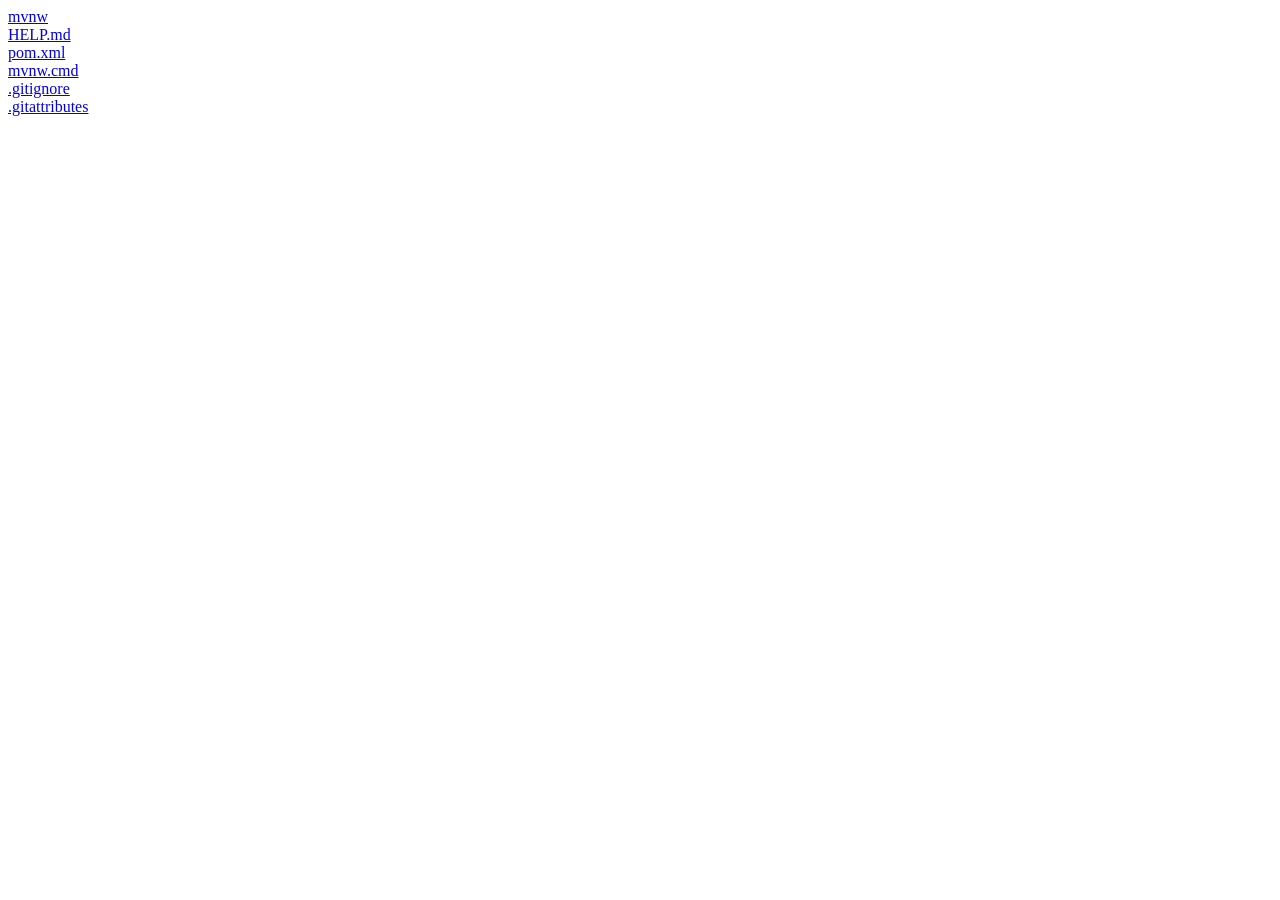
<file: e-learning/exportToHTML/index.html>
<html><head><title>C:\Users\abidi\IdeaProjects\e-learning</title></head><body><a href="mvnw.html">mvnw</a><br /><a href="HELP.md.html">HELP.md</a><br /><a href="pom.xml.html">pom.xml</a><br /><a href="mvnw.cmd.html">mvnw.cmd</a><br /><a href=".gitignore.html">.gitignore</a><br /><a href=".gitattributes.html">.gitattributes</a><br /></body></html>
</file>
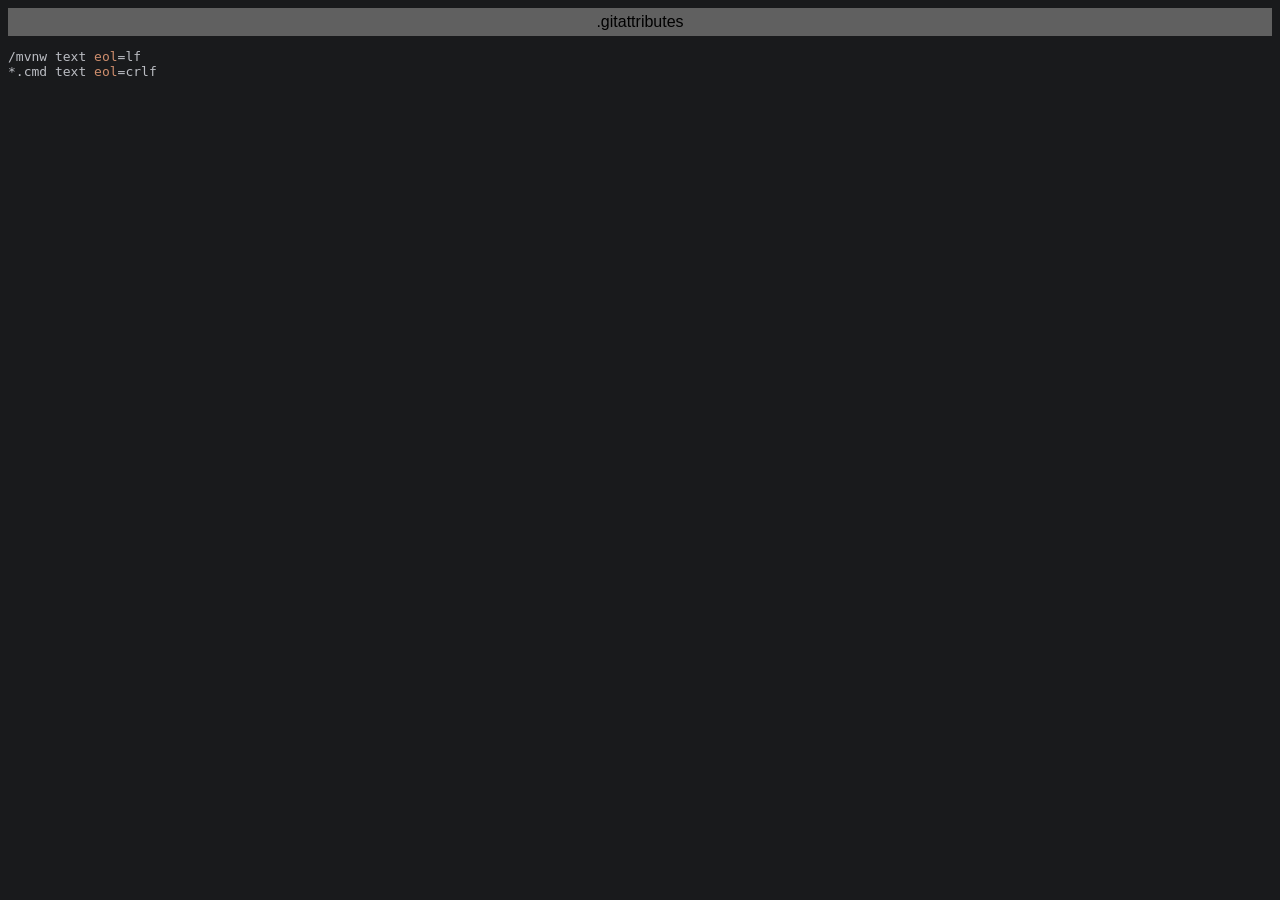
<file: e-learning/exportToHTML/.gitattributes.html>
<html>
<head>
<title>.gitattributes</title>
<meta http-equiv="Content-Type" content="text/html; charset=utf-8">
<style type="text/css">
.s0 { color: #bcbec4;}
.s1 { color: #cf8e6d;}
.s2 { color: #bcbec4;}
</style>
</head>
<body bgcolor="#191a1c">
<table CELLSPACING=0 CELLPADDING=5 COLS=1 WIDTH="100%" BGCOLOR="#606060" >
<tr><td><center>
<font face="Arial, Helvetica" color="#000000">
.gitattributes</font>
</center></td></tr></table>
<pre><span class="s0">/mvnw text </span><span class="s1">eol</span><span class="s2">=</span><span class="s0">lf 
*.cmd text </span><span class="s1">eol</span><span class="s2">=</span><span class="s0">crlf 
</span></pre>
</body>
</html>
</file>
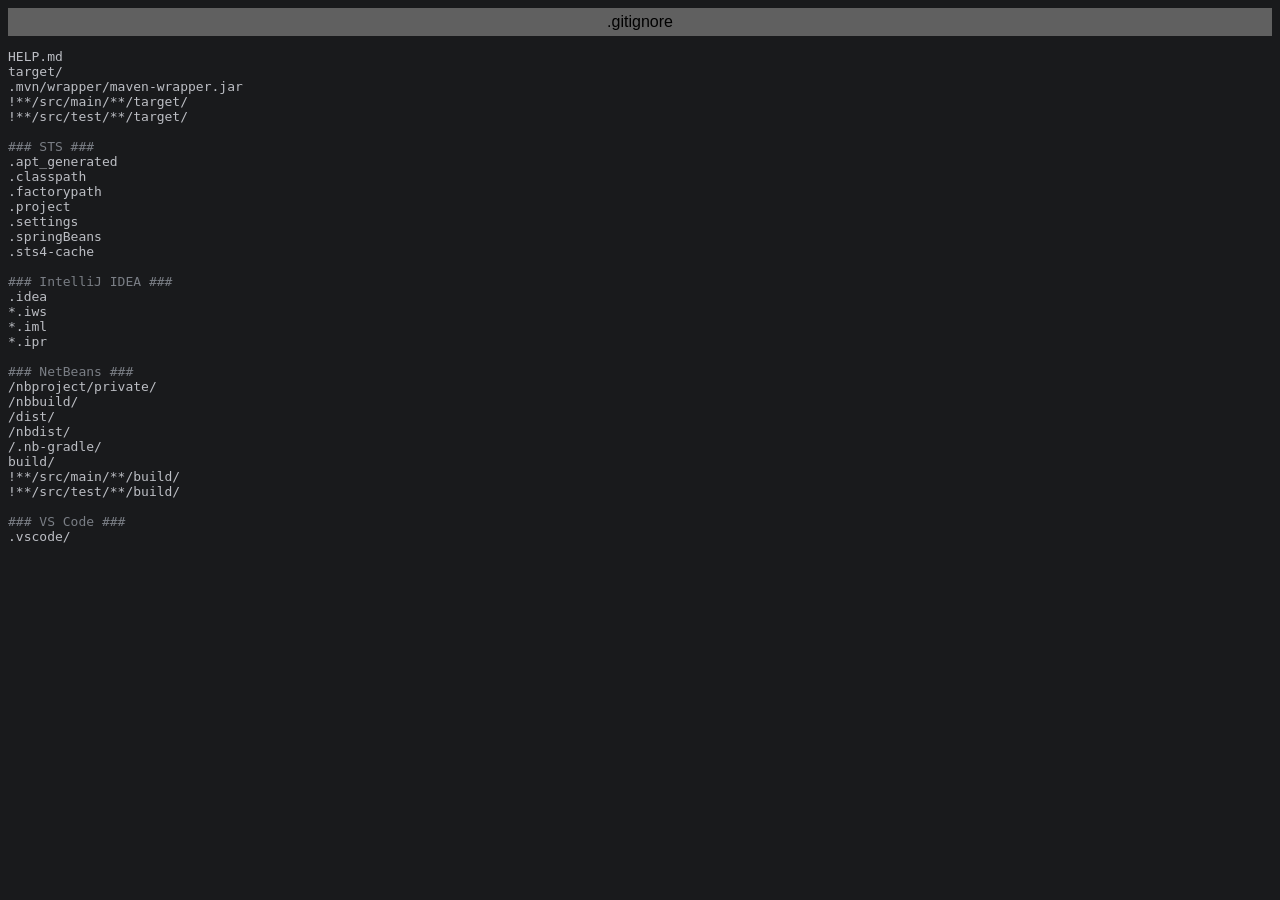
<file: e-learning/exportToHTML/.gitignore.html>
<html>
<head>
<title>.gitignore</title>
<meta http-equiv="Content-Type" content="text/html; charset=utf-8">
<style type="text/css">
.s0 { color: #bcbec4;}
.s1 { color: #7a7e85;}
</style>
</head>
<body bgcolor="#191a1c">
<table CELLSPACING=0 CELLPADDING=5 COLS=1 WIDTH="100%" BGCOLOR="#606060" >
<tr><td><center>
<font face="Arial, Helvetica" color="#000000">
.gitignore</font>
</center></td></tr></table>
<pre><span class="s0">HELP.md</span>
<span class="s0">target/</span>
<span class="s0">.mvn/wrapper/maven-wrapper.jar</span>
<span class="s0">!**/src/main/**/target/</span>
<span class="s0">!**/src/test/**/target/</span>

<span class="s1">### STS ###</span>
<span class="s0">.apt_generated</span>
<span class="s0">.classpath</span>
<span class="s0">.factorypath</span>
<span class="s0">.project</span>
<span class="s0">.settings</span>
<span class="s0">.springBeans</span>
<span class="s0">.sts4-cache</span>

<span class="s1">### IntelliJ IDEA ###</span>
<span class="s0">.idea</span>
<span class="s0">*.iws</span>
<span class="s0">*.iml</span>
<span class="s0">*.ipr</span>

<span class="s1">### NetBeans ###</span>
<span class="s0">/nbproject/private/</span>
<span class="s0">/nbbuild/</span>
<span class="s0">/dist/</span>
<span class="s0">/nbdist/</span>
<span class="s0">/.nb-gradle/</span>
<span class="s0">build/</span>
<span class="s0">!**/src/main/**/build/</span>
<span class="s0">!**/src/test/**/build/</span>

<span class="s1">### VS Code ###</span>
<span class="s0">.vscode/</span>
</pre>
</body>
</html>
</file>
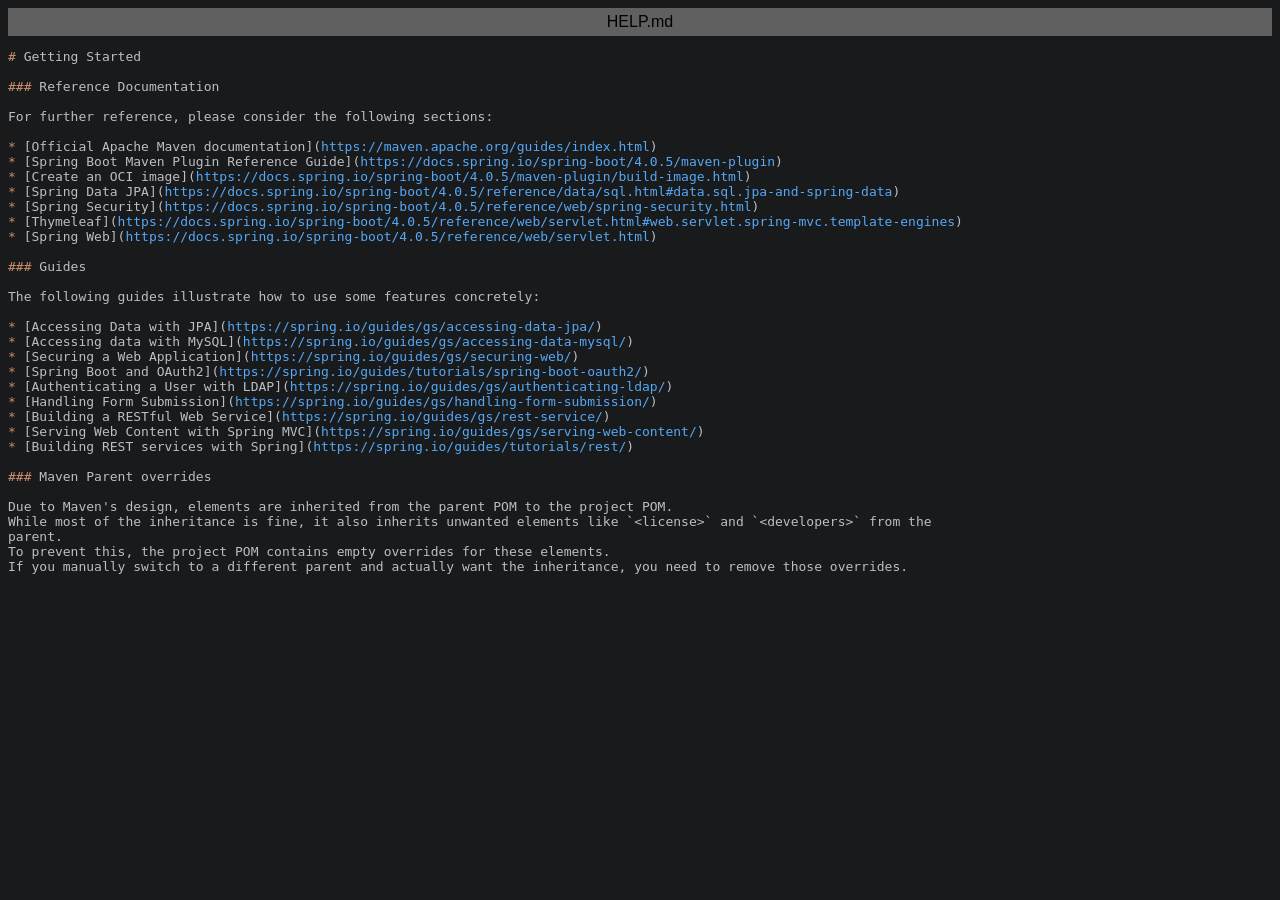
<file: e-learning/exportToHTML/HELP.md.html>
<html>
<head>
<title>HELP.md</title>
<meta http-equiv="Content-Type" content="text/html; charset=utf-8">
<style type="text/css">
.s0 { color: #cf8e6d;}
.s1 { color: #bcbec4;}
.s2 { color: #bcbec4;}
.s3 { color: #56a8f5;}
</style>
</head>
<body bgcolor="#191a1c">
<table CELLSPACING=0 CELLPADDING=5 COLS=1 WIDTH="100%" BGCOLOR="#606060" >
<tr><td><center>
<font face="Arial, Helvetica" color="#000000">
HELP.md</font>
</center></td></tr></table>
<pre><span class="s0"># </span><span class="s2">Getting Started</span>

<span class="s0">### </span><span class="s2">Reference Documentation</span>

<span class="s2">For further reference, please consider the following sections</span><span class="s1">:</span>

<span class="s0">* </span><span class="s1">[</span><span class="s2">Official Apache Maven documentation</span><span class="s1">](</span><span class="s3">https://maven.apache.org/guides/index.html</span><span class="s1">)</span>
<span class="s0">* </span><span class="s1">[</span><span class="s2">Spring Boot Maven Plugin Reference Guide</span><span class="s1">](</span><span class="s3">https://docs.spring.io/spring-boot/4.0.5/maven-plugin</span><span class="s1">)</span>
<span class="s0">* </span><span class="s1">[</span><span class="s2">Create an OCI image</span><span class="s1">](</span><span class="s3">https://docs.spring.io/spring-boot/4.0.5/maven-plugin/build-image.html</span><span class="s1">)</span>
<span class="s0">* </span><span class="s1">[</span><span class="s2">Spring Data JPA</span><span class="s1">](</span><span class="s3">https://docs.spring.io/spring-boot/4.0.5/reference/data/sql.html#data.sql.jpa-and-spring-data</span><span class="s1">)</span>
<span class="s0">* </span><span class="s1">[</span><span class="s2">Spring Security</span><span class="s1">](</span><span class="s3">https://docs.spring.io/spring-boot/4.0.5/reference/web/spring-security.html</span><span class="s1">)</span>
<span class="s0">* </span><span class="s1">[</span><span class="s2">Thymeleaf</span><span class="s1">](</span><span class="s3">https://docs.spring.io/spring-boot/4.0.5/reference/web/servlet.html#web.servlet.spring-mvc.template-engines</span><span class="s1">)</span>
<span class="s0">* </span><span class="s1">[</span><span class="s2">Spring Web</span><span class="s1">](</span><span class="s3">https://docs.spring.io/spring-boot/4.0.5/reference/web/servlet.html</span><span class="s1">)</span>

<span class="s0">### </span><span class="s2">Guides</span>

<span class="s2">The following guides illustrate how to use some features concretely</span><span class="s1">:</span>

<span class="s0">* </span><span class="s1">[</span><span class="s2">Accessing Data with JPA</span><span class="s1">](</span><span class="s3">https://spring.io/guides/gs/accessing-data-jpa/</span><span class="s1">)</span>
<span class="s0">* </span><span class="s1">[</span><span class="s2">Accessing data with MySQL</span><span class="s1">](</span><span class="s3">https://spring.io/guides/gs/accessing-data-mysql/</span><span class="s1">)</span>
<span class="s0">* </span><span class="s1">[</span><span class="s2">Securing a Web Application</span><span class="s1">](</span><span class="s3">https://spring.io/guides/gs/securing-web/</span><span class="s1">)</span>
<span class="s0">* </span><span class="s1">[</span><span class="s2">Spring Boot and OAuth2</span><span class="s1">](</span><span class="s3">https://spring.io/guides/tutorials/spring-boot-oauth2/</span><span class="s1">)</span>
<span class="s0">* </span><span class="s1">[</span><span class="s2">Authenticating a User with LDAP</span><span class="s1">](</span><span class="s3">https://spring.io/guides/gs/authenticating-ldap/</span><span class="s1">)</span>
<span class="s0">* </span><span class="s1">[</span><span class="s2">Handling Form Submission</span><span class="s1">](</span><span class="s3">https://spring.io/guides/gs/handling-form-submission/</span><span class="s1">)</span>
<span class="s0">* </span><span class="s1">[</span><span class="s2">Building a RESTful Web Service</span><span class="s1">](</span><span class="s3">https://spring.io/guides/gs/rest-service/</span><span class="s1">)</span>
<span class="s0">* </span><span class="s1">[</span><span class="s2">Serving Web Content with Spring MVC</span><span class="s1">](</span><span class="s3">https://spring.io/guides/gs/serving-web-content/</span><span class="s1">)</span>
<span class="s0">* </span><span class="s1">[</span><span class="s2">Building REST services with Spring</span><span class="s1">](</span><span class="s3">https://spring.io/guides/tutorials/rest/</span><span class="s1">)</span>

<span class="s0">### </span><span class="s2">Maven Parent overrides</span>

<span class="s2">Due to Maven's design, elements are inherited from the parent POM to the project POM.</span>
<span class="s2">While most of the inheritance is fine, it also inherits unwanted elements like `</span><span class="s1">&lt;license&gt;</span><span class="s2">` and `</span><span class="s1">&lt;developers&gt;</span><span class="s2">` from the</span>
<span class="s2">parent.</span>
<span class="s2">To prevent this, the project POM contains empty overrides for these elements.</span>
<span class="s2">If you manually switch to a different parent and actually want the inheritance, you need to remove those overrides.</span>

</pre>
</body>
</html>
</file>
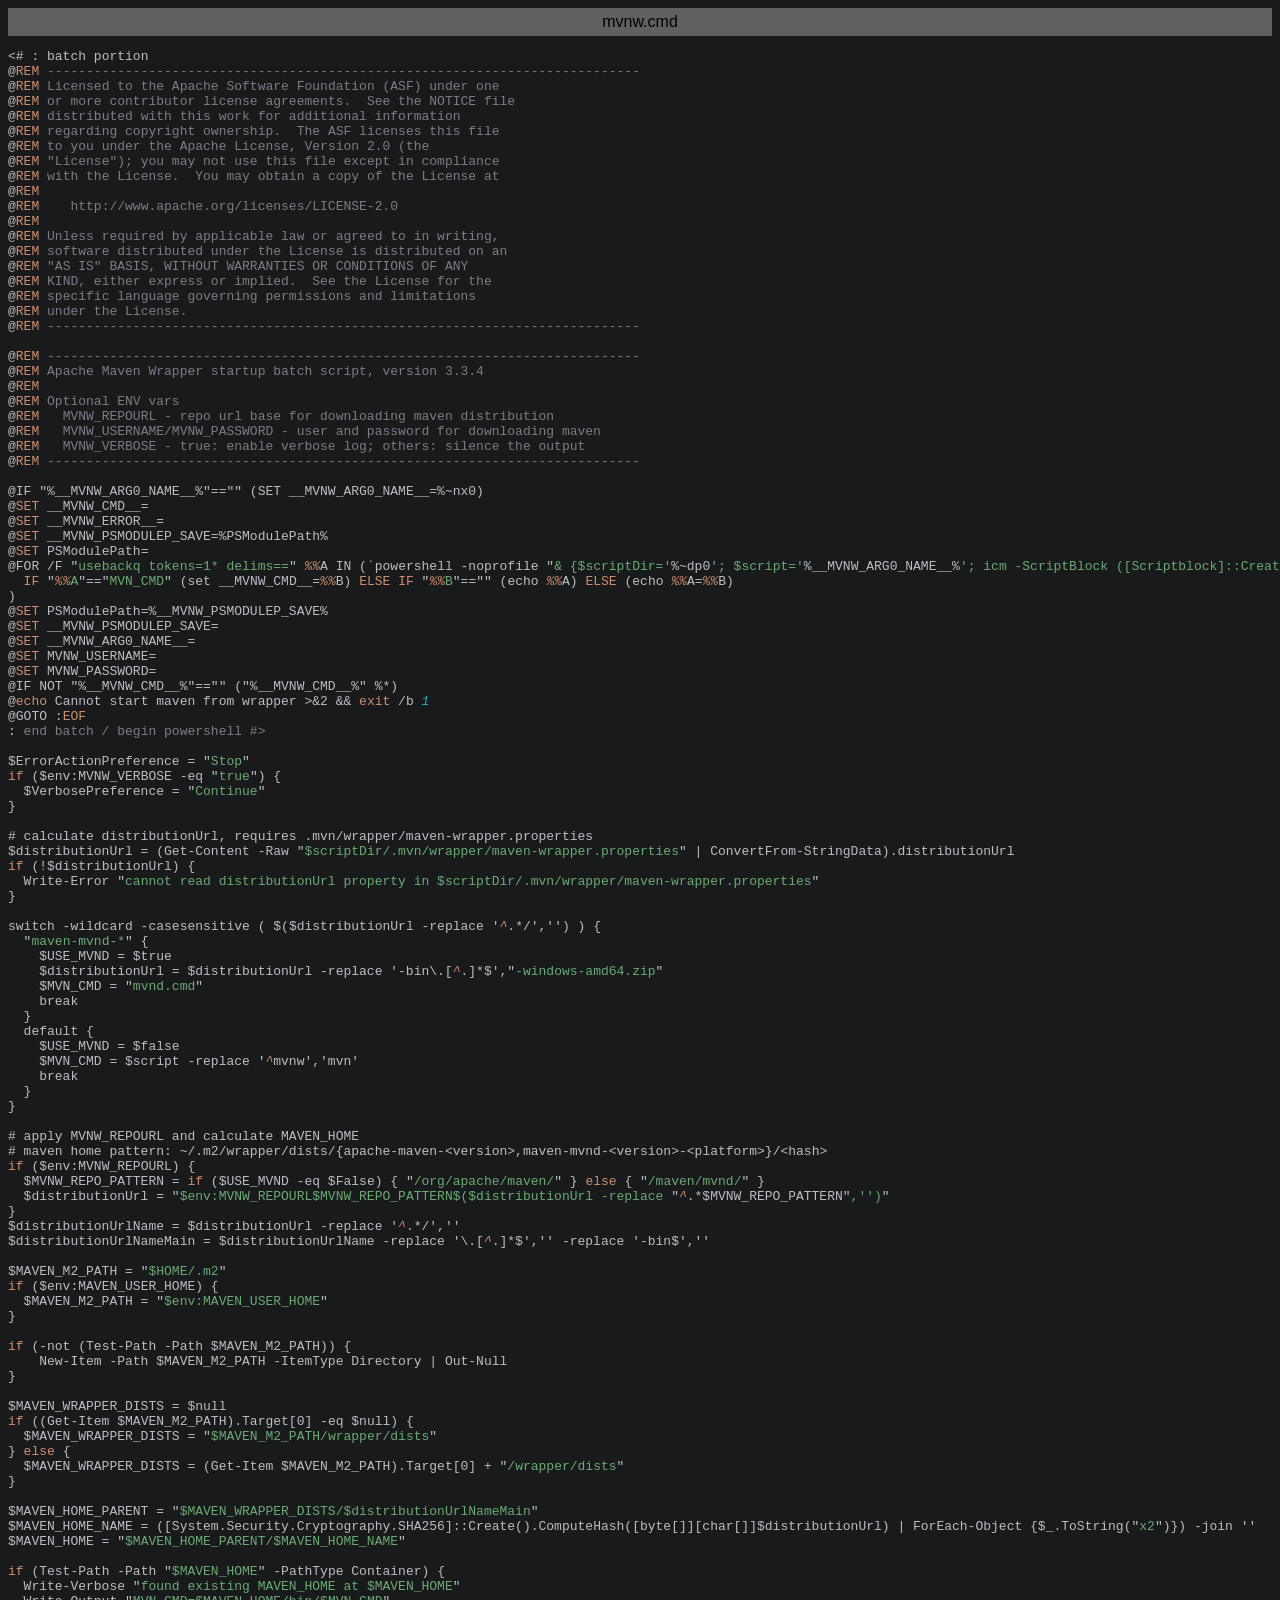
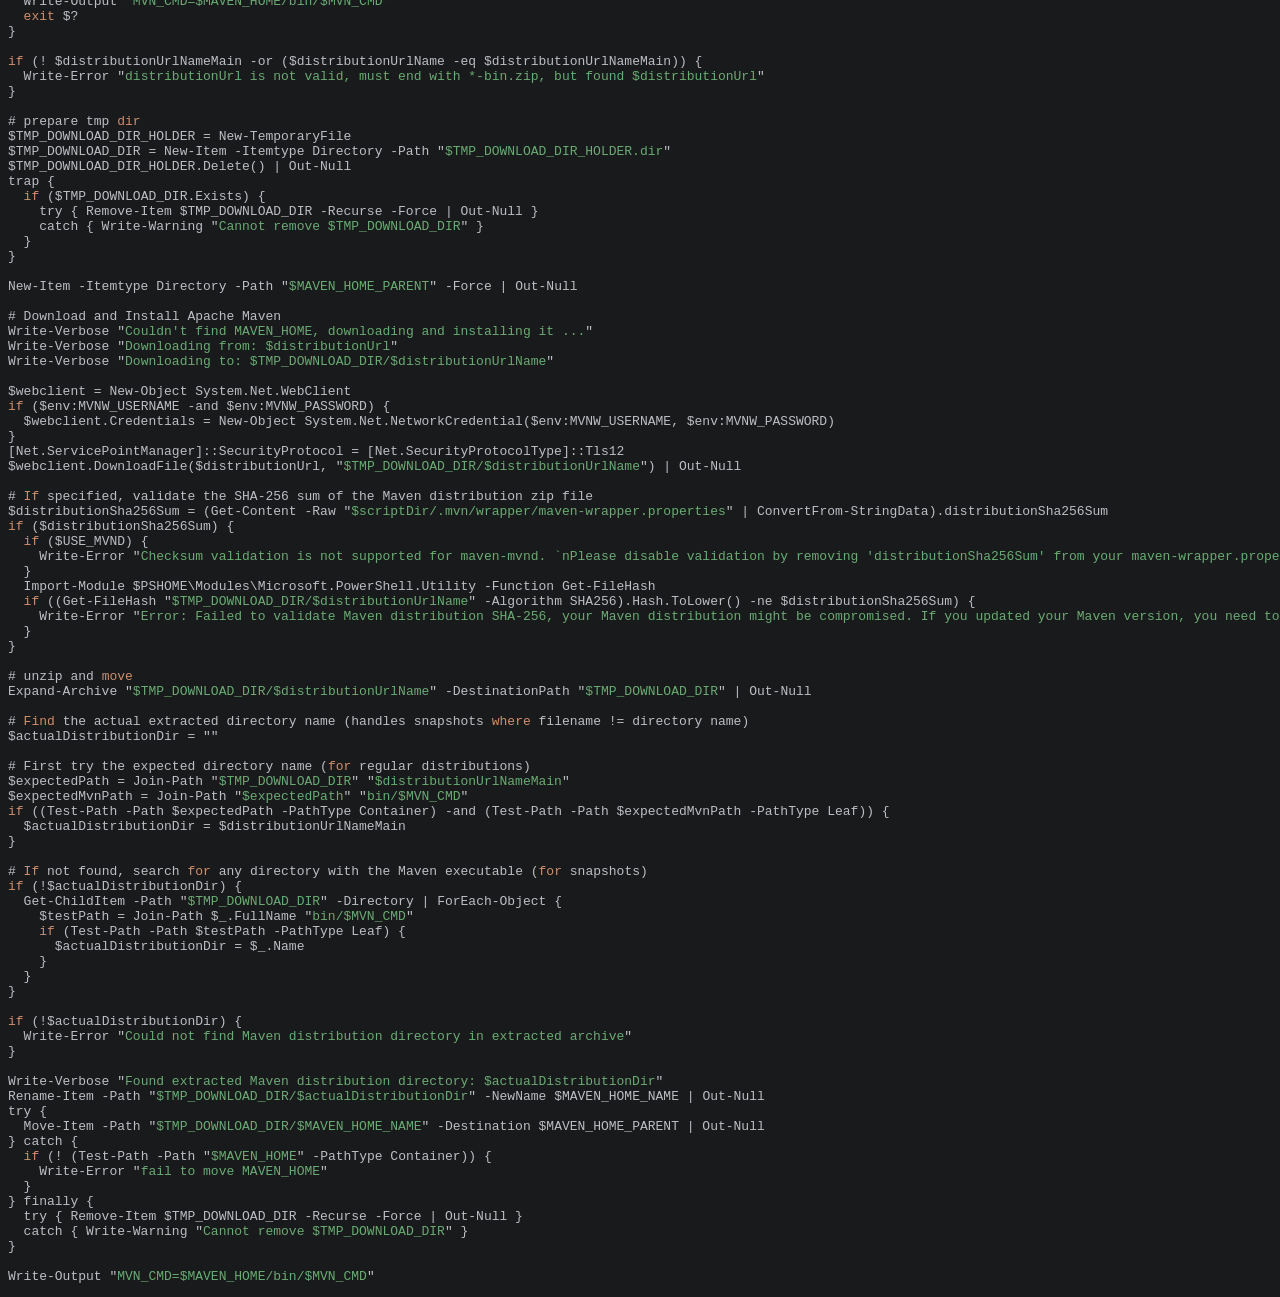
<file: e-learning/exportToHTML/mvnw.cmd.html>
<html>
<head>
<title>mvnw.cmd</title>
<meta http-equiv="Content-Type" content="text/html; charset=utf-8">
<style type="text/css">
.s0 { color: #bcbec4;}
.s1 { color: #bcbec4;}
.s2 { color: #cf8e6d;}
.s3 { color: #7a7e85;}
.s4 { color: #6aab73;}
.s5 { color: #cf8e6d; font-style: italic;}
.s6 { color: #2aacb8; font-style: italic;}
</style>
</head>
<body bgcolor="#191a1c">
<table CELLSPACING=0 CELLPADDING=5 COLS=1 WIDTH="100%" BGCOLOR="#606060" >
<tr><td><center>
<font face="Arial, Helvetica" color="#000000">
mvnw.cmd</font>
</center></td></tr></table>
<pre><span class="s0">&lt;</span><span class="s1"># : batch portion 
</span><span class="s0">@</span><span class="s2">REM </span><span class="s3">---------------------------------------------------------------------------- 
</span><span class="s0">@</span><span class="s2">REM </span><span class="s3">Licensed to the Apache Software Foundation (ASF) under one 
</span><span class="s0">@</span><span class="s2">REM </span><span class="s3">or more contributor license agreements.  See the NOTICE file 
</span><span class="s0">@</span><span class="s2">REM </span><span class="s3">distributed with this work for additional information 
</span><span class="s0">@</span><span class="s2">REM </span><span class="s3">regarding copyright ownership.  The ASF licenses this file 
</span><span class="s0">@</span><span class="s2">REM </span><span class="s3">to you under the Apache License, Version 2.0 (the 
</span><span class="s0">@</span><span class="s2">REM </span><span class="s3">&quot;License&quot;); you may not use this file except in compliance 
</span><span class="s0">@</span><span class="s2">REM </span><span class="s3">with the License.  You may obtain a copy of the License at 
</span><span class="s0">@</span><span class="s2">REM</span>
<span class="s0">@</span><span class="s2">REM    </span><span class="s3">http://www.apache.org/licenses/LICENSE-2.0 
</span><span class="s0">@</span><span class="s2">REM</span>
<span class="s0">@</span><span class="s2">REM </span><span class="s3">Unless required by applicable law or agreed to in writing, 
</span><span class="s0">@</span><span class="s2">REM </span><span class="s3">software distributed under the License is distributed on an 
</span><span class="s0">@</span><span class="s2">REM </span><span class="s3">&quot;AS IS&quot; BASIS, WITHOUT WARRANTIES OR CONDITIONS OF ANY 
</span><span class="s0">@</span><span class="s2">REM </span><span class="s3">KIND, either express or implied.  See the License for the 
</span><span class="s0">@</span><span class="s2">REM </span><span class="s3">specific language governing permissions and limitations 
</span><span class="s0">@</span><span class="s2">REM </span><span class="s3">under the License. 
</span><span class="s0">@</span><span class="s2">REM </span><span class="s3">---------------------------------------------------------------------------- 
</span>
<span class="s0">@</span><span class="s2">REM </span><span class="s3">---------------------------------------------------------------------------- 
</span><span class="s0">@</span><span class="s2">REM </span><span class="s3">Apache Maven Wrapper startup batch script, version 3.3.4 
</span><span class="s0">@</span><span class="s2">REM</span>
<span class="s0">@</span><span class="s2">REM </span><span class="s3">Optional ENV vars 
</span><span class="s0">@</span><span class="s2">REM   </span><span class="s3">MVNW_REPOURL - repo url base for downloading maven distribution 
</span><span class="s0">@</span><span class="s2">REM   </span><span class="s3">MVNW_USERNAME/MVNW_PASSWORD - user and password for downloading maven 
</span><span class="s0">@</span><span class="s2">REM   </span><span class="s3">MVNW_VERBOSE - true: enable verbose log; others: silence the output 
</span><span class="s0">@</span><span class="s2">REM </span><span class="s3">---------------------------------------------------------------------------- 
</span>
<span class="s0">@</span><span class="s1">IF </span><span class="s0">&quot;%__MVNW_ARG0_NAME__%&quot;==&quot;&quot; (</span><span class="s1">SET __MVNW_ARG0_NAME__=</span><span class="s0">%~nx0)</span>
<span class="s0">@</span><span class="s2">SET </span><span class="s0">__MVNW_CMD__=</span>
<span class="s0">@</span><span class="s2">SET </span><span class="s0">__MVNW_ERROR__=</span>
<span class="s0">@</span><span class="s2">SET </span><span class="s0">__MVNW_PSMODULEP_SAVE=%PSModulePath%</span>
<span class="s0">@</span><span class="s2">SET </span><span class="s0">PSModulePath=</span>
<span class="s0">@</span><span class="s1">FOR /F </span><span class="s0">&quot;</span><span class="s4">usebackq tokens=1* delims==</span><span class="s0">&quot; </span><span class="s5">%%</span><span class="s1">A IN </span><span class="s0">(</span><span class="s1">`powershell -noprofile </span><span class="s0">&quot;</span><span class="s4">&amp; {$scriptDir='</span><span class="s0">%~dp0</span><span class="s4">'; $script='</span><span class="s0">%__MVNW_ARG0_NAME__%</span><span class="s4">'; icm -ScriptBlock ([Scriptblock]::Create((Get-Content -Raw '</span><span class="s0">%~f0</span><span class="s4">'))) -NoNewScope}</span><span class="s0">&quot;</span><span class="s1">`</span><span class="s0">) </span><span class="s1">DO </span><span class="s0">@(</span>
  <span class="s2">IF </span><span class="s0">&quot;</span><span class="s5">%%</span><span class="s4">A</span><span class="s0">&quot;==&quot;</span><span class="s4">MVN_CMD</span><span class="s0">&quot; (</span><span class="s1">set __MVNW_CMD__=</span><span class="s5">%%</span><span class="s1">B</span><span class="s0">) </span><span class="s2">ELSE IF </span><span class="s0">&quot;</span><span class="s5">%%</span><span class="s4">B</span><span class="s0">&quot;==&quot;&quot; (</span><span class="s1">echo </span><span class="s5">%%</span><span class="s1">A</span><span class="s0">) </span><span class="s2">ELSE </span><span class="s0">(</span><span class="s1">echo </span><span class="s5">%%</span><span class="s1">A=</span><span class="s5">%%</span><span class="s1">B</span><span class="s0">)</span>
<span class="s0">)</span>
<span class="s0">@</span><span class="s2">SET </span><span class="s0">PSModulePath=%__MVNW_PSMODULEP_SAVE%</span>
<span class="s0">@</span><span class="s2">SET </span><span class="s0">__MVNW_PSMODULEP_SAVE=</span>
<span class="s0">@</span><span class="s2">SET </span><span class="s0">__MVNW_ARG0_NAME__=</span>
<span class="s0">@</span><span class="s2">SET </span><span class="s0">MVNW_USERNAME=</span>
<span class="s0">@</span><span class="s2">SET </span><span class="s0">MVNW_PASSWORD=</span>
<span class="s0">@</span><span class="s1">IF </span><span class="s0">NOT &quot;%__MVNW_CMD__%&quot;==&quot;&quot; (&quot;%__MVNW_CMD__%&quot; %*)</span>
<span class="s0">@</span><span class="s2">echo </span><span class="s1">Cannot start maven from wrapper </span><span class="s0">&gt;&amp;</span><span class="s1">2 </span><span class="s0">&amp;&amp; </span><span class="s2">exit </span><span class="s1">/b </span><span class="s6">1</span>
<span class="s0">@</span><span class="s1">GOTO </span><span class="s0">:</span><span class="s2">EOF</span>
<span class="s0">: </span><span class="s3">end batch / begin powershell #&gt;</span>

<span class="s1">$ErrorActionPreference = </span><span class="s0">&quot;</span><span class="s4">Stop</span><span class="s0">&quot;</span>
<span class="s2">if </span><span class="s0">(</span><span class="s1">$env:MVNW_VERBOSE -eq </span><span class="s0">&quot;</span><span class="s4">true</span><span class="s0">&quot;) </span><span class="s1">{ 
  $VerbosePreference = </span><span class="s0">&quot;</span><span class="s4">Continue</span><span class="s0">&quot;</span>
<span class="s1">} 
</span>
<span class="s1"># calculate distributionUrl, requires .mvn/wrapper/maven-wrapper.properties 
$distributionUrl = </span><span class="s0">(</span><span class="s1">Get-Content -Raw </span><span class="s0">&quot;</span><span class="s4">$scriptDir/.mvn/wrapper/maven-wrapper.properties</span><span class="s0">&quot; | </span><span class="s1">ConvertFrom-StringData</span><span class="s0">)</span><span class="s1">.distributionUrl 
</span><span class="s2">if </span><span class="s0">(</span><span class="s1">!$distributionUrl</span><span class="s0">) </span><span class="s1">{ 
  Write-Error </span><span class="s0">&quot;</span><span class="s4">cannot read distributionUrl property in $scriptDir/.mvn/wrapper/maven-wrapper.properties</span><span class="s0">&quot;</span>
<span class="s1">} 
</span>
<span class="s1">switch -wildcard -casesensitive </span><span class="s0">( </span><span class="s1">$</span><span class="s0">(</span><span class="s1">$distributionUrl -replace '</span><span class="s5">^</span><span class="s1">.*/'</span><span class="s0">,</span><span class="s1">''</span><span class="s0">) ) </span><span class="s1">{ 
  </span><span class="s0">&quot;</span><span class="s4">maven-mvnd-*</span><span class="s0">&quot; </span><span class="s1">{ 
    $USE_MVND = $true 
    $distributionUrl = $distributionUrl -replace '-bin\.[</span><span class="s5">^</span><span class="s1">.]*$',</span><span class="s0">&quot;</span><span class="s4">-windows-amd64.zip</span><span class="s0">&quot;</span>
    <span class="s1">$MVN_CMD = </span><span class="s0">&quot;</span><span class="s4">mvnd.cmd</span><span class="s0">&quot;</span>
    <span class="s1">break 
  } 
  default { 
    $USE_MVND = $false 
    $MVN_CMD = $script -replace '</span><span class="s5">^</span><span class="s1">mvnw','mvn' 
    break 
  } 
} 
</span>
<span class="s1"># apply MVNW_REPOURL and calculate MAVEN_HOME 
# maven home pattern: ~/.m2/wrapper/dists/{apache-maven-</span><span class="s0">&lt;</span><span class="s1">version</span><span class="s0">&gt;</span><span class="s1">,maven-mvnd-</span><span class="s0">&lt;</span><span class="s1">version</span><span class="s0">&gt;</span><span class="s1">-</span><span class="s0">&lt;</span><span class="s1">platform</span><span class="s0">&gt;</span><span class="s1">}/</span><span class="s0">&lt;</span><span class="s1">hash</span><span class="s0">&gt;</span>
<span class="s2">if </span><span class="s0">(</span><span class="s1">$env:MVNW_REPOURL</span><span class="s0">) </span><span class="s1">{ 
  $MVNW_REPO_PATTERN = </span><span class="s2">if </span><span class="s0">(</span><span class="s1">$USE_MVND -eq $False</span><span class="s0">) </span><span class="s1">{ </span><span class="s0">&quot;</span><span class="s4">/org/apache/maven/</span><span class="s0">&quot; </span><span class="s1">} </span><span class="s2">else </span><span class="s1">{ </span><span class="s0">&quot;</span><span class="s4">/maven/mvnd/</span><span class="s0">&quot; </span><span class="s1">} 
  $distributionUrl = </span><span class="s0">&quot;</span><span class="s4">$env:MVNW_REPOURL$MVNW_REPO_PATTERN$($distributionUrl -replace </span><span class="s0">&quot;</span><span class="s5">^</span><span class="s1">.*$MVNW_REPO_PATTERN</span><span class="s0">&quot;</span><span class="s4">,'')</span><span class="s0">&quot;</span>
<span class="s1">} 
$distributionUrlName = $distributionUrl -replace '</span><span class="s5">^</span><span class="s1">.*/','' 
$distributionUrlNameMain = $distributionUrlName -replace '\.[</span><span class="s5">^</span><span class="s1">.]*$','' -replace '-bin$','' 
</span>
<span class="s1">$MAVEN_M2_PATH = </span><span class="s0">&quot;</span><span class="s4">$HOME/.m2</span><span class="s0">&quot;</span>
<span class="s2">if </span><span class="s0">(</span><span class="s1">$env:MAVEN_USER_HOME</span><span class="s0">) </span><span class="s1">{ 
  $MAVEN_M2_PATH = </span><span class="s0">&quot;</span><span class="s4">$env:MAVEN_USER_HOME</span><span class="s0">&quot;</span>
<span class="s1">} 
</span>
<span class="s2">if </span><span class="s0">(</span><span class="s1">-not </span><span class="s0">(</span><span class="s1">Test-Path -Path $MAVEN_M2_PATH</span><span class="s0">)) </span><span class="s1">{ 
    New-Item -Path $MAVEN_M2_PATH -ItemType Directory </span><span class="s0">| </span><span class="s1">Out-Null 
} 
</span>
<span class="s1">$MAVEN_WRAPPER_DISTS = $null 
</span><span class="s2">if </span><span class="s0">((</span><span class="s1">Get-Item $MAVEN_M2_PATH</span><span class="s0">)</span><span class="s1">.Target[0] -eq $null</span><span class="s0">) </span><span class="s1">{ 
  $MAVEN_WRAPPER_DISTS = </span><span class="s0">&quot;</span><span class="s4">$MAVEN_M2_PATH/wrapper/dists</span><span class="s0">&quot;</span>
<span class="s1">} </span><span class="s2">else </span><span class="s1">{ 
  $MAVEN_WRAPPER_DISTS = </span><span class="s0">(</span><span class="s1">Get-Item $MAVEN_M2_PATH</span><span class="s0">)</span><span class="s1">.Target[0] + </span><span class="s0">&quot;</span><span class="s4">/wrapper/dists</span><span class="s0">&quot;</span>
<span class="s1">} 
</span>
<span class="s1">$MAVEN_HOME_PARENT = </span><span class="s0">&quot;</span><span class="s4">$MAVEN_WRAPPER_DISTS/$distributionUrlNameMain</span><span class="s0">&quot;</span>
<span class="s1">$MAVEN_HOME_NAME = </span><span class="s0">(</span><span class="s1">[System.Security.Cryptography.SHA256]::Create</span><span class="s0">()</span><span class="s1">.ComputeHash</span><span class="s0">(</span><span class="s1">[byte[]][char[]]$distributionUrl</span><span class="s0">) | </span><span class="s1">ForEach-Object {$_.ToString</span><span class="s0">(&quot;</span><span class="s4">x2</span><span class="s0">&quot;)</span><span class="s1">}</span><span class="s0">) </span><span class="s1">-join '' 
$MAVEN_HOME = </span><span class="s0">&quot;</span><span class="s4">$MAVEN_HOME_PARENT/$MAVEN_HOME_NAME</span><span class="s0">&quot;</span>

<span class="s2">if </span><span class="s0">(</span><span class="s1">Test-Path -Path </span><span class="s0">&quot;</span><span class="s4">$MAVEN_HOME</span><span class="s0">&quot; </span><span class="s1">-PathType Container</span><span class="s0">) </span><span class="s1">{ 
  Write-Verbose </span><span class="s0">&quot;</span><span class="s4">found existing MAVEN_HOME at $MAVEN_HOME</span><span class="s0">&quot;</span>
  <span class="s1">Write-Output </span><span class="s0">&quot;</span><span class="s4">MVN_CMD=$MAVEN_HOME/bin/$MVN_CMD</span><span class="s0">&quot;</span>
  <span class="s2">exit </span><span class="s1">$? 
} 
</span>
<span class="s2">if </span><span class="s0">(</span><span class="s1">! $distributionUrlNameMain -or </span><span class="s0">(</span><span class="s1">$distributionUrlName -eq $distributionUrlNameMain</span><span class="s0">)) </span><span class="s1">{ 
  Write-Error </span><span class="s0">&quot;</span><span class="s4">distributionUrl is not valid, must end with *-bin.zip, but found $distributionUrl</span><span class="s0">&quot;</span>
<span class="s1">} 
</span>
<span class="s1"># prepare tmp </span><span class="s2">dir</span>
<span class="s1">$TMP_DOWNLOAD_DIR_HOLDER = New-TemporaryFile 
$TMP_DOWNLOAD_DIR = New-Item -Itemtype Directory -Path </span><span class="s0">&quot;</span><span class="s4">$TMP_DOWNLOAD_DIR_HOLDER.dir</span><span class="s0">&quot;</span>
<span class="s1">$TMP_DOWNLOAD_DIR_HOLDER.Delete</span><span class="s0">() | </span><span class="s1">Out-Null 
trap { 
  </span><span class="s2">if </span><span class="s0">(</span><span class="s1">$TMP_DOWNLOAD_DIR.Exists</span><span class="s0">) </span><span class="s1">{ 
    try { Remove-Item $TMP_DOWNLOAD_DIR -Recurse -Force </span><span class="s0">| </span><span class="s1">Out-Null } 
    catch { Write-Warning </span><span class="s0">&quot;</span><span class="s4">Cannot remove $TMP_DOWNLOAD_DIR</span><span class="s0">&quot; </span><span class="s1">} 
  } 
} 
</span>
<span class="s1">New-Item -Itemtype Directory -Path </span><span class="s0">&quot;</span><span class="s4">$MAVEN_HOME_PARENT</span><span class="s0">&quot; </span><span class="s1">-Force </span><span class="s0">| </span><span class="s1">Out-Null 
</span>
<span class="s1"># Download and Install Apache Maven 
Write-Verbose </span><span class="s0">&quot;</span><span class="s4">Couldn't find MAVEN_HOME, downloading and installing it ...</span><span class="s0">&quot;</span>
<span class="s1">Write-Verbose </span><span class="s0">&quot;</span><span class="s4">Downloading from: $distributionUrl</span><span class="s0">&quot;</span>
<span class="s1">Write-Verbose </span><span class="s0">&quot;</span><span class="s4">Downloading to: $TMP_DOWNLOAD_DIR/$distributionUrlName</span><span class="s0">&quot;</span>

<span class="s1">$webclient = New-Object System.Net.WebClient 
</span><span class="s2">if </span><span class="s0">(</span><span class="s1">$env:MVNW_USERNAME -and $env:MVNW_PASSWORD</span><span class="s0">) </span><span class="s1">{ 
  $webclient.Credentials = New-Object System.Net.NetworkCredential</span><span class="s0">(</span><span class="s1">$env:MVNW_USERNAME</span><span class="s0">, </span><span class="s1">$env:MVNW_PASSWORD</span><span class="s0">)</span>
<span class="s1">} 
[Net.ServicePointManager]::SecurityProtocol = [Net.SecurityProtocolType]::Tls12 
$webclient.DownloadFile</span><span class="s0">(</span><span class="s1">$distributionUrl</span><span class="s0">, &quot;</span><span class="s4">$TMP_DOWNLOAD_DIR/$distributionUrlName</span><span class="s0">&quot;) | </span><span class="s1">Out-Null 
</span>
<span class="s1"># </span><span class="s2">If </span><span class="s1">specified, validate the SHA-256 sum of the Maven distribution zip file 
$distributionSha256Sum = </span><span class="s0">(</span><span class="s1">Get-Content -Raw </span><span class="s0">&quot;</span><span class="s4">$scriptDir/.mvn/wrapper/maven-wrapper.properties</span><span class="s0">&quot; | </span><span class="s1">ConvertFrom-StringData</span><span class="s0">)</span><span class="s1">.distributionSha256Sum 
</span><span class="s2">if </span><span class="s0">(</span><span class="s1">$distributionSha256Sum</span><span class="s0">) </span><span class="s1">{ 
  </span><span class="s2">if </span><span class="s0">(</span><span class="s1">$USE_MVND</span><span class="s0">) </span><span class="s1">{ 
    Write-Error </span><span class="s0">&quot;</span><span class="s4">Checksum validation is not supported for maven-mvnd. `nPlease disable validation by removing 'distributionSha256Sum' from your maven-wrapper.properties.</span><span class="s0">&quot;</span>
  <span class="s1">} 
  Import-Module $PSHOME\Modules\Microsoft.PowerShell.Utility -Function Get-FileHash 
  </span><span class="s2">if </span><span class="s0">((</span><span class="s1">Get-FileHash </span><span class="s0">&quot;</span><span class="s4">$TMP_DOWNLOAD_DIR/$distributionUrlName</span><span class="s0">&quot; </span><span class="s1">-Algorithm SHA256</span><span class="s0">)</span><span class="s1">.Hash.ToLower</span><span class="s0">() </span><span class="s1">-ne $distributionSha256Sum</span><span class="s0">) </span><span class="s1">{ 
    Write-Error </span><span class="s0">&quot;</span><span class="s4">Error: Failed to validate Maven distribution SHA-256, your Maven distribution might be compromised. If you updated your Maven version, you need to update the specified distributionSha256Sum property.</span><span class="s0">&quot;</span>
  <span class="s1">} 
} 
</span>
<span class="s1"># unzip and </span><span class="s2">move</span>
<span class="s1">Expand-Archive </span><span class="s0">&quot;</span><span class="s4">$TMP_DOWNLOAD_DIR/$distributionUrlName</span><span class="s0">&quot; </span><span class="s1">-DestinationPath </span><span class="s0">&quot;</span><span class="s4">$TMP_DOWNLOAD_DIR</span><span class="s0">&quot; | </span><span class="s1">Out-Null 
</span>
<span class="s1"># </span><span class="s2">Find </span><span class="s1">the actual extracted directory name </span><span class="s0">(</span><span class="s1">handles snapshots </span><span class="s2">where </span><span class="s1">filename != directory name</span><span class="s0">)</span>
<span class="s1">$actualDistributionDir = </span><span class="s0">&quot;&quot;</span>

<span class="s1"># First try the expected directory name </span><span class="s0">(</span><span class="s2">for </span><span class="s1">regular distributions) 
$expectedPath = Join-Path </span><span class="s0">&quot;</span><span class="s4">$TMP_DOWNLOAD_DIR</span><span class="s0">&quot; &quot;</span><span class="s4">$distributionUrlNameMain</span><span class="s0">&quot;</span>
<span class="s1">$expectedMvnPath = Join-Path </span><span class="s0">&quot;</span><span class="s4">$expectedPath</span><span class="s0">&quot; &quot;</span><span class="s4">bin/$MVN_CMD</span><span class="s0">&quot;</span>
<span class="s2">if </span><span class="s0">((</span><span class="s1">Test-Path -Path $expectedPath -PathType Container</span><span class="s0">) </span><span class="s1">-and </span><span class="s0">(</span><span class="s1">Test-Path -Path $expectedMvnPath -PathType Leaf</span><span class="s0">)) </span><span class="s1">{ 
  $actualDistributionDir = $distributionUrlNameMain 
} 
</span>
<span class="s1"># </span><span class="s2">If </span><span class="s0">not </span><span class="s1">found</span><span class="s0">, </span><span class="s1">search </span><span class="s2">for </span><span class="s1">any directory with the Maven executable </span><span class="s0">(</span><span class="s2">for </span><span class="s1">snapshots) 
</span><span class="s2">if </span><span class="s0">(</span><span class="s1">!$actualDistributionDir</span><span class="s0">) </span><span class="s1">{ 
  Get-ChildItem -Path </span><span class="s0">&quot;</span><span class="s4">$TMP_DOWNLOAD_DIR</span><span class="s0">&quot; </span><span class="s1">-Directory </span><span class="s0">| </span><span class="s1">ForEach-Object { 
    $testPath = Join-Path $_.FullName </span><span class="s0">&quot;</span><span class="s4">bin/$MVN_CMD</span><span class="s0">&quot;</span>
    <span class="s2">if </span><span class="s0">(</span><span class="s1">Test-Path -Path $testPath -PathType Leaf</span><span class="s0">) </span><span class="s1">{ 
      $actualDistributionDir = $_.Name 
    } 
  } 
} 
</span>
<span class="s2">if </span><span class="s0">(</span><span class="s1">!$actualDistributionDir</span><span class="s0">) </span><span class="s1">{ 
  Write-Error </span><span class="s0">&quot;</span><span class="s4">Could not find Maven distribution directory in extracted archive</span><span class="s0">&quot;</span>
<span class="s1">} 
</span>
<span class="s1">Write-Verbose </span><span class="s0">&quot;</span><span class="s4">Found extracted Maven distribution directory: $actualDistributionDir</span><span class="s0">&quot;</span>
<span class="s1">Rename-Item -Path </span><span class="s0">&quot;</span><span class="s4">$TMP_DOWNLOAD_DIR/$actualDistributionDir</span><span class="s0">&quot; </span><span class="s1">-NewName $MAVEN_HOME_NAME </span><span class="s0">| </span><span class="s1">Out-Null 
try { 
  Move-Item -Path </span><span class="s0">&quot;</span><span class="s4">$TMP_DOWNLOAD_DIR/$MAVEN_HOME_NAME</span><span class="s0">&quot; </span><span class="s1">-Destination $MAVEN_HOME_PARENT </span><span class="s0">| </span><span class="s1">Out-Null 
} catch { 
  </span><span class="s2">if </span><span class="s0">(</span><span class="s1">! </span><span class="s0">(</span><span class="s1">Test-Path -Path </span><span class="s0">&quot;</span><span class="s4">$MAVEN_HOME</span><span class="s0">&quot; </span><span class="s1">-PathType Container</span><span class="s0">)) </span><span class="s1">{ 
    Write-Error </span><span class="s0">&quot;</span><span class="s4">fail to move MAVEN_HOME</span><span class="s0">&quot;</span>
  <span class="s1">} 
} finally { 
  try { Remove-Item $TMP_DOWNLOAD_DIR -Recurse -Force </span><span class="s0">| </span><span class="s1">Out-Null } 
  catch { Write-Warning </span><span class="s0">&quot;</span><span class="s4">Cannot remove $TMP_DOWNLOAD_DIR</span><span class="s0">&quot; </span><span class="s1">} 
} 
</span>
<span class="s1">Write-Output </span><span class="s0">&quot;</span><span class="s4">MVN_CMD=$MAVEN_HOME/bin/$MVN_CMD</span><span class="s0">&quot;</span>
</pre>
</body>
</html>
</file>
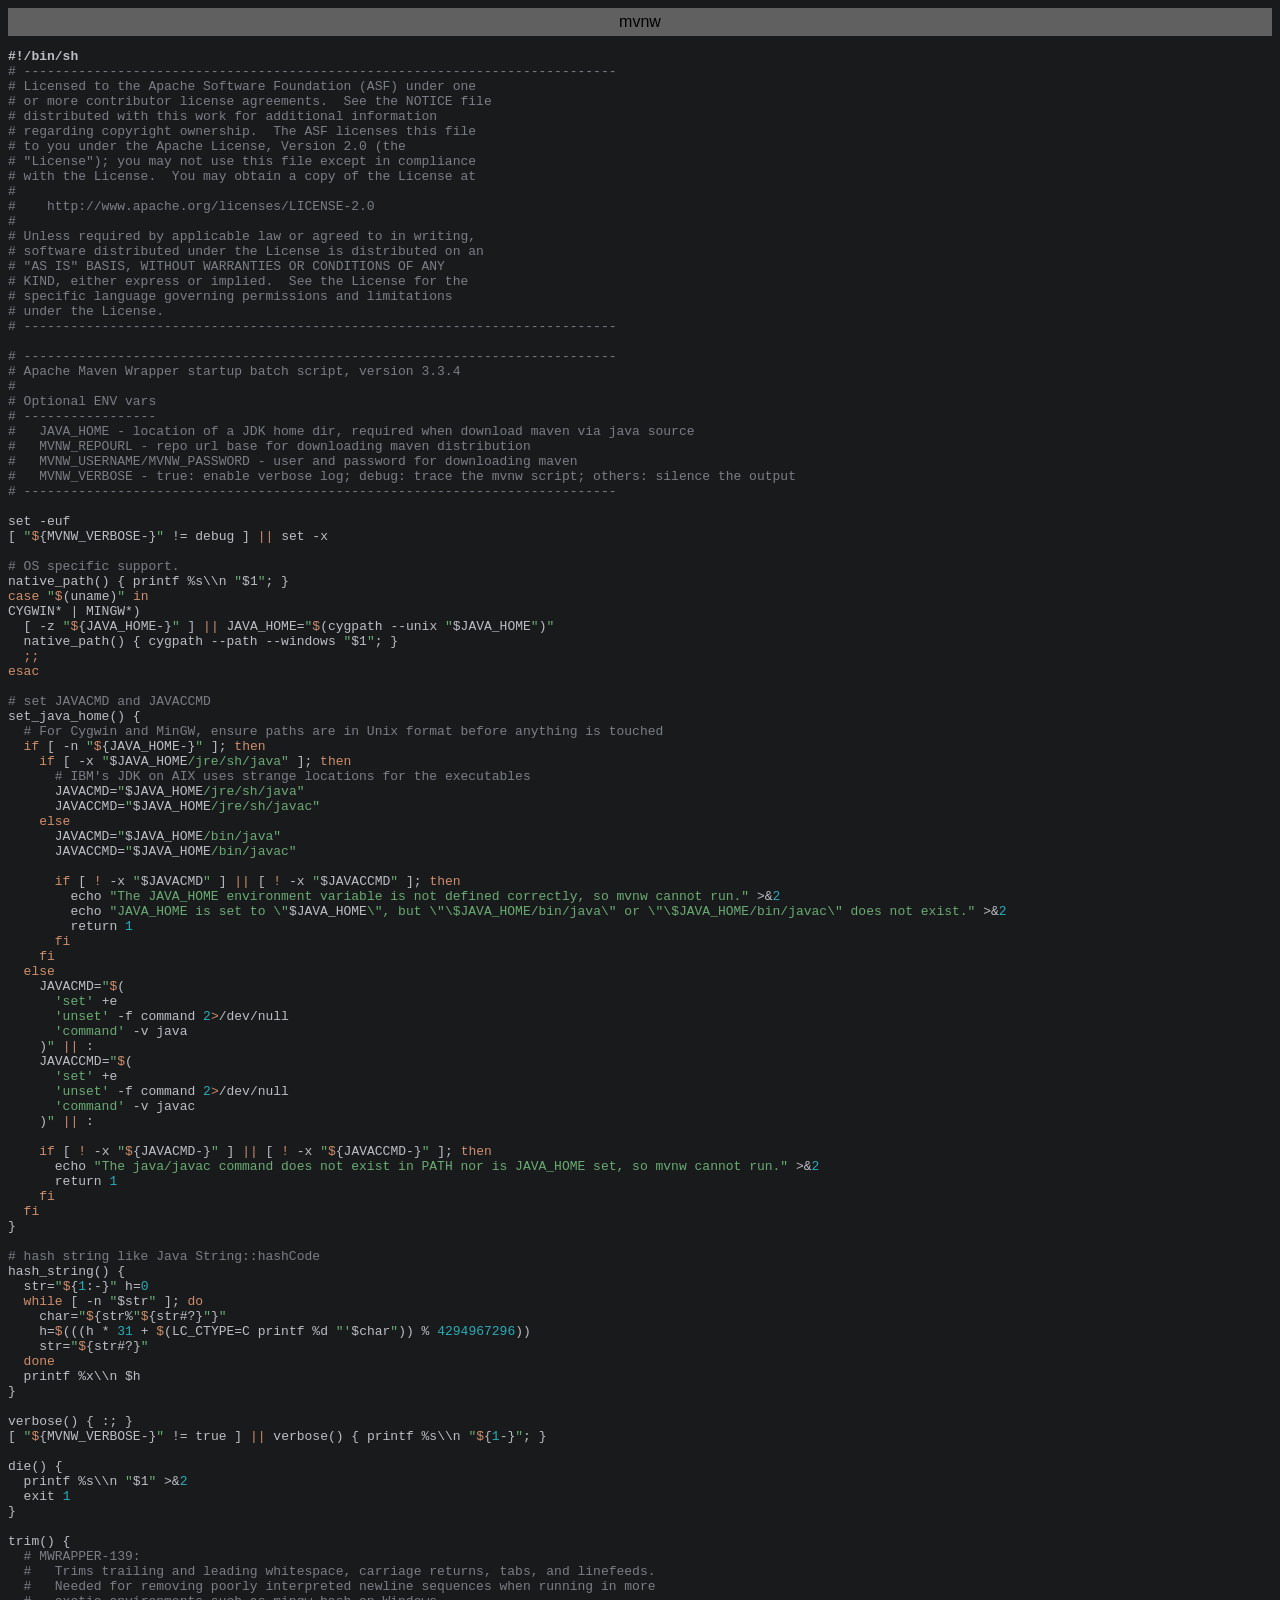
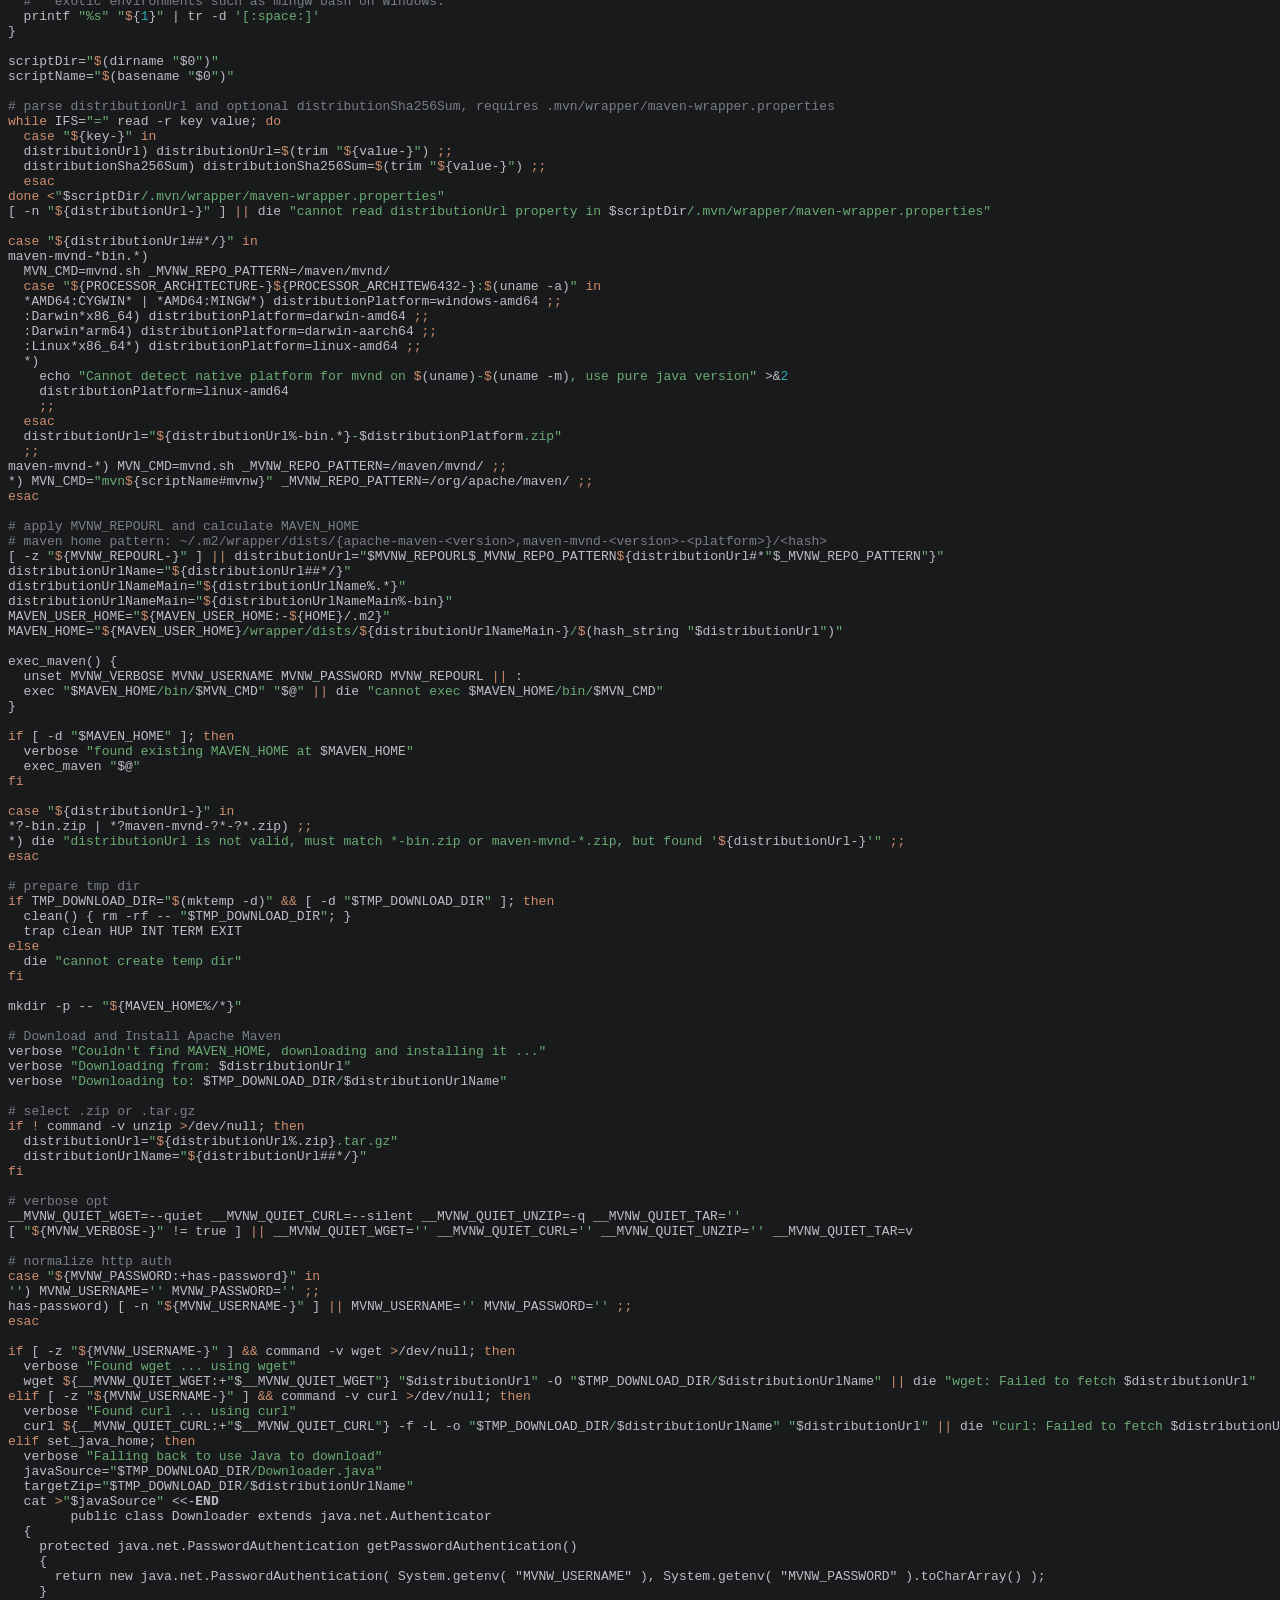
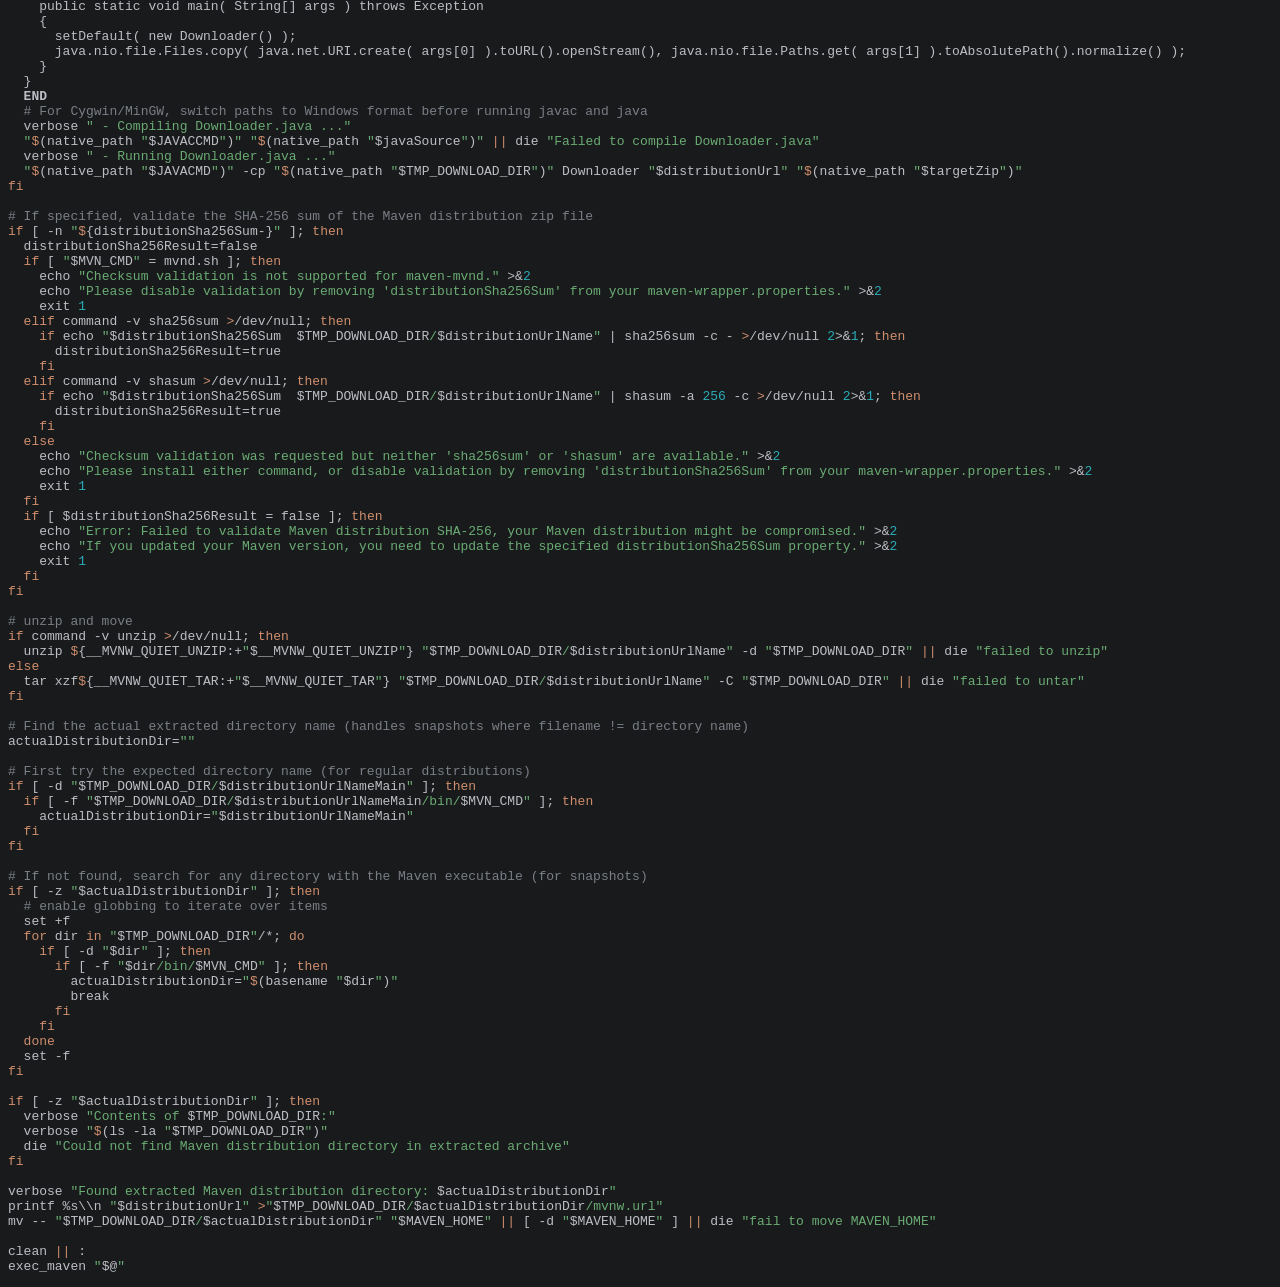
<file: e-learning/exportToHTML/mvnw.html>
<html>
<head>
<title>mvnw</title>
<meta http-equiv="Content-Type" content="text/html; charset=utf-8">
<style type="text/css">
.s0 { color: #bcbec4; font-weight: bold;}
.s1 { color: #bcbec4;}
.s2 { color: #7a7e85;}
.s3 { color: #bcbec4;}
.s4 { color: #6aab73;}
.s5 { color: #cf8e6d;}
.s6 { color: #2aacb8;}
.s7 { color: #bcbec4;}
</style>
</head>
<body bgcolor="#191a1c">
<table CELLSPACING=0 CELLPADDING=5 COLS=1 WIDTH="100%" BGCOLOR="#606060" >
<tr><td><center>
<font face="Arial, Helvetica" color="#000000">
mvnw</font>
</center></td></tr></table>
<pre><span class="s0">#!/bin/sh</span>
<span class="s2"># ----------------------------------------------------------------------------</span>
<span class="s2"># Licensed to the Apache Software Foundation (ASF) under one</span>
<span class="s2"># or more contributor license agreements.  See the NOTICE file</span>
<span class="s2"># distributed with this work for additional information</span>
<span class="s2"># regarding copyright ownership.  The ASF licenses this file</span>
<span class="s2"># to you under the Apache License, Version 2.0 (the</span>
<span class="s2"># &quot;License&quot;); you may not use this file except in compliance</span>
<span class="s2"># with the License.  You may obtain a copy of the License at</span>
<span class="s2">#</span>
<span class="s2">#    http://www.apache.org/licenses/LICENSE-2.0</span>
<span class="s2">#</span>
<span class="s2"># Unless required by applicable law or agreed to in writing,</span>
<span class="s2"># software distributed under the License is distributed on an</span>
<span class="s2"># &quot;AS IS&quot; BASIS, WITHOUT WARRANTIES OR CONDITIONS OF ANY</span>
<span class="s2"># KIND, either express or implied.  See the License for the</span>
<span class="s2"># specific language governing permissions and limitations</span>
<span class="s2"># under the License.</span>
<span class="s2"># ----------------------------------------------------------------------------</span>

<span class="s2"># ----------------------------------------------------------------------------</span>
<span class="s2"># Apache Maven Wrapper startup batch script, version 3.3.4</span>
<span class="s2">#</span>
<span class="s2"># Optional ENV vars</span>
<span class="s2"># -----------------</span>
<span class="s2">#   JAVA_HOME - location of a JDK home dir, required when download maven via java source</span>
<span class="s2">#   MVNW_REPOURL - repo url base for downloading maven distribution</span>
<span class="s2">#   MVNW_USERNAME/MVNW_PASSWORD - user and password for downloading maven</span>
<span class="s2">#   MVNW_VERBOSE - true: enable verbose log; debug: trace the mvnw script; others: silence the output</span>
<span class="s2"># ----------------------------------------------------------------------------</span>

<span class="s1">set -euf</span>
<span class="s3">[ </span><span class="s4">&quot;</span><span class="s5">$</span><span class="s3">{</span><span class="s1">MVNW_VERBOSE-</span><span class="s3">}</span><span class="s4">&quot; </span><span class="s1">!= debug </span><span class="s3">] </span><span class="s5">|| </span><span class="s1">set -x</span>

<span class="s2"># OS specific support.</span>
<span class="s1">native_path</span><span class="s3">() { </span><span class="s1">printf %s\\n </span><span class="s4">&quot;</span><span class="s3">$1</span><span class="s4">&quot;</span><span class="s1">; </span><span class="s3">}</span>
<span class="s5">case </span><span class="s4">&quot;</span><span class="s5">$</span><span class="s3">(</span><span class="s1">uname</span><span class="s3">)</span><span class="s4">&quot; </span><span class="s5">in</span>
<span class="s1">CYGWIN* | MINGW*</span><span class="s3">)</span>
  <span class="s3">[ </span><span class="s1">-z </span><span class="s4">&quot;</span><span class="s5">$</span><span class="s3">{</span><span class="s1">JAVA_HOME-</span><span class="s3">}</span><span class="s4">&quot; </span><span class="s3">] </span><span class="s5">|| </span><span class="s1">JAVA_HOME=</span><span class="s4">&quot;</span><span class="s5">$</span><span class="s3">(</span><span class="s1">cygpath --unix </span><span class="s4">&quot;</span><span class="s3">$JAVA_HOME</span><span class="s4">&quot;</span><span class="s3">)</span><span class="s4">&quot;</span>
  <span class="s1">native_path</span><span class="s3">() { </span><span class="s1">cygpath --path --windows </span><span class="s4">&quot;</span><span class="s3">$1</span><span class="s4">&quot;</span><span class="s1">; </span><span class="s3">}</span>
  <span class="s5">;;</span>
<span class="s5">esac</span>

<span class="s2"># set JAVACMD and JAVACCMD</span>
<span class="s1">set_java_home</span><span class="s3">() {</span>
  <span class="s2"># For Cygwin and MinGW, ensure paths are in Unix format before anything is touched</span>
  <span class="s5">if </span><span class="s3">[ </span><span class="s1">-n </span><span class="s4">&quot;</span><span class="s5">$</span><span class="s3">{</span><span class="s1">JAVA_HOME-</span><span class="s3">}</span><span class="s4">&quot; </span><span class="s3">]</span><span class="s1">; </span><span class="s5">then</span>
    <span class="s5">if </span><span class="s3">[ </span><span class="s1">-x </span><span class="s4">&quot;</span><span class="s3">$JAVA_HOME</span><span class="s4">/jre/sh/java&quot; </span><span class="s3">]</span><span class="s1">; </span><span class="s5">then</span>
      <span class="s2"># IBM's JDK on AIX uses strange locations for the executables</span>
      <span class="s1">JAVACMD=</span><span class="s4">&quot;</span><span class="s3">$JAVA_HOME</span><span class="s4">/jre/sh/java&quot;</span>
      <span class="s1">JAVACCMD=</span><span class="s4">&quot;</span><span class="s3">$JAVA_HOME</span><span class="s4">/jre/sh/javac&quot;</span>
    <span class="s5">else</span>
      <span class="s1">JAVACMD=</span><span class="s4">&quot;</span><span class="s3">$JAVA_HOME</span><span class="s4">/bin/java&quot;</span>
      <span class="s1">JAVACCMD=</span><span class="s4">&quot;</span><span class="s3">$JAVA_HOME</span><span class="s4">/bin/javac&quot;</span>

      <span class="s5">if </span><span class="s3">[ </span><span class="s5">! </span><span class="s1">-x </span><span class="s4">&quot;</span><span class="s3">$JAVACMD</span><span class="s4">&quot; </span><span class="s3">] </span><span class="s5">|| </span><span class="s3">[ </span><span class="s5">! </span><span class="s1">-x </span><span class="s4">&quot;</span><span class="s3">$JAVACCMD</span><span class="s4">&quot; </span><span class="s3">]</span><span class="s1">; </span><span class="s5">then</span>
        <span class="s1">echo </span><span class="s4">&quot;The JAVA_HOME environment variable is not defined correctly, so mvnw cannot run.&quot; </span><span class="s3">&gt;&amp;</span><span class="s6">2</span>
        <span class="s1">echo </span><span class="s4">&quot;JAVA_HOME is set to \&quot;</span><span class="s3">$JAVA_HOME</span><span class="s4">\&quot;, but \&quot;\$JAVA_HOME/bin/java\&quot; or \&quot;\$JAVA_HOME/bin/javac\&quot; does not exist.&quot; </span><span class="s3">&gt;&amp;</span><span class="s6">2</span>
        <span class="s1">return </span><span class="s6">1</span>
      <span class="s5">fi</span>
    <span class="s5">fi</span>
  <span class="s5">else</span>
    <span class="s1">JAVACMD=</span><span class="s4">&quot;</span><span class="s5">$</span><span class="s3">(</span>
      <span class="s4">'set' </span><span class="s1">+e</span>
      <span class="s4">'unset' </span><span class="s1">-f command </span><span class="s6">2</span><span class="s5">&gt;</span><span class="s1">/dev/null</span>
      <span class="s4">'command' </span><span class="s1">-v java</span>
    <span class="s3">)</span><span class="s4">&quot; </span><span class="s5">|| </span><span class="s1">:</span>
    <span class="s1">JAVACCMD=</span><span class="s4">&quot;</span><span class="s5">$</span><span class="s3">(</span>
      <span class="s4">'set' </span><span class="s1">+e</span>
      <span class="s4">'unset' </span><span class="s1">-f command </span><span class="s6">2</span><span class="s5">&gt;</span><span class="s1">/dev/null</span>
      <span class="s4">'command' </span><span class="s1">-v javac</span>
    <span class="s3">)</span><span class="s4">&quot; </span><span class="s5">|| </span><span class="s1">:</span>

    <span class="s5">if </span><span class="s3">[ </span><span class="s5">! </span><span class="s1">-x </span><span class="s4">&quot;</span><span class="s5">$</span><span class="s3">{</span><span class="s1">JAVACMD-</span><span class="s3">}</span><span class="s4">&quot; </span><span class="s3">] </span><span class="s5">|| </span><span class="s3">[ </span><span class="s5">! </span><span class="s1">-x </span><span class="s4">&quot;</span><span class="s5">$</span><span class="s3">{</span><span class="s1">JAVACCMD-</span><span class="s3">}</span><span class="s4">&quot; </span><span class="s3">]</span><span class="s1">; </span><span class="s5">then</span>
      <span class="s1">echo </span><span class="s4">&quot;The java/javac command does not exist in PATH nor is JAVA_HOME set, so mvnw cannot run.&quot; </span><span class="s3">&gt;&amp;</span><span class="s6">2</span>
      <span class="s1">return </span><span class="s6">1</span>
    <span class="s5">fi</span>
  <span class="s5">fi</span>
<span class="s3">}</span>

<span class="s2"># hash string like Java String::hashCode</span>
<span class="s1">hash_string</span><span class="s3">() {</span>
  <span class="s1">str=</span><span class="s4">&quot;</span><span class="s5">$</span><span class="s3">{</span><span class="s6">1</span><span class="s1">:-</span><span class="s3">}</span><span class="s4">&quot; </span><span class="s1">h=</span><span class="s6">0</span>
  <span class="s5">while </span><span class="s3">[ </span><span class="s1">-n </span><span class="s4">&quot;</span><span class="s3">$str</span><span class="s4">&quot; </span><span class="s3">]</span><span class="s1">; </span><span class="s5">do</span>
    <span class="s1">char=</span><span class="s4">&quot;</span><span class="s5">$</span><span class="s3">{</span><span class="s1">str%</span><span class="s4">&quot;</span><span class="s5">$</span><span class="s3">{</span><span class="s1">str#?</span><span class="s3">}</span><span class="s4">&quot;</span><span class="s3">}</span><span class="s4">&quot;</span>
    <span class="s1">h=</span><span class="s5">$</span><span class="s3">(((</span><span class="s1">h * </span><span class="s6">31 </span><span class="s1">+ </span><span class="s5">$</span><span class="s3">(</span><span class="s1">LC_CTYPE=C printf %d </span><span class="s4">&quot;'</span><span class="s3">$char</span><span class="s4">&quot;</span><span class="s3">)) </span><span class="s1">% </span><span class="s6">4294967296</span><span class="s3">))</span>
    <span class="s1">str=</span><span class="s4">&quot;</span><span class="s5">$</span><span class="s3">{</span><span class="s1">str#?</span><span class="s3">}</span><span class="s4">&quot;</span>
  <span class="s5">done</span>
  <span class="s1">printf %x\\n </span><span class="s3">$h</span>
<span class="s3">}</span>

<span class="s1">verbose</span><span class="s3">() { </span><span class="s1">:; </span><span class="s3">}</span>
<span class="s3">[ </span><span class="s4">&quot;</span><span class="s5">$</span><span class="s3">{</span><span class="s1">MVNW_VERBOSE-</span><span class="s3">}</span><span class="s4">&quot; </span><span class="s1">!= true </span><span class="s3">] </span><span class="s5">|| </span><span class="s1">verbose</span><span class="s3">() { </span><span class="s1">printf %s\\n </span><span class="s4">&quot;</span><span class="s5">$</span><span class="s3">{</span><span class="s6">1</span><span class="s1">-</span><span class="s3">}</span><span class="s4">&quot;</span><span class="s1">; </span><span class="s3">}</span>

<span class="s1">die</span><span class="s3">() {</span>
  <span class="s1">printf %s\\n </span><span class="s4">&quot;</span><span class="s3">$1</span><span class="s4">&quot; </span><span class="s3">&gt;&amp;</span><span class="s6">2</span>
  <span class="s1">exit </span><span class="s6">1</span>
<span class="s3">}</span>

<span class="s1">trim</span><span class="s3">() {</span>
  <span class="s2"># MWRAPPER-139:</span>
  <span class="s2">#   Trims trailing and leading whitespace, carriage returns, tabs, and linefeeds.</span>
  <span class="s2">#   Needed for removing poorly interpreted newline sequences when running in more</span>
  <span class="s2">#   exotic environments such as mingw bash on Windows.</span>
  <span class="s1">printf </span><span class="s4">&quot;%s&quot; &quot;</span><span class="s5">$</span><span class="s3">{</span><span class="s6">1</span><span class="s3">}</span><span class="s4">&quot; </span><span class="s1">| tr -d </span><span class="s4">'[:space:]'</span>
<span class="s3">}</span>

<span class="s1">scriptDir=</span><span class="s4">&quot;</span><span class="s5">$</span><span class="s3">(</span><span class="s1">dirname </span><span class="s4">&quot;</span><span class="s3">$0</span><span class="s4">&quot;</span><span class="s3">)</span><span class="s4">&quot;</span>
<span class="s1">scriptName=</span><span class="s4">&quot;</span><span class="s5">$</span><span class="s3">(</span><span class="s1">basename </span><span class="s4">&quot;</span><span class="s3">$0</span><span class="s4">&quot;</span><span class="s3">)</span><span class="s4">&quot;</span>

<span class="s2"># parse distributionUrl and optional distributionSha256Sum, requires .mvn/wrapper/maven-wrapper.properties</span>
<span class="s5">while </span><span class="s1">IFS=</span><span class="s4">&quot;=&quot; </span><span class="s1">read -r key value; </span><span class="s5">do</span>
  <span class="s5">case </span><span class="s4">&quot;</span><span class="s5">$</span><span class="s3">{</span><span class="s1">key-</span><span class="s3">}</span><span class="s4">&quot; </span><span class="s5">in</span>
  <span class="s1">distributionUrl</span><span class="s3">) </span><span class="s1">distributionUrl=</span><span class="s5">$</span><span class="s3">(</span><span class="s1">trim </span><span class="s4">&quot;</span><span class="s5">$</span><span class="s3">{</span><span class="s1">value-</span><span class="s3">}</span><span class="s4">&quot;</span><span class="s3">) </span><span class="s5">;;</span>
  <span class="s1">distributionSha256Sum</span><span class="s3">) </span><span class="s1">distributionSha256Sum=</span><span class="s5">$</span><span class="s3">(</span><span class="s1">trim </span><span class="s4">&quot;</span><span class="s5">$</span><span class="s3">{</span><span class="s1">value-</span><span class="s3">}</span><span class="s4">&quot;</span><span class="s3">) </span><span class="s5">;;</span>
  <span class="s5">esac</span>
<span class="s5">done &lt;</span><span class="s4">&quot;</span><span class="s3">$scriptDir</span><span class="s4">/.mvn/wrapper/maven-wrapper.properties&quot;</span>
<span class="s3">[ </span><span class="s1">-n </span><span class="s4">&quot;</span><span class="s5">$</span><span class="s3">{</span><span class="s1">distributionUrl-</span><span class="s3">}</span><span class="s4">&quot; </span><span class="s3">] </span><span class="s5">|| </span><span class="s1">die </span><span class="s4">&quot;cannot read distributionUrl property in </span><span class="s3">$scriptDir</span><span class="s4">/.mvn/wrapper/maven-wrapper.properties&quot;</span>

<span class="s5">case </span><span class="s4">&quot;</span><span class="s5">$</span><span class="s3">{</span><span class="s1">distributionUrl##*/</span><span class="s3">}</span><span class="s4">&quot; </span><span class="s5">in</span>
<span class="s1">maven-mvnd-*bin.*</span><span class="s3">)</span>
  <span class="s1">MVN_CMD=mvnd.sh _MVNW_REPO_PATTERN=/maven/mvnd/</span>
  <span class="s5">case </span><span class="s4">&quot;</span><span class="s5">$</span><span class="s3">{</span><span class="s1">PROCESSOR_ARCHITECTURE-</span><span class="s3">}</span><span class="s5">$</span><span class="s3">{</span><span class="s1">PROCESSOR_ARCHITEW6432-</span><span class="s3">}</span><span class="s4">:</span><span class="s5">$</span><span class="s3">(</span><span class="s1">uname -a</span><span class="s3">)</span><span class="s4">&quot; </span><span class="s5">in</span>
  <span class="s1">*AMD64:CYGWIN* | *AMD64:MINGW*</span><span class="s3">) </span><span class="s1">distributionPlatform=windows-amd64 </span><span class="s5">;;</span>
  <span class="s1">:Darwin*x86_64</span><span class="s3">) </span><span class="s1">distributionPlatform=darwin-amd64 </span><span class="s5">;;</span>
  <span class="s1">:Darwin*arm64</span><span class="s3">) </span><span class="s1">distributionPlatform=darwin-aarch64 </span><span class="s5">;;</span>
  <span class="s1">:Linux*x86_64*</span><span class="s3">) </span><span class="s1">distributionPlatform=linux-amd64 </span><span class="s5">;;</span>
  <span class="s1">*</span><span class="s3">)</span>
    <span class="s1">echo </span><span class="s4">&quot;Cannot detect native platform for mvnd on </span><span class="s5">$</span><span class="s3">(</span><span class="s1">uname</span><span class="s3">)</span><span class="s4">-</span><span class="s5">$</span><span class="s3">(</span><span class="s1">uname -m</span><span class="s3">)</span><span class="s4">, use pure java version&quot; </span><span class="s3">&gt;&amp;</span><span class="s6">2</span>
    <span class="s1">distributionPlatform=linux-amd64</span>
    <span class="s5">;;</span>
  <span class="s5">esac</span>
  <span class="s1">distributionUrl=</span><span class="s4">&quot;</span><span class="s5">$</span><span class="s3">{</span><span class="s1">distributionUrl%-bin.*</span><span class="s3">}</span><span class="s4">-</span><span class="s3">$distributionPlatform</span><span class="s4">.zip&quot;</span>
  <span class="s5">;;</span>
<span class="s1">maven-mvnd-*</span><span class="s3">) </span><span class="s1">MVN_CMD=mvnd.sh _MVNW_REPO_PATTERN=/maven/mvnd/ </span><span class="s5">;;</span>
<span class="s1">*</span><span class="s3">) </span><span class="s1">MVN_CMD=</span><span class="s4">&quot;mvn</span><span class="s5">$</span><span class="s3">{</span><span class="s1">scriptName#mvnw</span><span class="s3">}</span><span class="s4">&quot; </span><span class="s1">_MVNW_REPO_PATTERN=/org/apache/maven/ </span><span class="s5">;;</span>
<span class="s5">esac</span>

<span class="s2"># apply MVNW_REPOURL and calculate MAVEN_HOME</span>
<span class="s2"># maven home pattern: ~/.m2/wrapper/dists/{apache-maven-&lt;version&gt;,maven-mvnd-&lt;version&gt;-&lt;platform&gt;}/&lt;hash&gt;</span>
<span class="s3">[ </span><span class="s1">-z </span><span class="s4">&quot;</span><span class="s5">$</span><span class="s3">{</span><span class="s1">MVNW_REPOURL-</span><span class="s3">}</span><span class="s4">&quot; </span><span class="s3">] </span><span class="s5">|| </span><span class="s1">distributionUrl=</span><span class="s4">&quot;</span><span class="s3">$MVNW_REPOURL$_MVNW_REPO_PATTERN</span><span class="s5">$</span><span class="s3">{</span><span class="s1">distributionUrl#*</span><span class="s4">&quot;</span><span class="s3">$_MVNW_REPO_PATTERN</span><span class="s4">&quot;</span><span class="s3">}</span><span class="s4">&quot;</span>
<span class="s1">distributionUrlName=</span><span class="s4">&quot;</span><span class="s5">$</span><span class="s3">{</span><span class="s1">distributionUrl##*/</span><span class="s3">}</span><span class="s4">&quot;</span>
<span class="s1">distributionUrlNameMain=</span><span class="s4">&quot;</span><span class="s5">$</span><span class="s3">{</span><span class="s1">distributionUrlName%.*</span><span class="s3">}</span><span class="s4">&quot;</span>
<span class="s1">distributionUrlNameMain=</span><span class="s4">&quot;</span><span class="s5">$</span><span class="s3">{</span><span class="s1">distributionUrlNameMain%-bin</span><span class="s3">}</span><span class="s4">&quot;</span>
<span class="s1">MAVEN_USER_HOME=</span><span class="s4">&quot;</span><span class="s5">$</span><span class="s3">{</span><span class="s1">MAVEN_USER_HOME:-</span><span class="s5">$</span><span class="s3">{</span><span class="s1">HOME</span><span class="s3">}</span><span class="s1">/.m2</span><span class="s3">}</span><span class="s4">&quot;</span>
<span class="s1">MAVEN_HOME=</span><span class="s4">&quot;</span><span class="s5">$</span><span class="s3">{</span><span class="s1">MAVEN_USER_HOME</span><span class="s3">}</span><span class="s4">/wrapper/dists/</span><span class="s5">$</span><span class="s3">{</span><span class="s1">distributionUrlNameMain-</span><span class="s3">}</span><span class="s4">/</span><span class="s5">$</span><span class="s3">(</span><span class="s1">hash_string </span><span class="s4">&quot;</span><span class="s3">$distributionUrl</span><span class="s4">&quot;</span><span class="s3">)</span><span class="s4">&quot;</span>

<span class="s1">exec_maven</span><span class="s3">() {</span>
  <span class="s1">unset MVNW_VERBOSE MVNW_USERNAME MVNW_PASSWORD MVNW_REPOURL </span><span class="s5">|| </span><span class="s1">:</span>
  <span class="s1">exec </span><span class="s4">&quot;</span><span class="s3">$MAVEN_HOME</span><span class="s4">/bin/</span><span class="s3">$MVN_CMD</span><span class="s4">&quot; &quot;</span><span class="s3">$@</span><span class="s4">&quot; </span><span class="s5">|| </span><span class="s1">die </span><span class="s4">&quot;cannot exec </span><span class="s3">$MAVEN_HOME</span><span class="s4">/bin/</span><span class="s3">$MVN_CMD</span><span class="s4">&quot;</span>
<span class="s3">}</span>

<span class="s5">if </span><span class="s3">[ </span><span class="s1">-d </span><span class="s4">&quot;</span><span class="s3">$MAVEN_HOME</span><span class="s4">&quot; </span><span class="s3">]</span><span class="s1">; </span><span class="s5">then</span>
  <span class="s1">verbose </span><span class="s4">&quot;found existing MAVEN_HOME at </span><span class="s3">$MAVEN_HOME</span><span class="s4">&quot;</span>
  <span class="s1">exec_maven </span><span class="s4">&quot;</span><span class="s3">$@</span><span class="s4">&quot;</span>
<span class="s5">fi</span>

<span class="s5">case </span><span class="s4">&quot;</span><span class="s5">$</span><span class="s3">{</span><span class="s1">distributionUrl-</span><span class="s3">}</span><span class="s4">&quot; </span><span class="s5">in</span>
<span class="s1">*?-bin.zip | *?maven-mvnd-?*-?*.zip</span><span class="s3">) </span><span class="s5">;;</span>
<span class="s1">*</span><span class="s3">) </span><span class="s1">die </span><span class="s4">&quot;distributionUrl is not valid, must match *-bin.zip or maven-mvnd-*.zip, but found '</span><span class="s5">$</span><span class="s3">{</span><span class="s1">distributionUrl-</span><span class="s3">}</span><span class="s4">'&quot; </span><span class="s5">;;</span>
<span class="s5">esac</span>

<span class="s2"># prepare tmp dir</span>
<span class="s5">if </span><span class="s1">TMP_DOWNLOAD_DIR=</span><span class="s4">&quot;</span><span class="s5">$</span><span class="s3">(</span><span class="s1">mktemp -d</span><span class="s3">)</span><span class="s4">&quot; </span><span class="s5">&amp;&amp; </span><span class="s3">[ </span><span class="s1">-d </span><span class="s4">&quot;</span><span class="s3">$TMP_DOWNLOAD_DIR</span><span class="s4">&quot; </span><span class="s3">]</span><span class="s1">; </span><span class="s5">then</span>
  <span class="s1">clean</span><span class="s3">() { </span><span class="s1">rm -rf -- </span><span class="s4">&quot;</span><span class="s3">$TMP_DOWNLOAD_DIR</span><span class="s4">&quot;</span><span class="s1">; </span><span class="s3">}</span>
  <span class="s1">trap clean HUP INT TERM EXIT</span>
<span class="s5">else</span>
  <span class="s1">die </span><span class="s4">&quot;cannot create temp dir&quot;</span>
<span class="s5">fi</span>

<span class="s1">mkdir -p -- </span><span class="s4">&quot;</span><span class="s5">$</span><span class="s3">{</span><span class="s1">MAVEN_HOME%/*</span><span class="s3">}</span><span class="s4">&quot;</span>

<span class="s2"># Download and Install Apache Maven</span>
<span class="s1">verbose </span><span class="s4">&quot;Couldn't find MAVEN_HOME, downloading and installing it ...&quot;</span>
<span class="s1">verbose </span><span class="s4">&quot;Downloading from: </span><span class="s3">$distributionUrl</span><span class="s4">&quot;</span>
<span class="s1">verbose </span><span class="s4">&quot;Downloading to: </span><span class="s3">$TMP_DOWNLOAD_DIR</span><span class="s4">/</span><span class="s3">$distributionUrlName</span><span class="s4">&quot;</span>

<span class="s2"># select .zip or .tar.gz</span>
<span class="s5">if ! </span><span class="s1">command -v unzip </span><span class="s5">&gt;</span><span class="s1">/dev/null; </span><span class="s5">then</span>
  <span class="s1">distributionUrl=</span><span class="s4">&quot;</span><span class="s5">$</span><span class="s3">{</span><span class="s1">distributionUrl%.zip</span><span class="s3">}</span><span class="s4">.tar.gz&quot;</span>
  <span class="s1">distributionUrlName=</span><span class="s4">&quot;</span><span class="s5">$</span><span class="s3">{</span><span class="s1">distributionUrl##*/</span><span class="s3">}</span><span class="s4">&quot;</span>
<span class="s5">fi</span>

<span class="s2"># verbose opt</span>
<span class="s1">__MVNW_QUIET_WGET=--quiet __MVNW_QUIET_CURL=--silent __MVNW_QUIET_UNZIP=-q __MVNW_QUIET_TAR=</span><span class="s4">''</span>
<span class="s3">[ </span><span class="s4">&quot;</span><span class="s5">$</span><span class="s3">{</span><span class="s1">MVNW_VERBOSE-</span><span class="s3">}</span><span class="s4">&quot; </span><span class="s1">!= true </span><span class="s3">] </span><span class="s5">|| </span><span class="s1">__MVNW_QUIET_WGET=</span><span class="s4">'' </span><span class="s1">__MVNW_QUIET_CURL=</span><span class="s4">'' </span><span class="s1">__MVNW_QUIET_UNZIP=</span><span class="s4">'' </span><span class="s1">__MVNW_QUIET_TAR=v</span>

<span class="s2"># normalize http auth</span>
<span class="s5">case </span><span class="s4">&quot;</span><span class="s5">$</span><span class="s3">{</span><span class="s1">MVNW_PASSWORD:+has-password</span><span class="s3">}</span><span class="s4">&quot; </span><span class="s5">in</span>
<span class="s4">''</span><span class="s3">) </span><span class="s1">MVNW_USERNAME=</span><span class="s4">'' </span><span class="s1">MVNW_PASSWORD=</span><span class="s4">'' </span><span class="s5">;;</span>
<span class="s1">has-password</span><span class="s3">) [ </span><span class="s1">-n </span><span class="s4">&quot;</span><span class="s5">$</span><span class="s3">{</span><span class="s1">MVNW_USERNAME-</span><span class="s3">}</span><span class="s4">&quot; </span><span class="s3">] </span><span class="s5">|| </span><span class="s1">MVNW_USERNAME=</span><span class="s4">'' </span><span class="s1">MVNW_PASSWORD=</span><span class="s4">'' </span><span class="s5">;;</span>
<span class="s5">esac</span>

<span class="s5">if </span><span class="s3">[ </span><span class="s1">-z </span><span class="s4">&quot;</span><span class="s5">$</span><span class="s3">{</span><span class="s1">MVNW_USERNAME-</span><span class="s3">}</span><span class="s4">&quot; </span><span class="s3">] </span><span class="s5">&amp;&amp; </span><span class="s1">command -v wget </span><span class="s5">&gt;</span><span class="s1">/dev/null; </span><span class="s5">then</span>
  <span class="s1">verbose </span><span class="s4">&quot;Found wget ... using wget&quot;</span>
  <span class="s1">wget </span><span class="s5">$</span><span class="s3">{</span><span class="s1">__MVNW_QUIET_WGET:+</span><span class="s4">&quot;</span><span class="s3">$__MVNW_QUIET_WGET</span><span class="s4">&quot;</span><span class="s3">} </span><span class="s4">&quot;</span><span class="s3">$distributionUrl</span><span class="s4">&quot; </span><span class="s1">-O </span><span class="s4">&quot;</span><span class="s3">$TMP_DOWNLOAD_DIR</span><span class="s4">/</span><span class="s3">$distributionUrlName</span><span class="s4">&quot; </span><span class="s5">|| </span><span class="s1">die </span><span class="s4">&quot;wget: Failed to fetch </span><span class="s3">$distributionUrl</span><span class="s4">&quot;</span>
<span class="s5">elif </span><span class="s3">[ </span><span class="s1">-z </span><span class="s4">&quot;</span><span class="s5">$</span><span class="s3">{</span><span class="s1">MVNW_USERNAME-</span><span class="s3">}</span><span class="s4">&quot; </span><span class="s3">] </span><span class="s5">&amp;&amp; </span><span class="s1">command -v curl </span><span class="s5">&gt;</span><span class="s1">/dev/null; </span><span class="s5">then</span>
  <span class="s1">verbose </span><span class="s4">&quot;Found curl ... using curl&quot;</span>
  <span class="s1">curl </span><span class="s5">$</span><span class="s3">{</span><span class="s1">__MVNW_QUIET_CURL:+</span><span class="s4">&quot;</span><span class="s3">$__MVNW_QUIET_CURL</span><span class="s4">&quot;</span><span class="s3">} </span><span class="s1">-f -L -o </span><span class="s4">&quot;</span><span class="s3">$TMP_DOWNLOAD_DIR</span><span class="s4">/</span><span class="s3">$distributionUrlName</span><span class="s4">&quot; &quot;</span><span class="s3">$distributionUrl</span><span class="s4">&quot; </span><span class="s5">|| </span><span class="s1">die </span><span class="s4">&quot;curl: Failed to fetch </span><span class="s3">$distributionUrl</span><span class="s4">&quot;</span>
<span class="s5">elif </span><span class="s1">set_java_home; </span><span class="s5">then</span>
  <span class="s1">verbose </span><span class="s4">&quot;Falling back to use Java to download&quot;</span>
  <span class="s1">javaSource=</span><span class="s4">&quot;</span><span class="s3">$TMP_DOWNLOAD_DIR</span><span class="s4">/Downloader.java&quot;</span>
  <span class="s1">targetZip=</span><span class="s4">&quot;</span><span class="s3">$TMP_DOWNLOAD_DIR</span><span class="s4">/</span><span class="s3">$distributionUrlName</span><span class="s4">&quot;</span>
  <span class="s1">cat </span><span class="s5">&gt;</span><span class="s4">&quot;</span><span class="s3">$javaSource</span><span class="s4">&quot; </span><span class="s3">&lt;&lt;-</span><span class="s0">END</span>
	<span class="s7">public class Downloader extends java.net.Authenticator 
  { 
    protected java.net.PasswordAuthentication getPasswordAuthentication() 
    { 
      return new java.net.PasswordAuthentication( System.getenv( &quot;MVNW_USERNAME&quot; ), System.getenv( &quot;MVNW_PASSWORD&quot; ).toCharArray() ); 
    } 
    public static void main( String[] args ) throws Exception 
    { 
      setDefault( new Downloader() ); 
      java.nio.file.Files.copy( java.net.URI.create( args[0] ).toURL().openStream(), java.nio.file.Paths.get( args[1] ).toAbsolutePath().normalize() ); 
    } 
  } 
  </span><span class="s0">END</span>
  <span class="s2"># For Cygwin/MinGW, switch paths to Windows format before running javac and java</span>
  <span class="s1">verbose </span><span class="s4">&quot; - Compiling Downloader.java ...&quot;</span>
  <span class="s4">&quot;</span><span class="s5">$</span><span class="s3">(</span><span class="s1">native_path </span><span class="s4">&quot;</span><span class="s3">$JAVACCMD</span><span class="s4">&quot;</span><span class="s3">)</span><span class="s4">&quot; &quot;</span><span class="s5">$</span><span class="s3">(</span><span class="s1">native_path </span><span class="s4">&quot;</span><span class="s3">$javaSource</span><span class="s4">&quot;</span><span class="s3">)</span><span class="s4">&quot; </span><span class="s5">|| </span><span class="s1">die </span><span class="s4">&quot;Failed to compile Downloader.java&quot;</span>
  <span class="s1">verbose </span><span class="s4">&quot; - Running Downloader.java ...&quot;</span>
  <span class="s4">&quot;</span><span class="s5">$</span><span class="s3">(</span><span class="s1">native_path </span><span class="s4">&quot;</span><span class="s3">$JAVACMD</span><span class="s4">&quot;</span><span class="s3">)</span><span class="s4">&quot; </span><span class="s1">-cp </span><span class="s4">&quot;</span><span class="s5">$</span><span class="s3">(</span><span class="s1">native_path </span><span class="s4">&quot;</span><span class="s3">$TMP_DOWNLOAD_DIR</span><span class="s4">&quot;</span><span class="s3">)</span><span class="s4">&quot; </span><span class="s1">Downloader </span><span class="s4">&quot;</span><span class="s3">$distributionUrl</span><span class="s4">&quot; &quot;</span><span class="s5">$</span><span class="s3">(</span><span class="s1">native_path </span><span class="s4">&quot;</span><span class="s3">$targetZip</span><span class="s4">&quot;</span><span class="s3">)</span><span class="s4">&quot;</span>
<span class="s5">fi</span>

<span class="s2"># If specified, validate the SHA-256 sum of the Maven distribution zip file</span>
<span class="s5">if </span><span class="s3">[ </span><span class="s1">-n </span><span class="s4">&quot;</span><span class="s5">$</span><span class="s3">{</span><span class="s1">distributionSha256Sum-</span><span class="s3">}</span><span class="s4">&quot; </span><span class="s3">]</span><span class="s1">; </span><span class="s5">then</span>
  <span class="s1">distributionSha256Result=false</span>
  <span class="s5">if </span><span class="s3">[ </span><span class="s4">&quot;</span><span class="s3">$MVN_CMD</span><span class="s4">&quot; </span><span class="s1">= mvnd.sh </span><span class="s3">]</span><span class="s1">; </span><span class="s5">then</span>
    <span class="s1">echo </span><span class="s4">&quot;Checksum validation is not supported for maven-mvnd.&quot; </span><span class="s3">&gt;&amp;</span><span class="s6">2</span>
    <span class="s1">echo </span><span class="s4">&quot;Please disable validation by removing 'distributionSha256Sum' from your maven-wrapper.properties.&quot; </span><span class="s3">&gt;&amp;</span><span class="s6">2</span>
    <span class="s1">exit </span><span class="s6">1</span>
  <span class="s5">elif </span><span class="s1">command -v sha256sum </span><span class="s5">&gt;</span><span class="s1">/dev/null; </span><span class="s5">then</span>
    <span class="s5">if </span><span class="s1">echo </span><span class="s4">&quot;</span><span class="s3">$distributionSha256Sum  $TMP_DOWNLOAD_DIR</span><span class="s4">/</span><span class="s3">$distributionUrlName</span><span class="s4">&quot; </span><span class="s1">| sha256sum -c - </span><span class="s5">&gt;</span><span class="s1">/dev/null </span><span class="s6">2</span><span class="s3">&gt;&amp;</span><span class="s6">1</span><span class="s1">; </span><span class="s5">then</span>
      <span class="s1">distributionSha256Result=true</span>
    <span class="s5">fi</span>
  <span class="s5">elif </span><span class="s1">command -v shasum </span><span class="s5">&gt;</span><span class="s1">/dev/null; </span><span class="s5">then</span>
    <span class="s5">if </span><span class="s1">echo </span><span class="s4">&quot;</span><span class="s3">$distributionSha256Sum  $TMP_DOWNLOAD_DIR</span><span class="s4">/</span><span class="s3">$distributionUrlName</span><span class="s4">&quot; </span><span class="s1">| shasum -a </span><span class="s6">256 </span><span class="s1">-c </span><span class="s5">&gt;</span><span class="s1">/dev/null </span><span class="s6">2</span><span class="s3">&gt;&amp;</span><span class="s6">1</span><span class="s1">; </span><span class="s5">then</span>
      <span class="s1">distributionSha256Result=true</span>
    <span class="s5">fi</span>
  <span class="s5">else</span>
    <span class="s1">echo </span><span class="s4">&quot;Checksum validation was requested but neither 'sha256sum' or 'shasum' are available.&quot; </span><span class="s3">&gt;&amp;</span><span class="s6">2</span>
    <span class="s1">echo </span><span class="s4">&quot;Please install either command, or disable validation by removing 'distributionSha256Sum' from your maven-wrapper.properties.&quot; </span><span class="s3">&gt;&amp;</span><span class="s6">2</span>
    <span class="s1">exit </span><span class="s6">1</span>
  <span class="s5">fi</span>
  <span class="s5">if </span><span class="s3">[ $distributionSha256Result </span><span class="s1">= false </span><span class="s3">]</span><span class="s1">; </span><span class="s5">then</span>
    <span class="s1">echo </span><span class="s4">&quot;Error: Failed to validate Maven distribution SHA-256, your Maven distribution might be compromised.&quot; </span><span class="s3">&gt;&amp;</span><span class="s6">2</span>
    <span class="s1">echo </span><span class="s4">&quot;If you updated your Maven version, you need to update the specified distributionSha256Sum property.&quot; </span><span class="s3">&gt;&amp;</span><span class="s6">2</span>
    <span class="s1">exit </span><span class="s6">1</span>
  <span class="s5">fi</span>
<span class="s5">fi</span>

<span class="s2"># unzip and move</span>
<span class="s5">if </span><span class="s1">command -v unzip </span><span class="s5">&gt;</span><span class="s1">/dev/null; </span><span class="s5">then</span>
  <span class="s1">unzip </span><span class="s5">$</span><span class="s3">{</span><span class="s1">__MVNW_QUIET_UNZIP:+</span><span class="s4">&quot;</span><span class="s3">$__MVNW_QUIET_UNZIP</span><span class="s4">&quot;</span><span class="s3">} </span><span class="s4">&quot;</span><span class="s3">$TMP_DOWNLOAD_DIR</span><span class="s4">/</span><span class="s3">$distributionUrlName</span><span class="s4">&quot; </span><span class="s1">-d </span><span class="s4">&quot;</span><span class="s3">$TMP_DOWNLOAD_DIR</span><span class="s4">&quot; </span><span class="s5">|| </span><span class="s1">die </span><span class="s4">&quot;failed to unzip&quot;</span>
<span class="s5">else</span>
  <span class="s1">tar xzf</span><span class="s5">$</span><span class="s3">{</span><span class="s1">__MVNW_QUIET_TAR:+</span><span class="s4">&quot;</span><span class="s3">$__MVNW_QUIET_TAR</span><span class="s4">&quot;</span><span class="s3">} </span><span class="s4">&quot;</span><span class="s3">$TMP_DOWNLOAD_DIR</span><span class="s4">/</span><span class="s3">$distributionUrlName</span><span class="s4">&quot; </span><span class="s1">-C </span><span class="s4">&quot;</span><span class="s3">$TMP_DOWNLOAD_DIR</span><span class="s4">&quot; </span><span class="s5">|| </span><span class="s1">die </span><span class="s4">&quot;failed to untar&quot;</span>
<span class="s5">fi</span>

<span class="s2"># Find the actual extracted directory name (handles snapshots where filename != directory name)</span>
<span class="s1">actualDistributionDir=</span><span class="s4">&quot;&quot;</span>

<span class="s2"># First try the expected directory name (for regular distributions)</span>
<span class="s5">if </span><span class="s3">[ </span><span class="s1">-d </span><span class="s4">&quot;</span><span class="s3">$TMP_DOWNLOAD_DIR</span><span class="s4">/</span><span class="s3">$distributionUrlNameMain</span><span class="s4">&quot; </span><span class="s3">]</span><span class="s1">; </span><span class="s5">then</span>
  <span class="s5">if </span><span class="s3">[ </span><span class="s1">-f </span><span class="s4">&quot;</span><span class="s3">$TMP_DOWNLOAD_DIR</span><span class="s4">/</span><span class="s3">$distributionUrlNameMain</span><span class="s4">/bin/</span><span class="s3">$MVN_CMD</span><span class="s4">&quot; </span><span class="s3">]</span><span class="s1">; </span><span class="s5">then</span>
    <span class="s1">actualDistributionDir=</span><span class="s4">&quot;</span><span class="s3">$distributionUrlNameMain</span><span class="s4">&quot;</span>
  <span class="s5">fi</span>
<span class="s5">fi</span>

<span class="s2"># If not found, search for any directory with the Maven executable (for snapshots)</span>
<span class="s5">if </span><span class="s3">[ </span><span class="s1">-z </span><span class="s4">&quot;</span><span class="s3">$actualDistributionDir</span><span class="s4">&quot; </span><span class="s3">]</span><span class="s1">; </span><span class="s5">then</span>
  <span class="s2"># enable globbing to iterate over items</span>
  <span class="s1">set +f</span>
  <span class="s5">for </span><span class="s1">dir </span><span class="s5">in </span><span class="s4">&quot;</span><span class="s3">$TMP_DOWNLOAD_DIR</span><span class="s4">&quot;</span><span class="s1">/*; </span><span class="s5">do</span>
    <span class="s5">if </span><span class="s3">[ </span><span class="s1">-d </span><span class="s4">&quot;</span><span class="s3">$dir</span><span class="s4">&quot; </span><span class="s3">]</span><span class="s1">; </span><span class="s5">then</span>
      <span class="s5">if </span><span class="s3">[ </span><span class="s1">-f </span><span class="s4">&quot;</span><span class="s3">$dir</span><span class="s4">/bin/</span><span class="s3">$MVN_CMD</span><span class="s4">&quot; </span><span class="s3">]</span><span class="s1">; </span><span class="s5">then</span>
        <span class="s1">actualDistributionDir=</span><span class="s4">&quot;</span><span class="s5">$</span><span class="s3">(</span><span class="s1">basename </span><span class="s4">&quot;</span><span class="s3">$dir</span><span class="s4">&quot;</span><span class="s3">)</span><span class="s4">&quot;</span>
        <span class="s1">break</span>
      <span class="s5">fi</span>
    <span class="s5">fi</span>
  <span class="s5">done</span>
  <span class="s1">set -f</span>
<span class="s5">fi</span>

<span class="s5">if </span><span class="s3">[ </span><span class="s1">-z </span><span class="s4">&quot;</span><span class="s3">$actualDistributionDir</span><span class="s4">&quot; </span><span class="s3">]</span><span class="s1">; </span><span class="s5">then</span>
  <span class="s1">verbose </span><span class="s4">&quot;Contents of </span><span class="s3">$TMP_DOWNLOAD_DIR</span><span class="s4">:&quot;</span>
  <span class="s1">verbose </span><span class="s4">&quot;</span><span class="s5">$</span><span class="s3">(</span><span class="s1">ls -la </span><span class="s4">&quot;</span><span class="s3">$TMP_DOWNLOAD_DIR</span><span class="s4">&quot;</span><span class="s3">)</span><span class="s4">&quot;</span>
  <span class="s1">die </span><span class="s4">&quot;Could not find Maven distribution directory in extracted archive&quot;</span>
<span class="s5">fi</span>

<span class="s1">verbose </span><span class="s4">&quot;Found extracted Maven distribution directory: </span><span class="s3">$actualDistributionDir</span><span class="s4">&quot;</span>
<span class="s1">printf %s\\n </span><span class="s4">&quot;</span><span class="s3">$distributionUrl</span><span class="s4">&quot; </span><span class="s5">&gt;</span><span class="s4">&quot;</span><span class="s3">$TMP_DOWNLOAD_DIR</span><span class="s4">/</span><span class="s3">$actualDistributionDir</span><span class="s4">/mvnw.url&quot;</span>
<span class="s1">mv -- </span><span class="s4">&quot;</span><span class="s3">$TMP_DOWNLOAD_DIR</span><span class="s4">/</span><span class="s3">$actualDistributionDir</span><span class="s4">&quot; &quot;</span><span class="s3">$MAVEN_HOME</span><span class="s4">&quot; </span><span class="s5">|| </span><span class="s3">[ </span><span class="s1">-d </span><span class="s4">&quot;</span><span class="s3">$MAVEN_HOME</span><span class="s4">&quot; </span><span class="s3">] </span><span class="s5">|| </span><span class="s1">die </span><span class="s4">&quot;fail to move MAVEN_HOME&quot;</span>

<span class="s1">clean </span><span class="s5">|| </span><span class="s1">:</span>
<span class="s1">exec_maven </span><span class="s4">&quot;</span><span class="s3">$@</span><span class="s4">&quot;</span>
</pre>
</body>
</html>
</file>
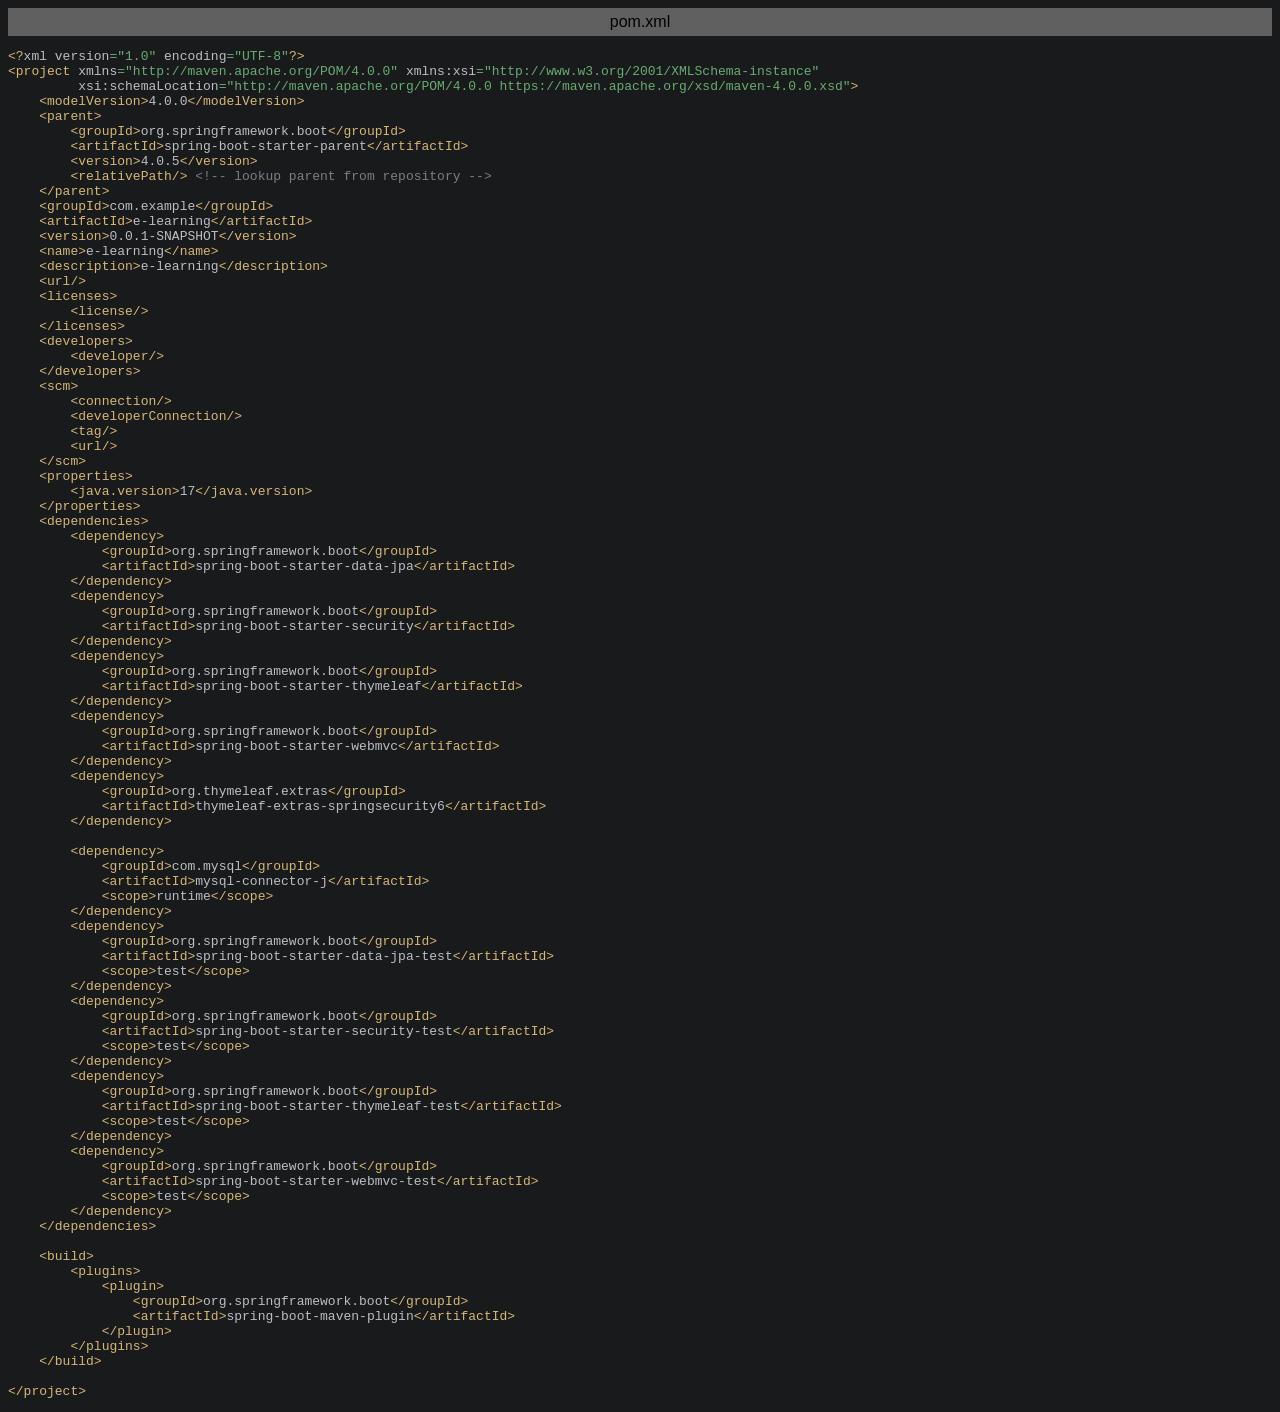
<file: e-learning/exportToHTML/pom.xml.html>
<html>
<head>
<title>pom.xml</title>
<meta http-equiv="Content-Type" content="text/html; charset=utf-8">
<style type="text/css">
.s0 { color: #d5b778;}
.s1 { color: #bcbec4;}
.s2 { color: #6aab73;}
.s3 { color: #bcbec4;}
.s4 { color: #7a7e85;}
</style>
</head>
<body bgcolor="#191a1c">
<table CELLSPACING=0 CELLPADDING=5 COLS=1 WIDTH="100%" BGCOLOR="#606060" >
<tr><td><center>
<font face="Arial, Helvetica" color="#000000">
pom.xml</font>
</center></td></tr></table>
<pre><span class="s0">&lt;?</span><span class="s1">xml version</span><span class="s2">=&quot;1.0&quot; </span><span class="s1">encoding</span><span class="s2">=&quot;UTF-8&quot;</span><span class="s0">?&gt;</span>
<span class="s0">&lt;project </span><span class="s1">xmlns</span><span class="s2">=&quot;http://maven.apache.org/POM/4.0.0&quot; </span><span class="s1">xmlns:xsi</span><span class="s2">=&quot;http://www.w3.org/2001/XMLSchema-instance&quot;</span>
         <span class="s1">xsi:schemaLocation</span><span class="s2">=&quot;http://maven.apache.org/POM/4.0.0 https://maven.apache.org/xsd/maven-4.0.0.xsd&quot;</span><span class="s0">&gt;</span>
    <span class="s0">&lt;modelVersion&gt;</span><span class="s3">4.0.0</span><span class="s0">&lt;/modelVersion&gt;</span>
    <span class="s0">&lt;parent&gt;</span>
        <span class="s0">&lt;groupId&gt;</span><span class="s3">org.springframework.boot</span><span class="s0">&lt;/groupId&gt;</span>
        <span class="s0">&lt;artifactId&gt;</span><span class="s3">spring-boot-starter-parent</span><span class="s0">&lt;/artifactId&gt;</span>
        <span class="s0">&lt;version&gt;</span><span class="s3">4.0.5</span><span class="s0">&lt;/version&gt;</span>
        <span class="s0">&lt;relativePath/&gt; </span><span class="s4">&lt;!-- lookup parent from repository --&gt;</span>
    <span class="s0">&lt;/parent&gt;</span>
    <span class="s0">&lt;groupId&gt;</span><span class="s3">com.example</span><span class="s0">&lt;/groupId&gt;</span>
    <span class="s0">&lt;artifactId&gt;</span><span class="s3">e-learning</span><span class="s0">&lt;/artifactId&gt;</span>
    <span class="s0">&lt;version&gt;</span><span class="s3">0.0.1-SNAPSHOT</span><span class="s0">&lt;/version&gt;</span>
    <span class="s0">&lt;name&gt;</span><span class="s3">e-learning</span><span class="s0">&lt;/name&gt;</span>
    <span class="s0">&lt;description&gt;</span><span class="s3">e-learning</span><span class="s0">&lt;/description&gt;</span>
    <span class="s0">&lt;url/&gt;</span>
    <span class="s0">&lt;licenses&gt;</span>
        <span class="s0">&lt;license/&gt;</span>
    <span class="s0">&lt;/licenses&gt;</span>
    <span class="s0">&lt;developers&gt;</span>
        <span class="s0">&lt;developer/&gt;</span>
    <span class="s0">&lt;/developers&gt;</span>
    <span class="s0">&lt;scm&gt;</span>
        <span class="s0">&lt;connection/&gt;</span>
        <span class="s0">&lt;developerConnection/&gt;</span>
        <span class="s0">&lt;tag/&gt;</span>
        <span class="s0">&lt;url/&gt;</span>
    <span class="s0">&lt;/scm&gt;</span>
    <span class="s0">&lt;properties&gt;</span>
        <span class="s0">&lt;java.version&gt;</span><span class="s3">17</span><span class="s0">&lt;/java.version&gt;</span>
    <span class="s0">&lt;/properties&gt;</span>
    <span class="s0">&lt;dependencies&gt;</span>
        <span class="s0">&lt;dependency&gt;</span>
            <span class="s0">&lt;groupId&gt;</span><span class="s3">org.springframework.boot</span><span class="s0">&lt;/groupId&gt;</span>
            <span class="s0">&lt;artifactId&gt;</span><span class="s3">spring-boot-starter-data-jpa</span><span class="s0">&lt;/artifactId&gt;</span>
        <span class="s0">&lt;/dependency&gt;</span>
        <span class="s0">&lt;dependency&gt;</span>
            <span class="s0">&lt;groupId&gt;</span><span class="s3">org.springframework.boot</span><span class="s0">&lt;/groupId&gt;</span>
            <span class="s0">&lt;artifactId&gt;</span><span class="s3">spring-boot-starter-security</span><span class="s0">&lt;/artifactId&gt;</span>
        <span class="s0">&lt;/dependency&gt;</span>
        <span class="s0">&lt;dependency&gt;</span>
            <span class="s0">&lt;groupId&gt;</span><span class="s3">org.springframework.boot</span><span class="s0">&lt;/groupId&gt;</span>
            <span class="s0">&lt;artifactId&gt;</span><span class="s3">spring-boot-starter-thymeleaf</span><span class="s0">&lt;/artifactId&gt;</span>
        <span class="s0">&lt;/dependency&gt;</span>
        <span class="s0">&lt;dependency&gt;</span>
            <span class="s0">&lt;groupId&gt;</span><span class="s3">org.springframework.boot</span><span class="s0">&lt;/groupId&gt;</span>
            <span class="s0">&lt;artifactId&gt;</span><span class="s3">spring-boot-starter-webmvc</span><span class="s0">&lt;/artifactId&gt;</span>
        <span class="s0">&lt;/dependency&gt;</span>
        <span class="s0">&lt;dependency&gt;</span>
            <span class="s0">&lt;groupId&gt;</span><span class="s3">org.thymeleaf.extras</span><span class="s0">&lt;/groupId&gt;</span>
            <span class="s0">&lt;artifactId&gt;</span><span class="s3">thymeleaf-extras-springsecurity6</span><span class="s0">&lt;/artifactId&gt;</span>
        <span class="s0">&lt;/dependency&gt;</span>

        <span class="s0">&lt;dependency&gt;</span>
            <span class="s0">&lt;groupId&gt;</span><span class="s3">com.mysql</span><span class="s0">&lt;/groupId&gt;</span>
            <span class="s0">&lt;artifactId&gt;</span><span class="s3">mysql-connector-j</span><span class="s0">&lt;/artifactId&gt;</span>
            <span class="s0">&lt;scope&gt;</span><span class="s3">runtime</span><span class="s0">&lt;/scope&gt;</span>
        <span class="s0">&lt;/dependency&gt;</span>
        <span class="s0">&lt;dependency&gt;</span>
            <span class="s0">&lt;groupId&gt;</span><span class="s3">org.springframework.boot</span><span class="s0">&lt;/groupId&gt;</span>
            <span class="s0">&lt;artifactId&gt;</span><span class="s3">spring-boot-starter-data-jpa-test</span><span class="s0">&lt;/artifactId&gt;</span>
            <span class="s0">&lt;scope&gt;</span><span class="s3">test</span><span class="s0">&lt;/scope&gt;</span>
        <span class="s0">&lt;/dependency&gt;</span>
        <span class="s0">&lt;dependency&gt;</span>
            <span class="s0">&lt;groupId&gt;</span><span class="s3">org.springframework.boot</span><span class="s0">&lt;/groupId&gt;</span>
            <span class="s0">&lt;artifactId&gt;</span><span class="s3">spring-boot-starter-security-test</span><span class="s0">&lt;/artifactId&gt;</span>
            <span class="s0">&lt;scope&gt;</span><span class="s3">test</span><span class="s0">&lt;/scope&gt;</span>
        <span class="s0">&lt;/dependency&gt;</span>
        <span class="s0">&lt;dependency&gt;</span>
            <span class="s0">&lt;groupId&gt;</span><span class="s3">org.springframework.boot</span><span class="s0">&lt;/groupId&gt;</span>
            <span class="s0">&lt;artifactId&gt;</span><span class="s3">spring-boot-starter-thymeleaf-test</span><span class="s0">&lt;/artifactId&gt;</span>
            <span class="s0">&lt;scope&gt;</span><span class="s3">test</span><span class="s0">&lt;/scope&gt;</span>
        <span class="s0">&lt;/dependency&gt;</span>
        <span class="s0">&lt;dependency&gt;</span>
            <span class="s0">&lt;groupId&gt;</span><span class="s3">org.springframework.boot</span><span class="s0">&lt;/groupId&gt;</span>
            <span class="s0">&lt;artifactId&gt;</span><span class="s3">spring-boot-starter-webmvc-test</span><span class="s0">&lt;/artifactId&gt;</span>
            <span class="s0">&lt;scope&gt;</span><span class="s3">test</span><span class="s0">&lt;/scope&gt;</span>
        <span class="s0">&lt;/dependency&gt;</span>
    <span class="s0">&lt;/dependencies&gt;</span>

    <span class="s0">&lt;build&gt;</span>
        <span class="s0">&lt;plugins&gt;</span>
            <span class="s0">&lt;plugin&gt;</span>
                <span class="s0">&lt;groupId&gt;</span><span class="s3">org.springframework.boot</span><span class="s0">&lt;/groupId&gt;</span>
                <span class="s0">&lt;artifactId&gt;</span><span class="s3">spring-boot-maven-plugin</span><span class="s0">&lt;/artifactId&gt;</span>
            <span class="s0">&lt;/plugin&gt;</span>
        <span class="s0">&lt;/plugins&gt;</span>
    <span class="s0">&lt;/build&gt;</span>

<span class="s0">&lt;/project&gt;</span>
</pre>
</body>
</html>
</file>
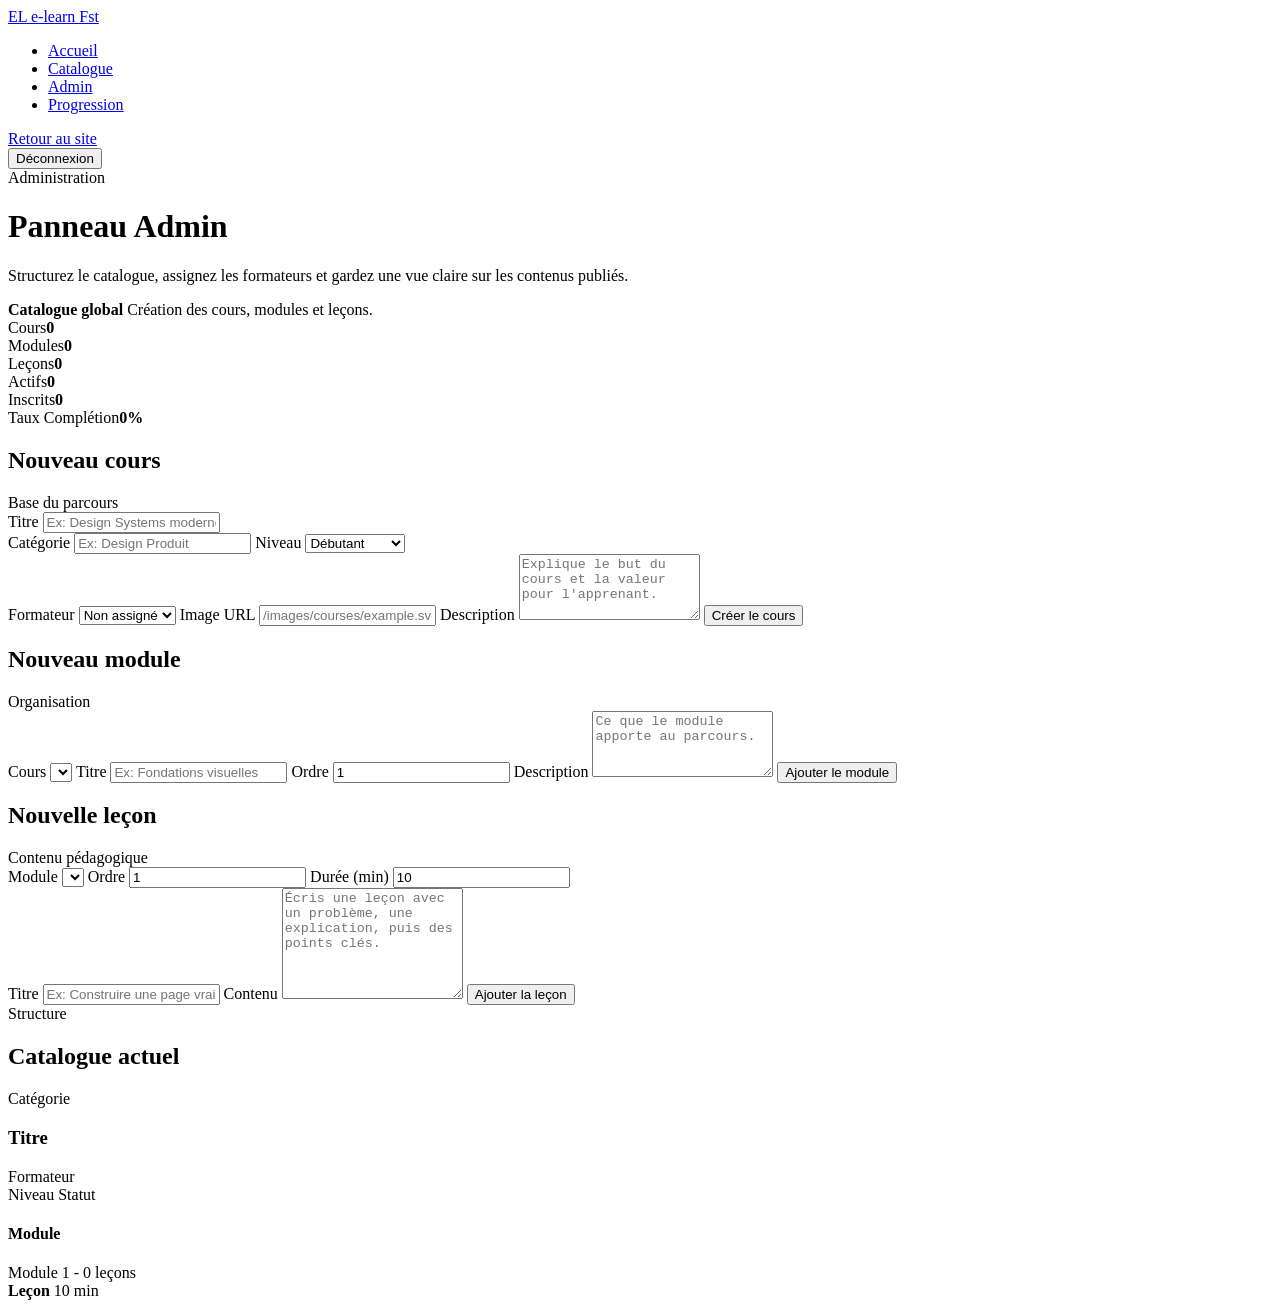
<file: e-learning/src/main/resources/templates/admin.html>
<!DOCTYPE html>
<html lang="fr" xmlns:th="http://www.thymeleaf.org">
<head>
    <meta charset="UTF-8">
    <meta name="viewport" content="width=device-width, initial-scale=1.0">
    <title>Admin Studio - e-learn Fst</title>
    <link rel="stylesheet" th:href="@{/css/design-system.css}">
    <link rel="stylesheet" th:href="@{/css/site.css}">
    <link rel="stylesheet" th:href="@{/css/reviews.css}">
    <link rel="preconnect" href="https://fonts.googleapis.com">
    <link rel="preconnect" href="https://fonts.gstatic.com" crossorigin>
    <link href="https://fonts.googleapis.com/css2?family=Inter:wght@400;500;600;700;800&display=swap" rel="stylesheet">
</head>
<body class="ux-body workspace-body">
    <nav class="nav-header" id="navbar">
        <div class="container nav-inner">
            <a href="/" class="brand-link">
                <span class="brand-mark">EL</span>
                <span class="brand-name">e-learn Fst</span>
            </a>

            <ul class="nav-list">
                <li><a href="/" class="nav-link">Accueil</a></li>
                <li><a href="/catalogue" class="nav-link">Catalogue</a></li>
                <li><a href="/admin" class="nav-link active">Admin</a></li>
                <li><a href="/progression" class="nav-link">Progression</a></li>
            </ul>

            <div class="nav-actions">
                <a href="/" class="btn btn-secondary">Retour au site</a>
                <form th:action="@{/logout}" method="post" class="nav-form">
                    <input type="hidden" th:if="${_csrf != null}" th:name="${_csrf.parameterName}" th:value="${_csrf.token}">
                    <button type="submit" class="btn btn-secondary">Déconnexion</button>
                </form>
            </div>
        </div>
    </nav>

    <main class="workspace-shell container">
        <header class="workspace-hero">
            <div>
                <span class="eyebrow">Administration</span>
                <h1>Panneau Admin</h1>
                <p>Structurez le catalogue, assignez les formateurs et gardez une vue claire sur les contenus publiés.</p>
            </div>
            <div class="workspace-aside">
                <strong>Catalogue global</strong>
                <span>Création des cours, modules et leçons.</span>
            </div>
        </header>

        <div class="flash-stack">
            <div th:if="${flashSuccess}" class="flash-message flash-success" th:text="${flashSuccess}"></div>
            <div th:if="${flashError}" class="flash-message flash-error" th:text="${flashError}"></div>
        </div>

        <section class="stats-grid refined-stats">
            <div class="stat-card"><span>Cours</span><strong th:text="${stats.courseCount}">0</strong></div>
            <div class="stat-card"><span>Modules</span><strong th:text="${stats.moduleCount}">0</strong></div>
            <div class="stat-card"><span>Leçons</span><strong th:text="${stats.lessonCount}">0</strong></div>
            <div class="stat-card"><span>Actifs</span><strong th:text="${stats.activeCourseCount}">0</strong></div>
            <div class="stat-card"><span>Inscrits</span><strong th:text="${stats.totalInscriptions}">0</strong></div>
            <div class="stat-card"><span>Taux Complétion</span><strong th:text="${#numbers.formatDecimal(stats.completionRate, 1, 1)} + '%'">0%</strong></div>
        </section>

        <section class="admin-workbench">
            <article class="workspace-card">
                <div class="workspace-card-head">
                    <h2>Nouveau cours</h2>
                    <span>Base du parcours</span>
                </div>
                <form class="refined-form" th:action="@{/admin/courses}" method="post">
                    <input type="hidden" th:if="${_csrf != null}" th:name="${_csrf.parameterName}" th:value="${_csrf.token}">
                    <label class="field-shell">
                        <span>Titre</span>
                        <input class="input" name="titre" type="text" placeholder="Ex: Design Systems modernes" required>
                    </label>
                    <div class="split-fields">
                        <label class="field-shell">
                            <span>Catégorie</span>
                            <input class="input" name="categorie" type="text" placeholder="Ex: Design Produit" required>
                        </label>
                        <label class="field-shell">
                            <span>Niveau</span>
                            <select class="input" name="niveau">
                                <option value="DEBUTANT">Débutant</option>
                                <option value="INTERMEDIAIRE">Intermédiaire</option>
                                <option value="AVANCE">Avancé</option>
                            </select>
                        </label>
                    </div>
                    <label class="field-shell">
                        <span>Formateur</span>
                        <select class="input" name="formateurId">
                            <option value="">Non assigné</option>
                            <option th:each="user : ${formateurs}" th:value="${user.id}" th:text="${user.nom}"></option>
                        </select>
                    </label>
                    <label class="field-shell">
                        <span>Image URL</span>
                        <input class="input" name="imageUrl" type="text" placeholder="/images/courses/example.svg">
                    </label>
                    <label class="field-shell">
                        <span>Description</span>
                        <textarea class="input" name="description" rows="4" placeholder="Explique le but du cours et la valeur pour l'apprenant." required></textarea>
                    </label>
                    <button class="btn btn-primary" type="submit">Créer le cours</button>
                </form>
            </article>

            <article class="workspace-card">
                <div class="workspace-card-head">
                    <h2>Nouveau module</h2>
                    <span>Organisation</span>
                </div>
                <form class="refined-form" th:action="@{/admin/modules}" method="post">
                    <input type="hidden" th:if="${_csrf != null}" th:name="${_csrf.parameterName}" th:value="${_csrf.token}">
                    <label class="field-shell">
                        <span>Cours</span>
                        <select class="input" name="coursId" required>
                            <option th:each="course : ${courseOptions}" th:value="${course.id}" th:text="${course.label}"></option>
                        </select>
                    </label>
                    <label class="field-shell">
                        <span>Titre</span>
                        <input class="input" name="titre" type="text" placeholder="Ex: Fondations visuelles" required>
                    </label>
                    <label class="field-shell">
                        <span>Ordre</span>
                        <input class="input" name="ordre" type="number" min="1" value="1" required>
                    </label>
                    <label class="field-shell">
                        <span>Description</span>
                        <textarea class="input" name="description" rows="4" placeholder="Ce que le module apporte au parcours."></textarea>
                    </label>
                    <button class="btn btn-primary" type="submit">Ajouter le module</button>
                </form>
            </article>

            <article class="workspace-card workspace-card-wide">
                <div class="workspace-card-head">
                    <h2>Nouvelle leçon</h2>
                    <span>Contenu pédagogique</span>
                </div>
                <form class="refined-form" th:action="@{/admin/lessons}" method="post">
                    <input type="hidden" th:if="${_csrf != null}" th:name="${_csrf.parameterName}" th:value="${_csrf.token}">
                    <div class="form-grid-3">
                        <label class="field-shell">
                            <span>Module</span>
                            <select class="input" name="moduleId" required>
                                <option th:each="module : ${moduleOptions}" th:value="${module.id}" th:text="${module.label}"></option>
                            </select>
                        </label>
                        <label class="field-shell">
                            <span>Ordre</span>
                            <input class="input" name="ordre" type="number" min="1" value="1" required>
                        </label>
                        <label class="field-shell">
                            <span>Durée (min)</span>
                            <input class="input" name="dureeMin" type="number" min="1" value="10" required>
                        </label>
                    </div>
                    <label class="field-shell">
                        <span>Titre</span>
                        <input class="input" name="titre" type="text" placeholder="Ex: Construire une page vraiment lisible" required>
                    </label>
                    <label class="field-shell">
                        <span>Contenu</span>
                        <textarea class="input" name="contenu" rows="7" placeholder="Écris une leçon avec un problème, une explication, puis des points clés."></textarea>
                    </label>
                    <button class="btn btn-primary" type="submit">Ajouter la leçon</button>
                </form>
            </article>
        </section>

        <section class="content-section refined-content">
            <div class="section-heading compact">
                <div>
                    <span class="eyebrow">Structure</span>
                    <h2>Catalogue actuel</h2>
                </div>
            </div>

            <div class="course-list">
                <article class="course-item refined-course-item" th:each="course : ${courses}">
                    <div class="course-header">
                        <div>
                            <span class="pill" th:text="${course.categorie}">Catégorie</span>
                            <h3 th:text="${course.titre}">Titre</h3>
                            <div class="course-meta" th:text="${course.formateur}">Formateur</div>
                        </div>
                        <div class="course-status-stack">
                            <span class="pill" th:text="${course.niveau}">Niveau</span>
                            <span class="status-badge" th:classappend="${course.actif} ? ' status-active' : ' status-draft'" th:text="${course.actif} ? 'Actif' : 'Brouillon'">Statut</span>
                        </div>
                    </div>

                    <div class="modules-list">
                        <div class="module-item" th:each="module : ${course.modules}">
                            <div class="module-row">
                                <div>
                                    <h4 th:text="${module.titre}">Module</h4>
                                    <div class="module-meta">
                                        Module <span th:text="${module.ordre}">1</span> - <span th:text="${#lists.size(module.lecons)}">0</span> leçons
                                    </div>
                                </div>
                            </div>
                            <div class="lessons-list">
                                <div class="lesson-item" th:each="lesson : ${module.lecons}">
                                    <div class="lesson-header">
                                        <strong th:text="${lesson.titre}">Leçon</strong>
                                        <span th:text="${lesson.dureeMin} + ' min'">10 min</span>
                                    </div>
                                    <div class="lesson-preview" th:if="${lesson.markdownPreview}">
                                        <div class="markdown-preview" th:utext="${lesson.markdownPreview}"></div>
                                    </div>
                                </div>
                            </div>
                        </div>
                    </div>
                </article>
            </div>
        </section>
    </main>
</body>
</html>
</file>
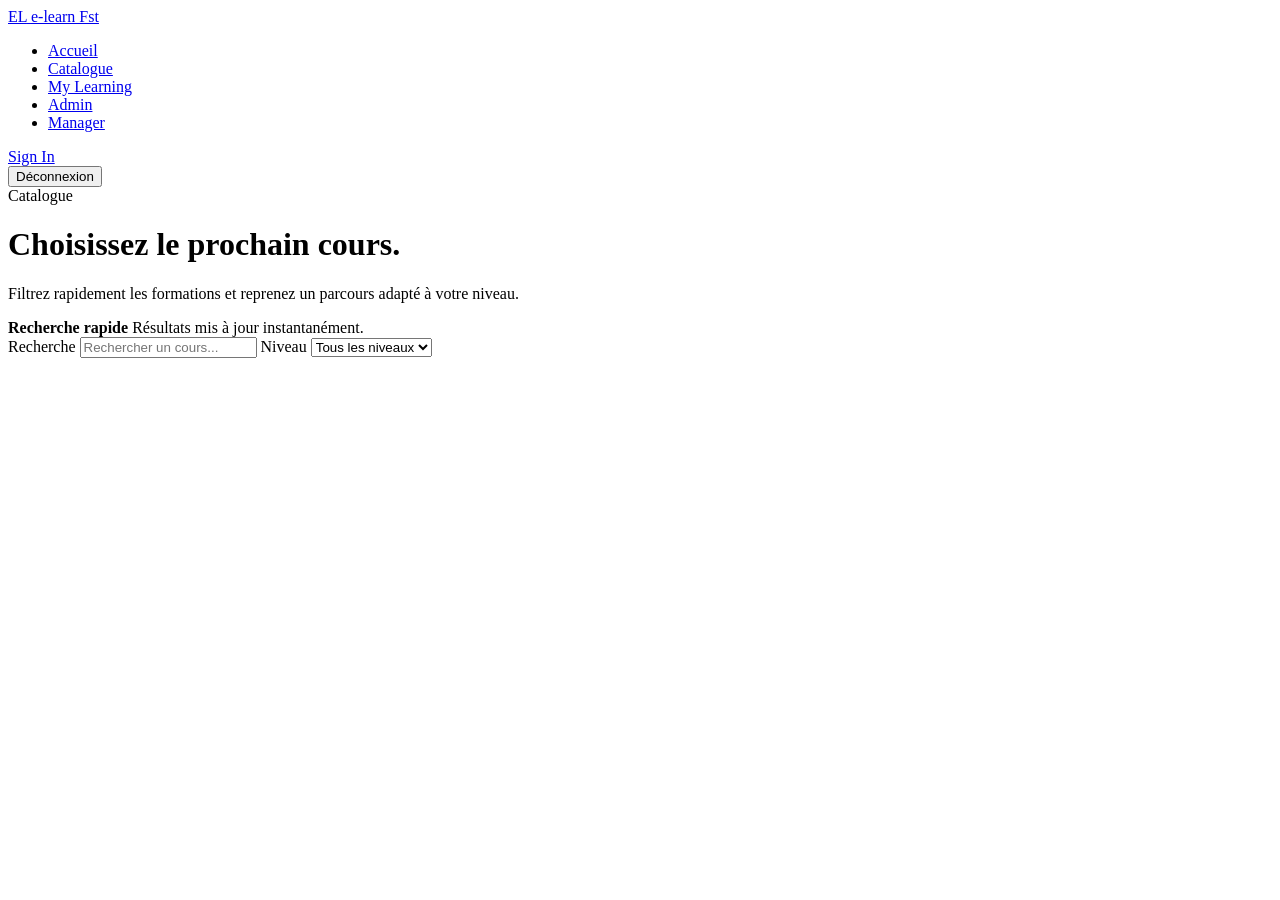
<file: e-learning/src/main/resources/templates/catalogue.html>
<!DOCTYPE html>
<html lang="fr" xmlns:th="http://www.thymeleaf.org" xmlns:sec="http://www.thymeleaf.org/extras/spring-security">
<head>
    <meta charset="UTF-8">
    <meta name="viewport" content="width=device-width, initial-scale=1.0">
    <title>Catalogue - e-learn Fst</title>
    <link rel="stylesheet" th:href="@{/css/design-system.css}">
    <link rel="stylesheet" th:href="@{/css/site.css}">
    <link rel="preconnect" href="https://fonts.googleapis.com">
    <link rel="preconnect" href="https://fonts.gstatic.com" crossorigin>
    <link href="https://fonts.googleapis.com/css2?family=Inter:wght@400;500;600;700;800&display=swap" rel="stylesheet">
</head>
<body class="ux-body">
    <nav class="nav-header" id="navbar">
        <div class="container nav-inner">
            <a href="/" class="brand-link">
                <span class="brand-mark">EL</span>
                <span class="brand-name">e-learn Fst</span>
            </a>

            <ul class="nav-list">
                <li><a href="/" class="nav-link">Accueil</a></li>
                <li><a href="/catalogue" class="nav-link active">Catalogue</a></li>
                <li><a href="/progression" class="nav-link">My Learning</a></li>
                <li sec:authorize="hasRole('ADMIN')"><a href="/admin" class="nav-link">Admin</a></li>
                <li sec:authorize="hasRole('FORMATEUR')"><a href="/manager" class="nav-link">Manager</a></li>
            </ul>

            <div class="nav-actions">
                <a href="/login" class="btn btn-primary" sec:authorize="!isAuthenticated()">Sign In</a>
                <form th:action="@{/logout}" method="post" class="nav-form" sec:authorize="isAuthenticated()">
                    <input type="hidden" th:if="${_csrf != null}" th:name="${_csrf.parameterName}" th:value="${_csrf.token}">
                    <button type="submit" class="btn btn-secondary">Déconnexion</button>
                </form>
            </div>
        </div>
    </nav>

    <main class="catalogue-page container">
        <header class="catalogue-hero">
            <div>
                <span class="eyebrow">Catalogue</span>
                <h1>Choisissez le prochain cours.</h1>
                <p>Filtrez rapidement les formations et reprenez un parcours adapté à votre niveau.</p>
            </div>
            <div class="catalogue-summary">
                <strong>Recherche rapide</strong>
                <span>Résultats mis à jour instantanément.</span>
            </div>
        </header>

        <section class="filter-panel" aria-label="Filtres du catalogue">
            <label class="field-shell" for="course-search">
                <span>Recherche</span>
                <input id="course-search" type="search" placeholder="Rechercher un cours..." class="input">
            </label>
            <label class="field-shell" for="course-level">
                <span>Niveau</span>
                <select id="course-level" class="input">
                    <option value="">Tous les niveaux</option>
                    <option value="DEBUTANT">Débutant</option>
                    <option value="INTERMEDIAIRE">Intermédiaire</option>
                    <option value="AVANCE">Avancé</option>
                </select>
            </label>
        </section>

        <section id="courses-root" class="catalogue-grid"></section>
    </main>

    <script type="module" th:src="@{/js/app/coursesPage.js}"></script>
</body>
</html>
</file>
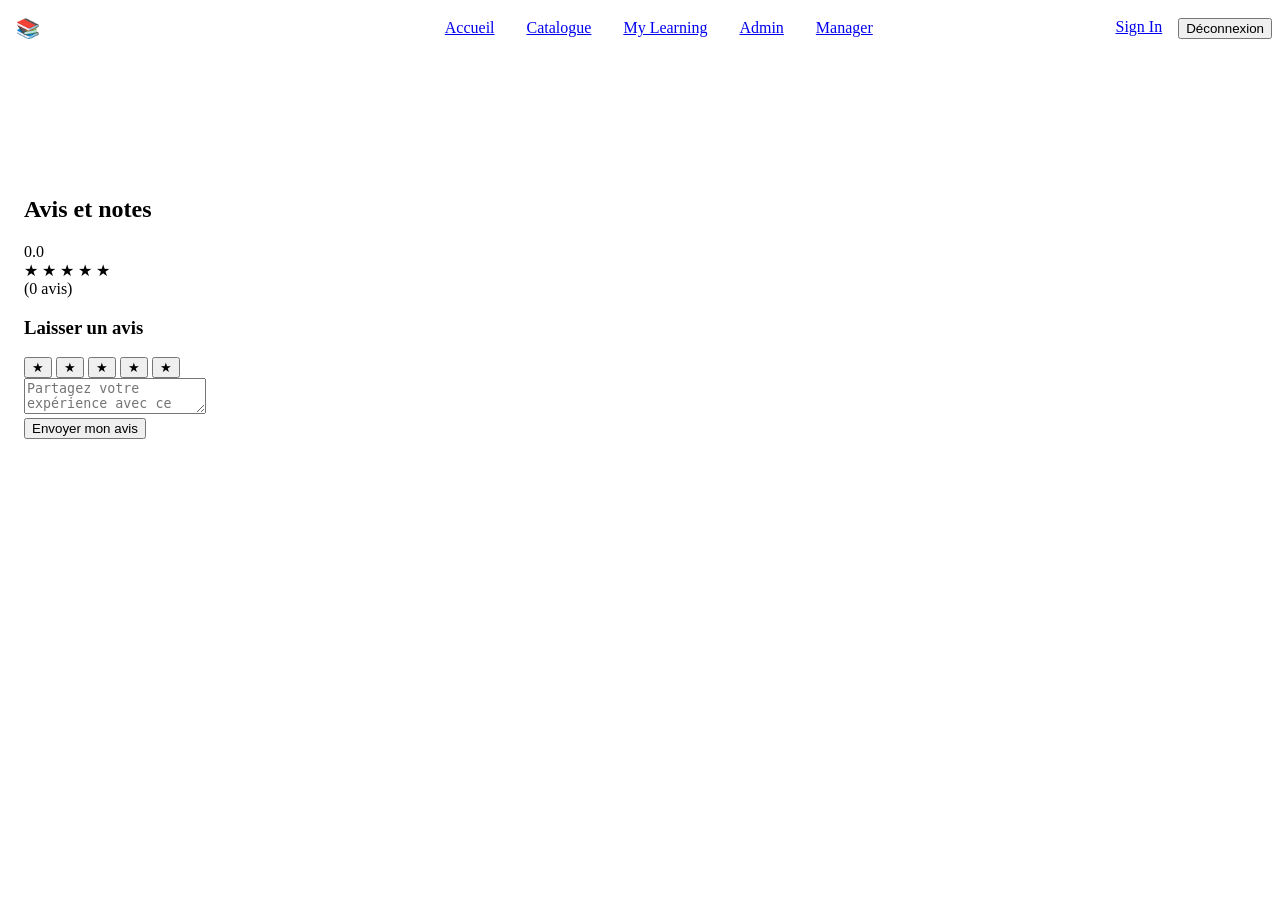
<file: e-learning/src/main/resources/templates/course.html>
<!DOCTYPE html>
<html lang="fr" xmlns:th="http://www.thymeleaf.org" xmlns:sec="http://www.thymeleaf.org/extras/spring-security">
<head>
    <meta charset="UTF-8">
    <meta name="viewport" content="width=device-width, initial-scale=1.0">
    <title>Course - e-learn Fst</title>
    <link rel="stylesheet" th:href="@{/css/design-system.css}">
    <link rel="stylesheet" th:href="@{/css/site.css}">
    <link rel="stylesheet" th:href="@{/css/reviews.css}">
    <link rel="preconnect" href="https://fonts.googleapis.com">
    <link rel="preconnect" href="https://fonts.gstatic.com" crossorigin>
    <link href="https://fonts.googleapis.com/css2?family=Inter:wght@400;500;600;700;800&display=swap" rel="stylesheet">
</head>
<body>
    <!-- Navigation -->
    <nav class="nav-header" id="navbar">
        <div class="container" style="display: flex; align-items: center; justify-content: space-between; height: 100%;">
            <a href="/" style="display: flex; align-items: center; gap: 0.75rem; text-decoration: none;">
                <div style="width: 40px; height: 40px; background: var(--gradient-primary); border-radius: var(--radius-sm); display: flex; align-items: center; justify-content: center; font-size: 1.2rem; color: white;">📚</div>
                <span style="font-size: 1.5rem; font-weight: var(--font-weight-bold); background: var(--gradient-primary); -webkit-background-clip: text; background-clip: text; -webkit-text-fill-color: transparent;">e-learn Fst</span>
            </a>
            
            <ul style="display: flex; gap: 2rem; list-style: none; margin: 0;">
                <li><a href="/" class="nav-link">Accueil</a></li>
                <li><a href="/catalogue" class="nav-link">Catalogue</a></li>
                <li><a href="/progression" class="nav-link">My Learning</a></li>
                <li sec:authorize="hasRole('ADMIN')"><a href="/admin" class="nav-link">Admin</a></li>
                <li sec:authorize="hasRole('FORMATEUR')"><a href="/manager" class="nav-link">Manager</a></li>
            </ul>
            
            <div style="display: flex; gap: 1rem;">
                <a href="/login" class="btn btn-primary" sec:authorize="!isAuthenticated()">Sign In</a>
                <form th:action="@{/logout}" method="post" style="margin: 0;" sec:authorize="isAuthenticated()">
                    <input type="hidden" th:if="${_csrf != null}" th:name="${_csrf.parameterName}" th:value="${_csrf.token}">
                    <button type="submit" class="btn btn-secondary">Déconnexion</button>
                </form>
            </div>
        </div>
    </nav>
    
    <!-- Course Content -->
    <div class="container" style="max-width: 1400px; margin: 0 auto; padding: 8rem 1rem 4rem;">
        <div class="grid grid-cols-1 lg:grid-cols-4" style="gap: var(--spacing-lg);">
            <div id="course-root" style="grid-column: span 3;"></div>
            <aside class="card" style="padding: var(--spacing-lg); border-radius: var(--radius-xl); height: fit-content; position: sticky; top: 100px;">
                <div id="lesson-nav"></div>
                
                <!-- Certificate Section -->
                <div id="certificate-section" class="certificate-section" style="display: none; margin-top: var(--spacing-lg);">
                    <h3>🎓 Félicitations !</h3>
                    <p>Vous avez complété ce cours à 100%</p>
                    <a id="certificate-download" href="#" class="certificate-button">
                        <svg width="20" height="20" fill="none" stroke="currentColor" viewBox="0 0 24 24">
                            <path stroke-linecap="round" stroke-linejoin="round" stroke-width="2" d="M12 10v6m0 0l-3-3m3 3l3-3m2 8H7a2 2 0 01-2-2V5a2 2 0 012-2h5.586a1 1 0 01.707.293l5.414 5.414a1 1 0 01.293.707V19a2 2 0 01-2 2z"></path>
                        </svg>
                        Télécharger le certificat
                    </a>
                </div>
            </aside>
        </div>
        
        <!-- Reviews Section -->
        <div id="reviews-section" class="reviews-section">
            <div class="reviews-header">
                <h2>Avis et notes</h2>
                <div class="rating-summary">
                    <span id="average-rating" class="average-rating">0.0</span>
                    <div id="star-rating-display" class="star-rating">
                        <span class="star">★</span>
                        <span class="star">★</span>
                        <span class="star">★</span>
                        <span class="star">★</span>
                        <span class="star">★</span>
                    </div>
                    <span id="total-reviews" class="total-reviews">(0 avis)</span>
                </div>
            </div>
            
            <!-- Review Form -->
            <div id="review-form-container" class="review-form" sec:authorize="isAuthenticated()">
                <h3>Laisser un avis</h3>
                <div class="star-input" id="star-input">
                    <button type="button" data-rating="1">★</button>
                    <button type="button" data-rating="2">★</button>
                    <button type="button" data-rating="3">★</button>
                    <button type="button" data-rating="4">★</button>
                    <button type="button" data-rating="5">★</button>
                </div>
                <textarea id="review-comment" placeholder="Partagez votre expérience avec ce cours..."></textarea>
                <div class="review-form-actions">
                    <button id="submit-review" class="btn btn-primary">Envoyer mon avis</button>
                </div>
            </div>
            
            <!-- Reviews List -->
            <div id="reviews-list" class="reviews-list">
                <!-- Reviews will be loaded dynamically -->
            </div>
        </div>
    </div>
    <style>
        @media (max-width: 1024px) {
            .grid.lg\:grid-cols-4 { grid-template-columns: 1fr !important; }
            aside { position: static !important; }
        }
    </style>
    
    <script type="module" th:src="@{/js/app/coursePage.js}"></script>
    <script th:inline="javascript">
        window.__COURSE_ID__ = /*[[${courseId}]]*/ 0;
        window.__CSRF__ = {
            parameterName: /*[[${_csrf != null ? _csrf.parameterName : ''}]]*/ '',
            token: /*[[${_csrf != null ? _csrf.token : ''}]]*/ ''
        };
    </script>
</body>
</html>
</file>
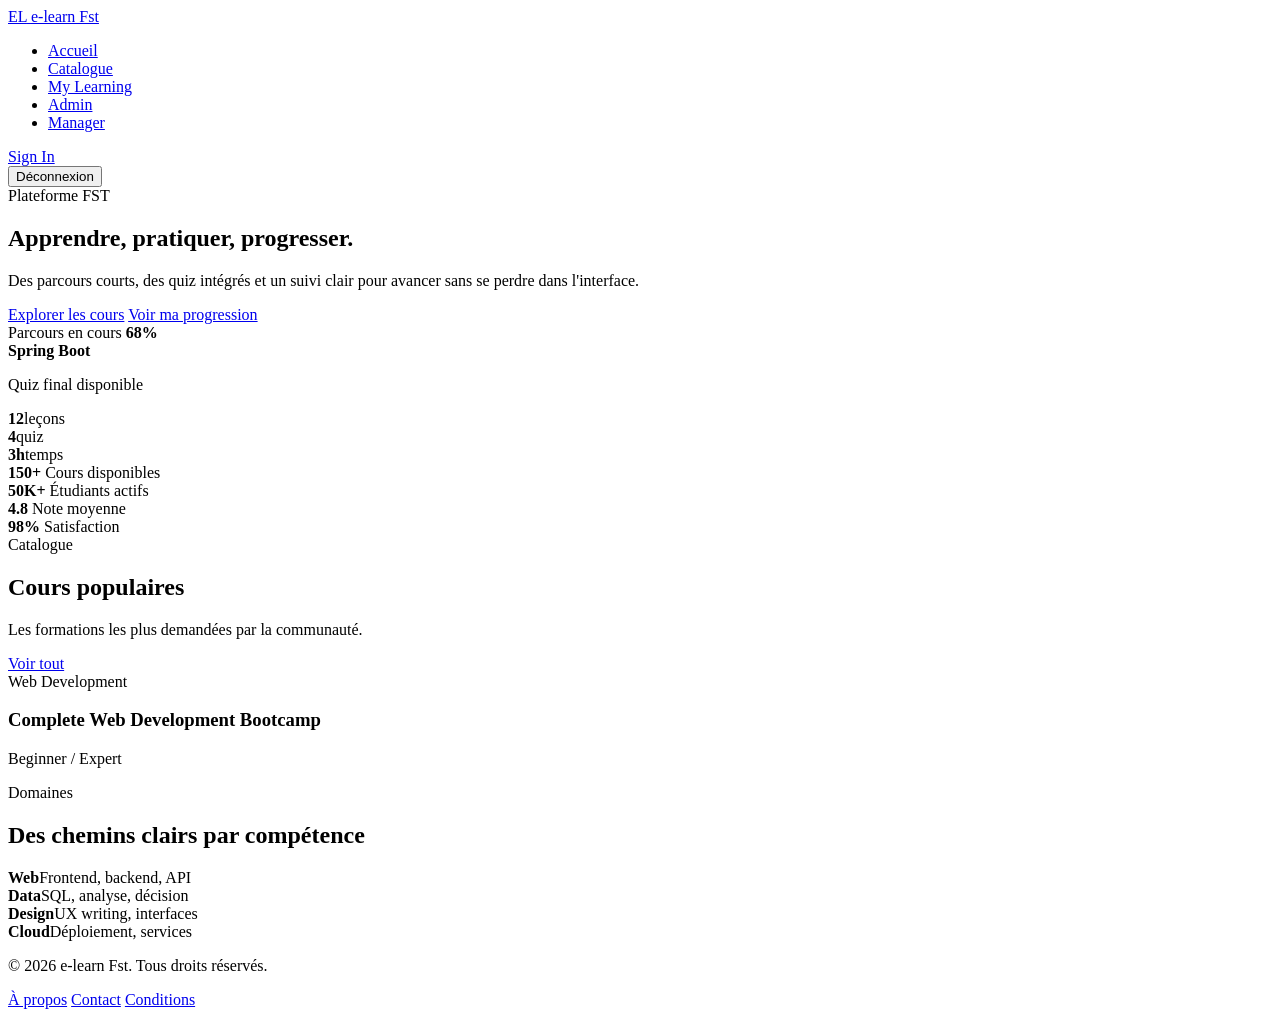
<file: e-learning/src/main/resources/templates/home.html>
<!DOCTYPE html>
<html lang="fr" xmlns:th="http://www.thymeleaf.org" xmlns:sec="http://www.thymeleaf.org/extras/spring-security">
<head>
    <meta charset="UTF-8">
    <meta name="viewport" content="width=device-width, initial-scale=1.0">
    <title>e-learn Fst - Plateforme d'apprentissage</title>
    <link rel="stylesheet" th:href="@{/css/design-system.css}">
    <link rel="stylesheet" th:href="@{/css/site.css}">
    <link rel="preconnect" href="https://fonts.googleapis.com">
    <link rel="preconnect" href="https://fonts.gstatic.com" crossorigin>
    <link href="https://fonts.googleapis.com/css2?family=Inter:wght@400;500;600;700;800&display=swap" rel="stylesheet">
</head>
<body class="ux-body">
    <nav class="nav-header" id="navbar">
        <div class="container nav-inner">
            <a href="/" class="brand-link">
                <span class="brand-mark">EL</span>
                <span class="brand-name">e-learn Fst</span>
            </a>

            <ul class="nav-list">
                <li><a href="/" class="nav-link active">Accueil</a></li>
                <li><a href="/catalogue" class="nav-link">Catalogue</a></li>
                <li><a href="/progression" class="nav-link">My Learning</a></li>
                <li sec:authorize="hasRole('ADMIN')"><a href="/admin" class="nav-link">Admin</a></li>
                <li sec:authorize="hasRole('FORMATEUR')"><a href="/manager" class="nav-link">Manager</a></li>
            </ul>

            <div class="nav-actions">
                <a href="/login" class="btn btn-primary" sec:authorize="!isAuthenticated()">Sign In</a>
                <form th:action="@{/logout}" method="post" class="nav-form" sec:authorize="isAuthenticated()">
                    <input type="hidden" th:if="${_csrf != null}" th:name="${_csrf.parameterName}" th:value="${_csrf.token}">
                    <button type="submit" class="btn btn-secondary">Déconnexion</button>
                </form>
            </div>
        </div>
    </nav>

    <main>
        <section class="home-hero">
            <div class="container home-hero-grid">
                <div class="home-hero-copy">
                    <span class="eyebrow">Plateforme FST</span>
                    <h1>Apprendre, pratiquer, progresser.</h1>
                    <p>Des parcours courts, des quiz intégrés et un suivi clair pour avancer sans se perdre dans l'interface.</p>
                    <div class="hero-actions">
                        <a href="/catalogue" class="btn btn-primary">Explorer les cours</a>
                        <a href="/progression" class="btn btn-secondary">Voir ma progression</a>
                    </div>
                </div>

                <div class="hero-preview" aria-label="Aperçu de la plateforme">
                    <div class="preview-top">
                        <span>Parcours en cours</span>
                        <strong>68%</strong>
                    </div>
                    <div class="preview-track"><span style="width: 68%;"></span></div>
                    <div class="preview-lesson">
                        <span class="preview-dot"></span>
                        <div>
                            <strong>Spring Boot</strong>
                            <p>Quiz final disponible</p>
                        </div>
                    </div>
                    <div class="preview-grid">
                        <div><strong>12</strong><span>leçons</span></div>
                        <div><strong>4</strong><span>quiz</span></div>
                        <div><strong>3h</strong><span>temps</span></div>
                    </div>
                </div>
            </div>
        </section>

        <section class="metric-band container">
            <div class="metric-card">
                <strong th:text="${totalCourses}">150+</strong>
                <span>Cours disponibles</span>
            </div>
            <div class="metric-card">
                <strong>50K+</strong>
                <span>Étudiants actifs</span>
            </div>
            <div class="metric-card">
                <strong>4.8</strong>
                <span>Note moyenne</span>
            </div>
            <div class="metric-card">
                <strong>98%</strong>
                <span>Satisfaction</span>
            </div>
        </section>

        <section class="section-shell container">
            <div class="section-heading">
                <div>
                    <span class="eyebrow">Catalogue</span>
                    <h2>Cours populaires</h2>
                    <p>Les formations les plus demandées par la communauté.</p>
                </div>
                <a href="/catalogue" class="btn btn-secondary">Voir tout</a>
            </div>

            <div class="course-showcase">
                <a th:each="coursItem : ${featuredCourses}" th:href="@{/cours/{id}(id=${coursItem.id})}" class="card course-tile">
                    <div class="course-tile-media" th:style="${coursItem.imageUrl != null and !#strings.isEmpty(coursItem.imageUrl) ? 'background-image: url(' + coursItem.imageUrl + ');' : ''}"></div>
                    <div class="course-tile-body">
                        <span class="badge badge-purple" th:text="${coursItem.categorie != null ? coursItem.categorie : 'Development'}">Web Development</span>
                        <h3 th:text="${coursItem.titre}">Complete Web Development Bootcamp</h3>
                        <p>
                            <span th:text="${coursItem.niveau != null ? coursItem.niveau.name() : 'Beginner'}">Beginner</span>
                            <span th:text="${coursItem.formateur != null ? ' / ' + coursItem.formateur.nom : ' / Expert'}"> / Expert</span>
                        </p>
                    </div>
                </a>
            </div>
        </section>

        <section class="section-shell container">
            <div class="section-heading compact">
                <div>
                    <span class="eyebrow">Domaines</span>
                    <h2>Des chemins clairs par compétence</h2>
                </div>
            </div>
            <div class="domain-grid">
                <div class="domain-item"><strong>Web</strong><span>Frontend, backend, API</span></div>
                <div class="domain-item"><strong>Data</strong><span>SQL, analyse, décision</span></div>
                <div class="domain-item"><strong>Design</strong><span>UX writing, interfaces</span></div>
                <div class="domain-item"><strong>Cloud</strong><span>Déploiement, services</span></div>
            </div>
        </section>
    </main>

    <footer class="site-footer">
        <p>© 2026 e-learn Fst. Tous droits réservés.</p>
        <div>
            <a href="#">À propos</a>
            <a href="#">Contact</a>
            <a href="#">Conditions</a>
        </div>
    </footer>
</body>
</html>
</file>
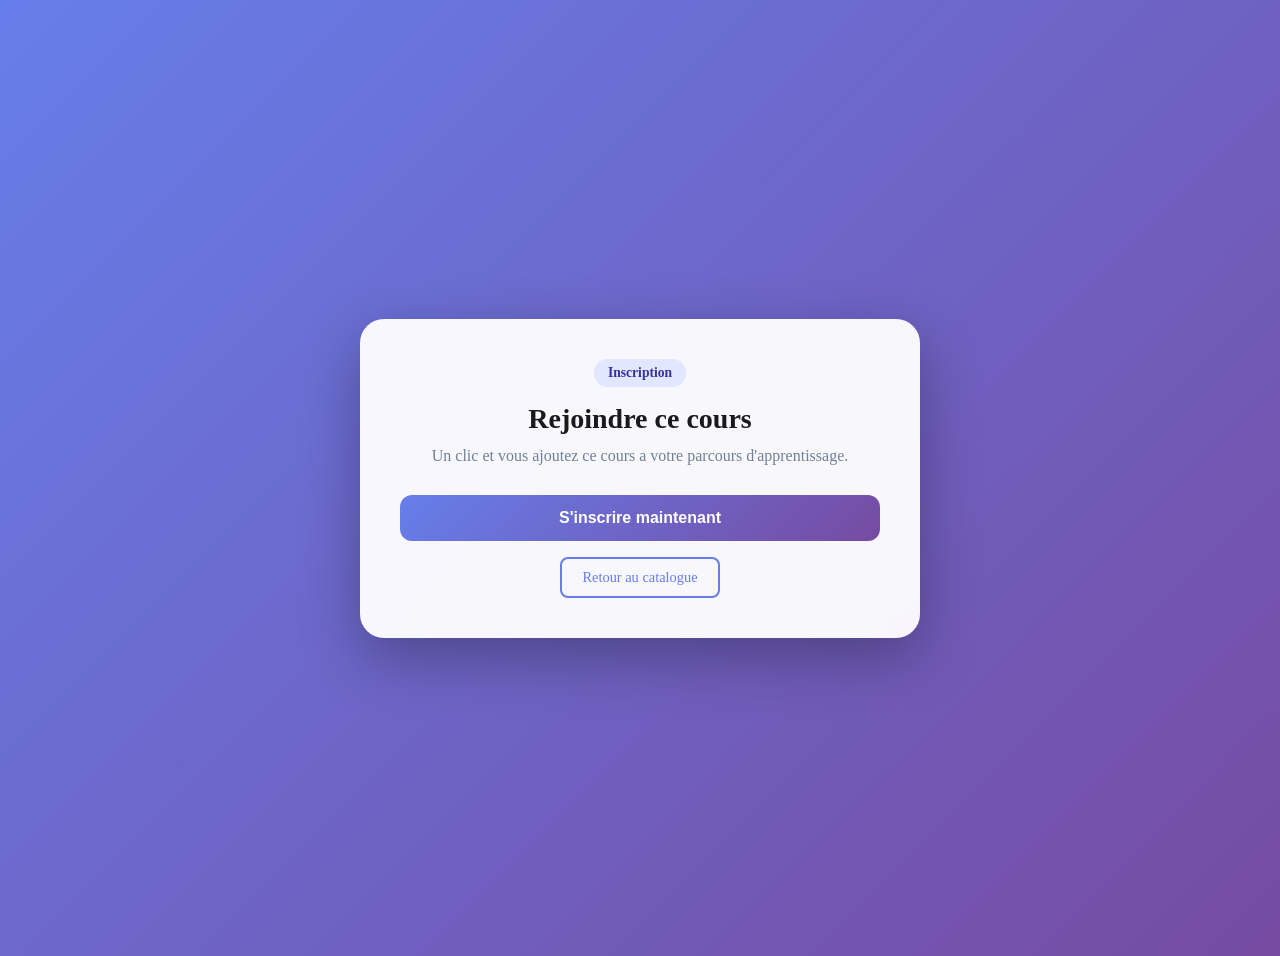
<file: e-learning/src/main/resources/templates/inscription.html>
<!DOCTYPE html>
<html lang="fr" xmlns:th="http://www.thymeleaf.org">
<head>
    <meta charset="UTF-8">
    <meta name="viewport" content="width=device-width, initial-scale=1.0">
    <title>Inscription - e-learn Fst</title>
    <link rel="stylesheet" th:href="@{/css/site.css}">
    <style>
        .modern-inscription {
            min-height: 100vh;
            background: linear-gradient(135deg, #667eea 0%, #764ba2 100%);
            display: flex;
            align-items: center;
            justify-content: center;
            padding: 20px;
        }
        
        .card {
            background: rgba(255, 255, 255, 0.95);
            backdrop-filter: blur(20px);
            border-radius: 24px;
            box-shadow: 0 20px 60px rgba(0, 0, 0, 0.3);
            max-width: 480px;
            width: 100%;
            padding: 40px;
            text-align: center;
        }
        
        .card h1 {
            font-size: 1.75rem;
            font-weight: 700;
            color: #1a1a1a;
            margin: 0 0 12px;
        }
        
        .card p {
            color: #718096;
            margin: 0 0 30px;
            font-size: 1rem;
        }
        
        .btn-primary {
            width: 100%;
            padding: 14px;
            background: linear-gradient(135deg, #667eea, #764ba2);
            color: white;
            border: none;
            border-radius: 12px;
            font-size: 1rem;
            font-weight: 600;
            cursor: pointer;
            transition: all 0.3s ease;
            margin-bottom: 16px;
        }
        
        .btn-primary:hover {
            transform: translateY(-2px);
            box-shadow: 0 10px 25px rgba(102, 126, 234, 0.3);
        }
        
        .btn-outline {
            display: inline-block;
            padding: 10px 20px;
            border: 2px solid #667eea;
            border-radius: 8px;
            color: #667eea;
            text-decoration: none;
            font-weight: 500;
            transition: all 0.3s ease;
            font-size: 0.9rem;
        }
        
        .btn-outline:hover {
            background: #667eea;
            color: white;
        }
        
        .course-tag {
            display: inline-block;
            padding: 6px 14px;
            background: #e0e7ff;
            color: #3730a3;
            border-radius: 20px;
            font-size: 0.85rem;
            font-weight: 600;
            margin-bottom: 16px;
        }
    </style>
</head>
<body class="modern-inscription">
    <div class="card">
        <div class="course-tag">Inscription</div>
        <h1 th:text="${cours != null ? cours.titre : 'Rejoindre ce cours'}">Rejoindre ce cours</h1>
        <p>Un clic et vous ajoutez ce cours a votre parcours d'apprentissage.</p>
        
        <form th:action="@{/inscrire}" method="post">
            <input type="hidden" th:if="${_csrf != null}" th:name="${_csrf.parameterName}" th:value="${_csrf.token}">
            <input type="hidden" name="cours.id" th:value="${cours.id}"/>
            <button class="btn-primary" type="submit">S'inscrire maintenant</button>
        </form>
        
        <a class="btn-outline" th:href="@{/catalogue}">Retour au catalogue</a>
    </div>
    <script type="module" th:src="@{/js/app/ambient.js}"></script>
</body>
</html>
</file>
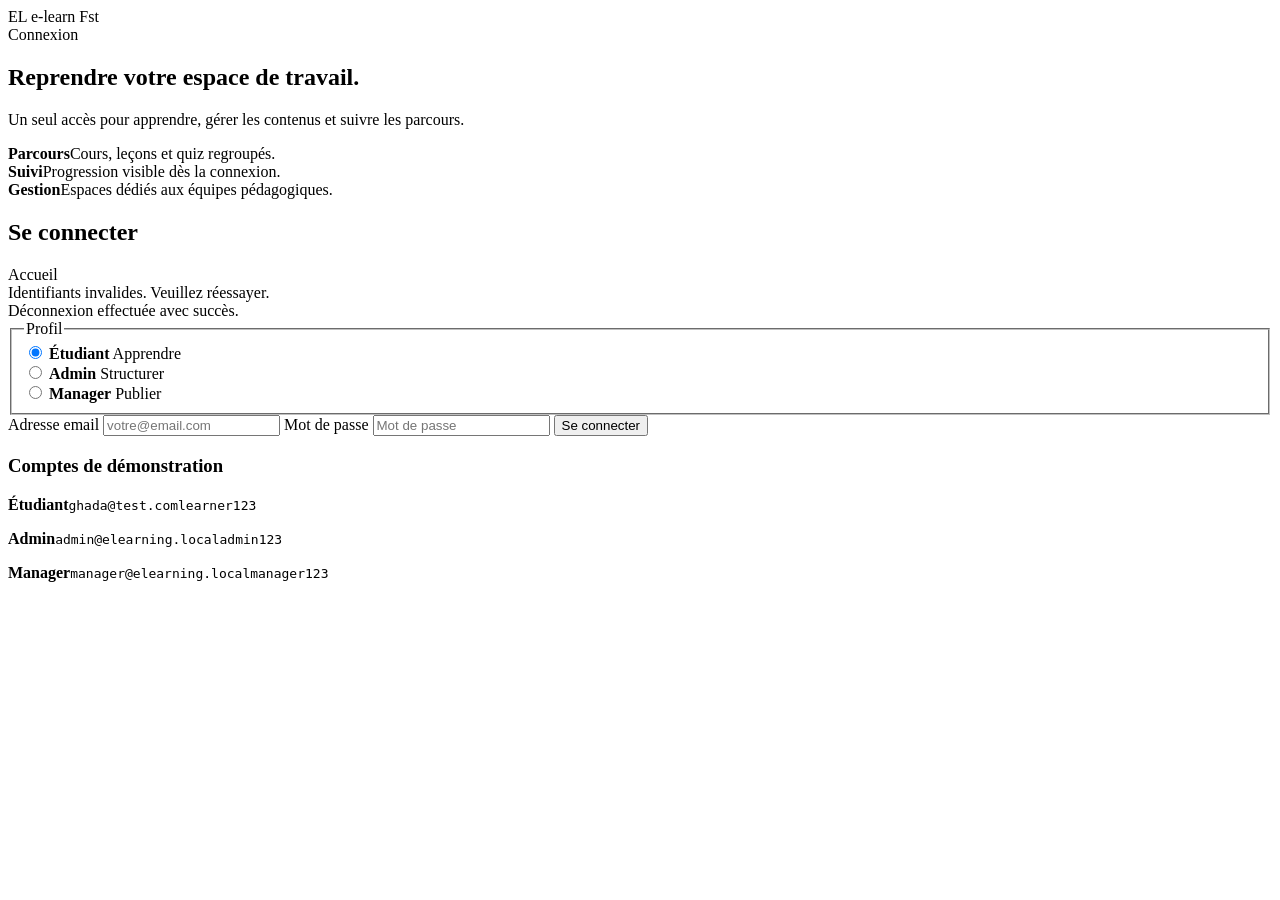
<file: e-learning/src/main/resources/templates/login.html>
<!DOCTYPE html>
<html lang="fr" xmlns:th="http://www.thymeleaf.org">
<head>
    <meta charset="UTF-8">
    <meta name="viewport" content="width=device-width, initial-scale=1.0">
    <title>Connexion - E-Learn FST</title>
    <link rel="stylesheet" th:href="@{/css/design-system.css}">
    <link rel="stylesheet" th:href="@{/css/site.css}">
    <link rel="preconnect" href="https://fonts.googleapis.com">
    <link rel="preconnect" href="https://fonts.gstatic.com" crossorigin>
    <link href="https://fonts.googleapis.com/css2?family=Inter:wght@400;500;600;700;800&display=swap" rel="stylesheet">
</head>
<body class="ux-body auth-body">
    <main class="auth-shell">
        <section class="auth-panel">
            <div class="auth-copy">
                <a th:href="@{/}" class="brand-link">
                    <span class="brand-mark">EL</span>
                    <span class="brand-name">e-learn Fst</span>
                </a>
                <div>
                    <span class="eyebrow">Connexion</span>
                    <h1>Reprendre votre espace de travail.</h1>
                    <p>Un seul accès pour apprendre, gérer les contenus et suivre les parcours.</p>
                </div>
                <div class="auth-highlights">
                    <div><strong>Parcours</strong><span>Cours, leçons et quiz regroupés.</span></div>
                    <div><strong>Suivi</strong><span>Progression visible dès la connexion.</span></div>
                    <div><strong>Gestion</strong><span>Espaces dédiés aux équipes pédagogiques.</span></div>
                </div>
            </div>

            <div class="auth-card">
                <div class="auth-card-head">
                    <h2>Se connecter</h2>
                    <a th:href="@{/}" class="quiet-link">Accueil</a>
                </div>

                <form class="refined-form" th:action="@{/login}" method="post">
                    <input type="hidden" th:if="${_csrf != null}" th:name="${_csrf.parameterName}" th:value="${_csrf.token}">
                    <div th:if="${param.error}" class="alert alert-error">
                        Identifiants invalides. Veuillez réessayer.
                    </div>
                    <div th:if="${param.logout}" class="alert alert-success">
                        Déconnexion effectuée avec succès.
                    </div>

                    <fieldset class="role-selection">
                        <legend>Profil</legend>
                        <div class="role-options">
                            <div class="role-option">
                                <input type="radio" id="student" name="role" value="student" checked>
                                <label for="student">
                                    <strong>Étudiant</strong>
                                    <span>Apprendre</span>
                                </label>
                            </div>
                            <div class="role-option">
                                <input type="radio" id="admin" name="role" value="admin">
                                <label for="admin">
                                    <strong>Admin</strong>
                                    <span>Structurer</span>
                                </label>
                            </div>
                            <div class="role-option">
                                <input type="radio" id="manager" name="role" value="manager">
                                <label for="manager">
                                    <strong>Manager</strong>
                                    <span>Publier</span>
                                </label>
                            </div>
                        </div>
                    </fieldset>

                    <label class="field-shell" for="username">
                        <span>Adresse email</span>
                        <input class="input" type="email" id="username" name="username" autocomplete="username" required placeholder="votre@email.com">
                    </label>

                    <label class="field-shell" for="password">
                        <span>Mot de passe</span>
                        <input class="input" type="password" id="password" name="password" autocomplete="current-password" required placeholder="Mot de passe">
                    </label>

                    <button type="submit" class="btn btn-primary wide-button">Se connecter</button>
                </form>

                <div class="demo-credentials">
                    <h3>Comptes de démonstration</h3>
                    <p><strong>Étudiant</strong><code>ghada@test.com</code><code>learner123</code></p>
                    <p><strong>Admin</strong><code>admin@elearning.local</code><code>admin123</code></p>
                    <p><strong>Manager</strong><code>manager@elearning.local</code><code>manager123</code></p>
                </div>
            </div>
        </section>
    </main>
</body>
</html>
</file>
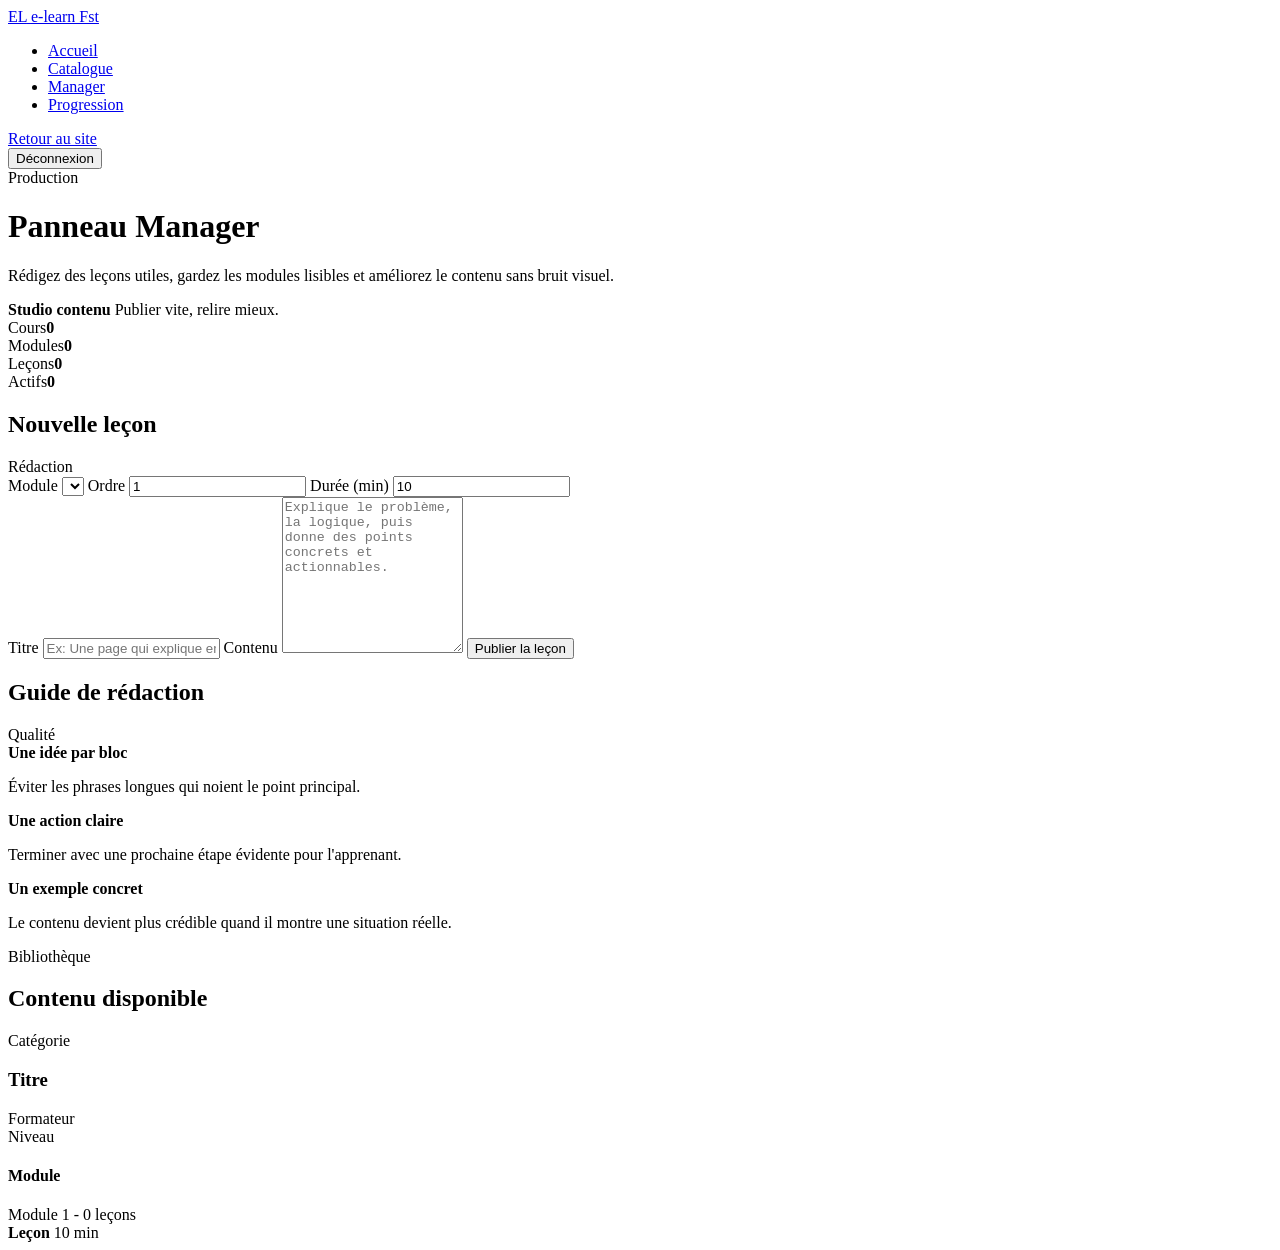
<file: e-learning/src/main/resources/templates/manager.html>
<!DOCTYPE html>
<html lang="fr" xmlns:th="http://www.thymeleaf.org">
<head>
    <meta charset="UTF-8">
    <meta name="viewport" content="width=device-width, initial-scale=1.0">
    <title>Manager Studio - e-learn Fst</title>
    <link rel="stylesheet" th:href="@{/css/design-system.css}">
    <link rel="stylesheet" th:href="@{/css/site.css}">
    <link rel="preconnect" href="https://fonts.googleapis.com">
    <link rel="preconnect" href="https://fonts.gstatic.com" crossorigin>
    <link href="https://fonts.googleapis.com/css2?family=Inter:wght@400;500;600;700;800&display=swap" rel="stylesheet">
</head>
<body class="ux-body workspace-body">
    <nav class="nav-header" id="navbar">
        <div class="container nav-inner">
            <a href="/" class="brand-link">
                <span class="brand-mark">EL</span>
                <span class="brand-name">e-learn Fst</span>
            </a>

            <ul class="nav-list">
                <li><a href="/" class="nav-link">Accueil</a></li>
                <li><a href="/catalogue" class="nav-link">Catalogue</a></li>
                <li><a href="/manager" class="nav-link active">Manager</a></li>
                <li><a href="/progression" class="nav-link">Progression</a></li>
            </ul>

            <div class="nav-actions">
                <a href="/" class="btn btn-secondary">Retour au site</a>
                <form th:action="@{/logout}" method="post" class="nav-form">
                    <input type="hidden" th:if="${_csrf != null}" th:name="${_csrf.parameterName}" th:value="${_csrf.token}">
                    <button type="submit" class="btn btn-secondary">Déconnexion</button>
                </form>
            </div>
        </div>
    </nav>

    <main class="workspace-shell container">
        <header class="workspace-hero manager-hero">
            <div>
                <span class="eyebrow">Production</span>
                <h1>Panneau Manager</h1>
                <p>Rédigez des leçons utiles, gardez les modules lisibles et améliorez le contenu sans bruit visuel.</p>
            </div>
            <div class="workspace-aside">
                <strong>Studio contenu</strong>
                <span>Publier vite, relire mieux.</span>
            </div>
        </header>

        <div class="flash-stack">
            <div th:if="${flashSuccess}" class="flash-message flash-success" th:text="${flashSuccess}"></div>
            <div th:if="${flashError}" class="flash-message flash-error" th:text="${flashError}"></div>
        </div>

        <section class="stats-grid refined-stats">
            <div class="stat-card"><span>Cours</span><strong th:text="${stats.courseCount}">0</strong></div>
            <div class="stat-card"><span>Modules</span><strong th:text="${stats.moduleCount}">0</strong></div>
            <div class="stat-card"><span>Leçons</span><strong th:text="${stats.lessonCount}">0</strong></div>
            <div class="stat-card"><span>Actifs</span><strong th:text="${stats.activeCourseCount}">0</strong></div>
        </section>

        <section class="manager-workbench">
            <article class="workspace-card lesson-editor-card">
                <div class="workspace-card-head">
                    <h2>Nouvelle leçon</h2>
                    <span>Rédaction</span>
                </div>
                <form class="refined-form" th:action="@{/manager/lessons}" method="post">
                    <input type="hidden" th:if="${_csrf != null}" th:name="${_csrf.parameterName}" th:value="${_csrf.token}">
                    <div class="form-grid-3">
                        <label class="field-shell">
                            <span>Module</span>
                            <select class="input" name="moduleId" required>
                                <option th:each="module : ${moduleOptions}" th:value="${module.id}" th:text="${module.label}"></option>
                            </select>
                        </label>
                        <label class="field-shell">
                            <span>Ordre</span>
                            <input class="input" name="ordre" type="number" min="1" value="1" required>
                        </label>
                        <label class="field-shell">
                            <span>Durée (min)</span>
                            <input class="input" name="dureeMin" type="number" min="1" value="10" required>
                        </label>
                    </div>
                    <label class="field-shell">
                        <span>Titre</span>
                        <input class="input" name="titre" type="text" placeholder="Ex: Une page qui explique enfin quelque chose" required>
                    </label>
                    <label class="field-shell">
                        <span>Contenu</span>
                        <textarea class="input content-textarea" name="contenu" rows="10" placeholder="Explique le problème, la logique, puis donne des points concrets et actionnables."></textarea>
                    </label>
                    <button class="btn btn-primary" type="submit">Publier la leçon</button>
                </form>
            </article>

            <aside class="workspace-card guidelines-card">
                <div class="workspace-card-head">
                    <h2>Guide de rédaction</h2>
                    <span>Qualité</span>
                </div>
                <div class="note-card">
                    <strong>Une idée par bloc</strong>
                    <p>Éviter les phrases longues qui noient le point principal.</p>
                </div>
                <div class="note-card">
                    <strong>Une action claire</strong>
                    <p>Terminer avec une prochaine étape évidente pour l'apprenant.</p>
                </div>
                <div class="note-card">
                    <strong>Un exemple concret</strong>
                    <p>Le contenu devient plus crédible quand il montre une situation réelle.</p>
                </div>
            </aside>
        </section>

        <section class="content-section refined-content">
            <div class="section-heading compact">
                <div>
                    <span class="eyebrow">Bibliothèque</span>
                    <h2>Contenu disponible</h2>
                </div>
            </div>

            <div class="course-list">
                <article class="course-item refined-course-item" th:each="course : ${courses}">
                    <div class="course-header">
                        <div>
                            <span class="pill" th:text="${course.categorie}">Catégorie</span>
                            <h3 th:text="${course.titre}">Titre</h3>
                            <div class="course-meta" th:text="${course.formateur}">Formateur</div>
                        </div>
                        <span class="pill" th:text="${course.niveau}">Niveau</span>
                    </div>

                    <div class="modules-list">
                        <div class="module-item" th:each="module : ${course.modules}">
                            <div class="module-row">
                                <div>
                                    <h4 th:text="${module.titre}">Module</h4>
                                    <div class="module-meta">
                                        Module <span th:text="${module.ordre}">1</span> - <span th:text="${#lists.size(module.lecons)}">0</span> leçons
                                    </div>
                                </div>
                            </div>
                            <div class="lessons-list">
                                <div class="lesson-item" th:each="lesson : ${module.lecons}">
                                    <strong th:text="${lesson.titre}">Leçon</strong>
                                    <span th:text="${lesson.dureeMin} + ' min'">10 min</span>
                                </div>
                            </div>
                        </div>
                    </div>
                </article>
            </div>
        </section>
    </main>
</body>
</html>
</file>
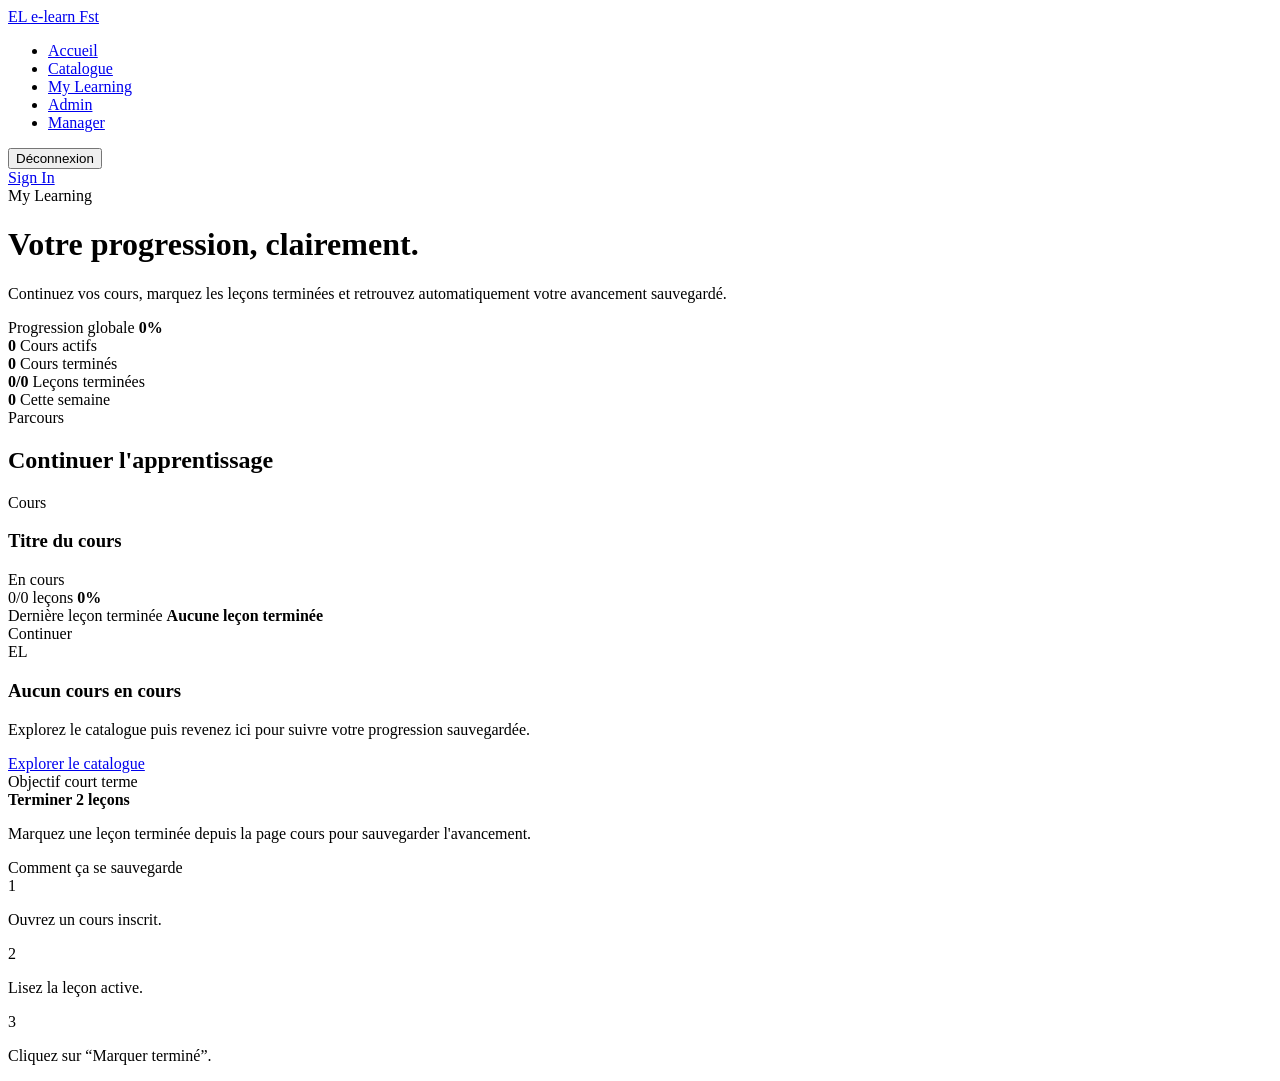
<file: e-learning/src/main/resources/templates/progression.html>
<!DOCTYPE html>
<html lang="fr" xmlns:th="http://www.thymeleaf.org" xmlns:sec="http://www.thymeleaf.org/extras/spring-security">
<head>
    <meta charset="UTF-8">
    <meta name="viewport" content="width=device-width, initial-scale=1.0">
    <title>My Learning - e-learn Fst</title>
    <link rel="stylesheet" th:href="@{/css/design-system.css}">
    <link rel="stylesheet" th:href="@{/css/site.css}">
    <link rel="stylesheet" th:href="@{/css/learning-dashboard.css}">
    <link rel="preconnect" href="https://fonts.googleapis.com">
    <link rel="preconnect" href="https://fonts.gstatic.com" crossorigin>
    <link href="https://fonts.googleapis.com/css2?family=Inter:wght@400;500;600;700;800&display=swap" rel="stylesheet">
</head>
<body class="ux-body learning-body">
    <nav class="nav-header" id="navbar">
        <div class="container nav-inner">
            <a href="/" class="brand-link">
                <span class="brand-mark">EL</span>
                <span class="brand-name">e-learn Fst</span>
            </a>

            <ul class="nav-list">
                <li><a href="/" class="nav-link">Accueil</a></li>
                <li><a href="/catalogue" class="nav-link">Catalogue</a></li>
                <li><a href="/progression" class="nav-link active">My Learning</a></li>
                <li sec:authorize="hasRole('ADMIN')"><a href="/admin" class="nav-link">Admin</a></li>
                <li sec:authorize="hasRole('FORMATEUR')"><a href="/manager" class="nav-link">Manager</a></li>
            </ul>

            <div class="nav-actions">
                <form th:action="@{/logout}" method="post" class="nav-form" sec:authorize="isAuthenticated()">
                    <input type="hidden" th:if="${_csrf != null}" th:name="${_csrf.parameterName}" th:value="${_csrf.token}">
                    <button type="submit" class="btn btn-secondary">Déconnexion</button>
                </form>
                <a href="/login" class="btn btn-primary" sec:authorize="!isAuthenticated()">Sign In</a>
            </div>
        </div>
    </nav>

    <main class="learning-shell container">
        <header class="learning-hero">
            <div>
                <span class="eyebrow">My Learning</span>
                <h1>Votre progression, clairement.</h1>
                <p>Continuez vos cours, marquez les leçons terminées et retrouvez automatiquement votre avancement sauvegardé.</p>
            </div>
            <div class="learning-score-card">
                <span>Progression globale</span>
                <strong th:text="${#numbers.formatDecimal(progression, 0, 0)} + '%'">0%</strong>
                <div class="progress-bar-container">
                    <div class="progress-bar" th:style="'width:' + ${progression} + '%'"></div>
                </div>
            </div>
        </header>

        <div class="flash-stack">
            <div th:if="${flashSuccess}" class="flash-message flash-success" th:text="${flashSuccess}"></div>
            <div th:if="${flashError}" class="flash-message flash-error" th:text="${flashError}"></div>
        </div>

        <section class="learning-metrics">
            <div class="metric-card">
                <strong th:text="${activeCourses}">0</strong>
                <span>Cours actifs</span>
            </div>
            <div class="metric-card">
                <strong th:text="${completedCourses}">0</strong>
                <span>Cours terminés</span>
            </div>
            <div class="metric-card">
                <strong><span th:text="${completedLessons}">0</span>/<span th:text="${totalLessons}">0</span></strong>
                <span>Leçons terminées</span>
            </div>
            <div class="metric-card">
                <strong th:text="${weeklyCompletedLessons}">0</strong>
                <span>Cette semaine</span>
            </div>
        </section>

        <section class="learning-layout">
            <div class="learning-main">
                <div class="section-heading compact">
                    <div>
                        <span class="eyebrow">Parcours</span>
                        <h2>Continuer l'apprentissage</h2>
                    </div>
                </div>

                <div th:if="${courseProgresses != null and !courseProgresses.isEmpty()}" class="learning-course-list">
                    <article class="learning-course-card" th:each="cp : ${courseProgresses}">
                        <div class="learning-course-media" th:style="${cp.imageUrl != null ? 'background-image: url(' + cp.imageUrl + ');' : ''}"></div>
                        <div class="learning-course-body">
                            <div class="learning-course-top">
                                <div>
                                    <span class="badge badge-purple" th:text="${cp.category != null ? cp.category : 'Cours'}">Cours</span>
                                    <h3 th:text="${cp.title}">Titre du cours</h3>
                                </div>
                                <span class="status-badge" th:classappend="${cp.status == 'TERMINE'} ? ' status-active' : ' status-draft'" th:text="${cp.status == 'TERMINE'} ? 'Terminé' : 'En cours'">En cours</span>
                            </div>

                            <div class="learning-progress-row">
                                <span th:text="${cp.completedLessons} + '/' + ${cp.totalLessons} + ' leçons'">0/0 leçons</span>
                                <strong th:text="${#numbers.formatDecimal(cp.progress, 0, 0)} + '%'">0%</strong>
                            </div>
                            <div class="progress-bar-container">
                                <div class="progress-bar" th:style="'width:' + ${cp.progress} + '%'"></div>
                            </div>

                            <div class="learning-course-bottom">
                                <div>
                                    <span>Dernière leçon terminée</span>
                                    <strong th:text="${cp.lastLesson != null ? cp.lastLesson : 'Aucune leçon terminée'}">Aucune leçon terminée</strong>
                                </div>
                                <a th:href="@{/cours/{id}(id=${cp.courseId})}" class="btn btn-primary">Continuer</a>
                            </div>
                        </div>
                    </article>
                </div>

                <div th:if="${courseProgresses == null or courseProgresses.isEmpty()}" class="empty-state learning-empty">
                    <div class="empty-state-icon">EL</div>
                    <h3 class="empty-state-title">Aucun cours en cours</h3>
                    <p class="empty-state-text">Explorez le catalogue puis revenez ici pour suivre votre progression sauvegardée.</p>
                    <a href="/catalogue" class="empty-state-cta">Explorer le catalogue</a>
                </div>
            </div>

            <aside class="learning-sidebar">
                <div class="motivation-card">
                    <div class="motivation-header">
                        <span class="motivation-title">Objectif court terme</span>
                    </div>
                    <div class="focus-panel">
                        <strong>Terminer 2 leçons</strong>
                        <p>Marquez une leçon terminée depuis la page cours pour sauvegarder l'avancement.</p>
                    </div>
                </div>

                <div class="motivation-card">
                    <div class="motivation-header">
                        <span class="motivation-title">Comment ça se sauvegarde</span>
                    </div>
                    <div class="learning-steps">
                        <div><span>1</span><p>Ouvrez un cours inscrit.</p></div>
                        <div><span>2</span><p>Lisez la leçon active.</p></div>
                        <div><span>3</span><p>Cliquez sur “Marquer terminé”.</p></div>
                    </div>
                </div>
            </aside>
        </section>
    </main>
</body>
</html>
</file>
